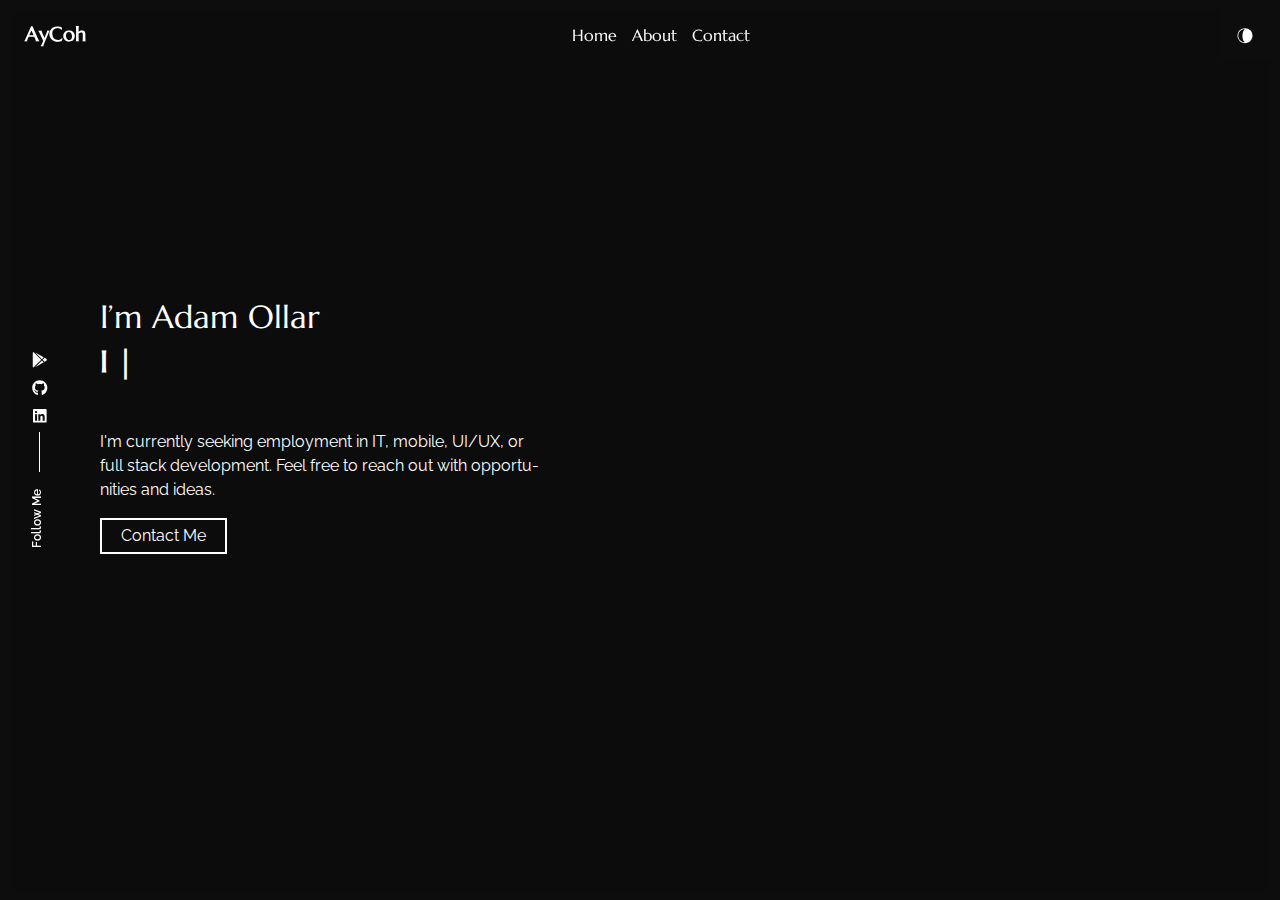
<file: index.html>
<!doctype html><html lang="en"><head><meta charset="utf-8"/><link rel="shortcut icon" type="image/x-icon" href="favicon.ico?"><meta name="viewport" content="width=device-width,initial-scale=1"/><meta name="theme-color" content="#000000"/><meta name="author" content="Adam Ollar"><link rel="preconnect" href="https://fonts.gstatic.com"><link rel="preconnect" href="https://fonts.gstatic.com"><link href="https://fonts.googleapis.com/css2?family=Marcellus&display=swap" rel="stylesheet"><link href="https://fonts.googleapis.com/css2?family=Raleway:ital,wght@0,400;0,500;1,400;1,500&display=swap" rel="stylesheet"><script defer="defer" src="/static/js/main.0aa7bcd5.js"></script><link href="/static/css/main.da6104e1.css" rel="stylesheet"></head><body><noscript>You need to enable JavaScript to run this app.</noscript><div id="root"></div></body></html>
</file>
<file: static/css/main.da6104e1.css>
@charset "UTF-8";/*!
 * Bootstrap  v5.2.3 (https://getbootstrap.com/)
 * Copyright 2011-2022 The Bootstrap Authors
 * Copyright 2011-2022 Twitter, Inc.
 * Licensed under MIT (https://github.com/twbs/bootstrap/blob/main/LICENSE)
 */:root{--bs-blue:#0d6efd;--bs-indigo:#6610f2;--bs-purple:#6f42c1;--bs-pink:#d63384;--bs-red:#dc3545;--bs-orange:#fd7e14;--bs-yellow:#ffc107;--bs-green:#198754;--bs-teal:#20c997;--bs-cyan:#0dcaf0;--bs-black:#000;--bs-white:#fff;--bs-gray:#6c757d;--bs-gray-dark:#343a40;--bs-gray-100:#f8f9fa;--bs-gray-200:#e9ecef;--bs-gray-300:#dee2e6;--bs-gray-400:#ced4da;--bs-gray-500:#adb5bd;--bs-gray-600:#6c757d;--bs-gray-700:#495057;--bs-gray-800:#343a40;--bs-gray-900:#212529;--bs-primary:#0d6efd;--bs-secondary:#6c757d;--bs-success:#198754;--bs-info:#0dcaf0;--bs-warning:#ffc107;--bs-danger:#dc3545;--bs-light:#f8f9fa;--bs-dark:#212529;--bs-primary-rgb:13,110,253;--bs-secondary-rgb:108,117,125;--bs-success-rgb:25,135,84;--bs-info-rgb:13,202,240;--bs-warning-rgb:255,193,7;--bs-danger-rgb:220,53,69;--bs-light-rgb:248,249,250;--bs-dark-rgb:33,37,41;--bs-white-rgb:255,255,255;--bs-black-rgb:0,0,0;--bs-body-color-rgb:33,37,41;--bs-body-bg-rgb:255,255,255;--bs-font-sans-serif:system-ui,-apple-system,"Segoe UI",Roboto,"Helvetica Neue","Noto Sans","Liberation Sans",Arial,sans-serif,"Apple Color Emoji","Segoe UI Emoji","Segoe UI Symbol","Noto Color Emoji";--bs-font-monospace:SFMono-Regular,Menlo,Monaco,Consolas,"Liberation Mono","Courier New",monospace;--bs-gradient:linear-gradient(180deg,#ffffff26,#fff0);--bs-body-font-family:var(--bs-font-sans-serif);--bs-body-font-size:1rem;--bs-body-font-weight:400;--bs-body-line-height:1.5;--bs-body-color:#212529;--bs-body-bg:#fff;--bs-border-width:1px;--bs-border-style:solid;--bs-border-color:#dee2e6;--bs-border-color-translucent:rgba(0,0,0,.175);--bs-border-radius:0.375rem;--bs-border-radius-sm:0.25rem;--bs-border-radius-lg:0.5rem;--bs-border-radius-xl:1rem;--bs-border-radius-2xl:2rem;--bs-border-radius-pill:50rem;--bs-link-color:#0d6efd;--bs-link-hover-color:#0a58ca;--bs-code-color:#d63384;--bs-highlight-bg:#fff3cd}*,:after,:before{box-sizing:border-box}@media (prefers-reduced-motion:no-preference){:root{scroll-behavior:smooth}}body{-webkit-text-size-adjust:100%;-webkit-tap-highlight-color:transparent;background-color:#fff;background-color:var(--bs-body-bg);color:#212529;color:var(--bs-body-color);font-family:system-ui,-apple-system,Segoe UI,Roboto,Helvetica Neue,Noto Sans,Liberation Sans,Arial,sans-serif,Apple Color Emoji,Segoe UI Emoji,Segoe UI Symbol,Noto Color Emoji;font-family:var(--bs-body-font-family);font-size:1rem;font-size:var(--bs-body-font-size);font-weight:400;font-weight:var(--bs-body-font-weight);line-height:1.5;line-height:var(--bs-body-line-height);text-align:var(--bs-body-text-align)}hr{border:0;border-top:1px solid;color:inherit;margin:1rem 0;opacity:.25}.h1,.h2,.h3,.h4,.h5,.h6,h1,h2,h3,h4,h5,h6{font-weight:500;line-height:1.2;margin-bottom:.5rem;margin-top:0}.h1,h1{font-size:calc(1.375rem + 1.5vw)}@media (min-width:1200px){.h1,h1{font-size:2.5rem}}.h2,h2{font-size:calc(1.325rem + .9vw)}@media (min-width:1200px){.h2,h2{font-size:2rem}}.h3,h3{font-size:calc(1.3rem + .6vw)}@media (min-width:1200px){.h3,h3{font-size:1.75rem}}.h4,h4{font-size:calc(1.275rem + .3vw)}@media (min-width:1200px){.h4,h4{font-size:1.5rem}}.h5,h5{font-size:1.25rem}.h6,h6{font-size:1rem}p{margin-bottom:1rem;margin-top:0}abbr[title]{cursor:help;-webkit-text-decoration:underline dotted;text-decoration:underline dotted;-webkit-text-decoration-skip-ink:none;text-decoration-skip-ink:none}address{font-style:normal;line-height:inherit;margin-bottom:1rem}ol,ul{padding-left:2rem}dl,ol,ul{margin-bottom:1rem;margin-top:0}ol ol,ol ul,ul ol,ul ul{margin-bottom:0}dt{font-weight:700}dd{margin-bottom:.5rem;margin-left:0}blockquote{margin:0 0 1rem}b,strong{font-weight:bolder}.small,small{font-size:.875em}.mark,mark{background-color:#fff3cd;background-color:var(--bs-highlight-bg);padding:.1875em}sub,sup{font-size:.75em;line-height:0;position:relative;vertical-align:initial}sub{bottom:-.25em}sup{top:-.5em}a{color:#0d6efd;color:var(--bs-link-color);text-decoration:underline}a:hover{color:#0a58ca;color:var(--bs-link-hover-color)}a:not([href]):not([class]),a:not([href]):not([class]):hover{color:inherit;text-decoration:none}code,kbd,pre,samp{font-family:SFMono-Regular,Menlo,Monaco,Consolas,Liberation Mono,Courier New,monospace;font-family:var(--bs-font-monospace);font-size:1em}pre{display:block;font-size:.875em;margin-bottom:1rem;margin-top:0;overflow:auto}pre code{color:inherit;font-size:inherit;word-break:normal}code{word-wrap:break-word;color:#d63384;color:var(--bs-code-color);font-size:.875em}a>code{color:inherit}kbd{background-color:#212529;background-color:var(--bs-body-color);border-radius:.25rem;color:#fff;color:var(--bs-body-bg);font-size:.875em;padding:.1875rem .375rem}kbd kbd{font-size:1em;padding:0}figure{margin:0 0 1rem}img,svg{vertical-align:middle}table{border-collapse:collapse;caption-side:bottom}caption{color:#6c757d;padding-bottom:.5rem;padding-top:.5rem;text-align:left}th{text-align:inherit;text-align:-webkit-match-parent}tbody,td,tfoot,th,thead,tr{border:0 solid;border-color:inherit}label{display:inline-block}button{border-radius:0}button:focus:not(:focus-visible){outline:0}button,input,optgroup,select,textarea{font-family:inherit;font-size:inherit;line-height:inherit;margin:0}button,select{text-transform:none}[role=button]{cursor:pointer}select{word-wrap:normal}select:disabled{opacity:1}[list]:not([type=date]):not([type=datetime-local]):not([type=month]):not([type=week]):not([type=time])::-webkit-calendar-picker-indicator{display:none!important}[type=button],[type=reset],[type=submit],button{-webkit-appearance:button}[type=button]:not(:disabled),[type=reset]:not(:disabled),[type=submit]:not(:disabled),button:not(:disabled){cursor:pointer}::-moz-focus-inner{border-style:none;padding:0}textarea{resize:vertical}fieldset{border:0;margin:0;min-width:0;padding:0}legend{float:left;font-size:calc(1.275rem + .3vw);line-height:inherit;margin-bottom:.5rem;padding:0;width:100%}@media (min-width:1200px){legend{font-size:1.5rem}}legend+*{clear:left}::-webkit-datetime-edit-day-field,::-webkit-datetime-edit-fields-wrapper,::-webkit-datetime-edit-hour-field,::-webkit-datetime-edit-minute,::-webkit-datetime-edit-month-field,::-webkit-datetime-edit-text,::-webkit-datetime-edit-year-field{padding:0}::-webkit-inner-spin-button{height:auto}[type=search]{-webkit-appearance:textfield;outline-offset:-2px}::-webkit-search-decoration{-webkit-appearance:none}::-webkit-color-swatch-wrapper{padding:0}::-webkit-file-upload-button{-webkit-appearance:button;font:inherit}::file-selector-button{-webkit-appearance:button;font:inherit}output{display:inline-block}iframe{border:0}summary{cursor:pointer;display:list-item}progress{vertical-align:initial}[hidden]{display:none!important}.lead{font-size:1.25rem;font-weight:300}.display-1{font-size:calc(1.625rem + 4.5vw);font-weight:300;line-height:1.2}@media (min-width:1200px){.display-1{font-size:5rem}}.display-2{font-size:calc(1.575rem + 3.9vw);font-weight:300;line-height:1.2}@media (min-width:1200px){.display-2{font-size:4.5rem}}.display-3{font-size:calc(1.525rem + 3.3vw);font-weight:300;line-height:1.2}@media (min-width:1200px){.display-3{font-size:4rem}}.display-4{font-size:calc(1.475rem + 2.7vw);font-weight:300;line-height:1.2}@media (min-width:1200px){.display-4{font-size:3.5rem}}.display-5{font-size:calc(1.425rem + 2.1vw);font-weight:300;line-height:1.2}@media (min-width:1200px){.display-5{font-size:3rem}}.display-6{font-size:calc(1.375rem + 1.5vw);font-weight:300;line-height:1.2}@media (min-width:1200px){.display-6{font-size:2.5rem}}.list-inline,.list-unstyled{list-style:none;padding-left:0}.list-inline-item{display:inline-block}.list-inline-item:not(:last-child){margin-right:.5rem}.initialism{font-size:.875em;text-transform:uppercase}.blockquote{font-size:1.25rem;margin-bottom:1rem}.blockquote>:last-child{margin-bottom:0}.blockquote-footer{color:#6c757d;font-size:.875em;margin-bottom:1rem;margin-top:-1rem}.blockquote-footer:before{content:"— "}.img-fluid,.img-thumbnail{height:auto;max-width:100%}.img-thumbnail{background-color:#fff;border:1px solid #dee2e6;border:1px solid var(--bs-border-color);border-radius:.375rem;padding:.25rem}.figure{display:inline-block}.figure-img{line-height:1;margin-bottom:.5rem}.figure-caption{color:#6c757d;font-size:.875em}.container,.container-fluid,.container-lg,.container-md,.container-sm,.container-xl,.container-xxl{--bs-gutter-x:1.5rem;--bs-gutter-y:0;margin-left:auto;margin-right:auto;padding-left:calc(var(--bs-gutter-x)*.5);padding-right:calc(var(--bs-gutter-x)*.5);width:100%}@media (min-width:576px){.container,.container-sm{max-width:540px}}@media (min-width:768px){.container,.container-md,.container-sm{max-width:720px}}@media (min-width:992px){.container,.container-lg,.container-md,.container-sm{max-width:960px}}@media (min-width:1200px){.container,.container-lg,.container-md,.container-sm,.container-xl{max-width:1140px}}@media (min-width:1400px){.container,.container-lg,.container-md,.container-sm,.container-xl,.container-xxl{max-width:1320px}}.row{--bs-gutter-x:1.5rem;--bs-gutter-y:0;display:flex;flex-wrap:wrap;margin-left:calc(var(--bs-gutter-x)*-.5);margin-right:calc(var(--bs-gutter-x)*-.5);margin-top:calc(var(--bs-gutter-y)*-1)}.row>*{flex-shrink:0;margin-top:var(--bs-gutter-y);max-width:100%;padding-left:calc(var(--bs-gutter-x)*.5);padding-right:calc(var(--bs-gutter-x)*.5);width:100%}.col{flex:1 0}.row-cols-auto>*{flex:0 0 auto;width:auto}.row-cols-1>*{flex:0 0 auto;width:100%}.row-cols-2>*{flex:0 0 auto;width:50%}.row-cols-3>*{flex:0 0 auto;width:33.3333333333%}.row-cols-4>*{flex:0 0 auto;width:25%}.row-cols-5>*{flex:0 0 auto;width:20%}.row-cols-6>*{flex:0 0 auto;width:16.6666666667%}.col-auto{flex:0 0 auto;width:auto}.col-1{flex:0 0 auto;width:8.33333333%}.col-2{flex:0 0 auto;width:16.66666667%}.col-3{flex:0 0 auto;width:25%}.col-4{flex:0 0 auto;width:33.33333333%}.col-5{flex:0 0 auto;width:41.66666667%}.col-6{flex:0 0 auto;width:50%}.col-7{flex:0 0 auto;width:58.33333333%}.col-8{flex:0 0 auto;width:66.66666667%}.col-9{flex:0 0 auto;width:75%}.col-10{flex:0 0 auto;width:83.33333333%}.col-11{flex:0 0 auto;width:91.66666667%}.col-12{flex:0 0 auto;width:100%}.offset-1{margin-left:8.33333333%}.offset-2{margin-left:16.66666667%}.offset-3{margin-left:25%}.offset-4{margin-left:33.33333333%}.offset-5{margin-left:41.66666667%}.offset-6{margin-left:50%}.offset-7{margin-left:58.33333333%}.offset-8{margin-left:66.66666667%}.offset-9{margin-left:75%}.offset-10{margin-left:83.33333333%}.offset-11{margin-left:91.66666667%}.g-0,.gx-0{--bs-gutter-x:0}.g-0,.gy-0{--bs-gutter-y:0}.g-1,.gx-1{--bs-gutter-x:0.25rem}.g-1,.gy-1{--bs-gutter-y:0.25rem}.g-2,.gx-2{--bs-gutter-x:0.5rem}.g-2,.gy-2{--bs-gutter-y:0.5rem}.g-3,.gx-3{--bs-gutter-x:1rem}.g-3,.gy-3{--bs-gutter-y:1rem}.g-4,.gx-4{--bs-gutter-x:1.5rem}.g-4,.gy-4{--bs-gutter-y:1.5rem}.g-5,.gx-5{--bs-gutter-x:3rem}.g-5,.gy-5{--bs-gutter-y:3rem}@media (min-width:576px){.col-sm{flex:1 0}.row-cols-sm-auto>*{flex:0 0 auto;width:auto}.row-cols-sm-1>*{flex:0 0 auto;width:100%}.row-cols-sm-2>*{flex:0 0 auto;width:50%}.row-cols-sm-3>*{flex:0 0 auto;width:33.3333333333%}.row-cols-sm-4>*{flex:0 0 auto;width:25%}.row-cols-sm-5>*{flex:0 0 auto;width:20%}.row-cols-sm-6>*{flex:0 0 auto;width:16.6666666667%}.col-sm-auto{flex:0 0 auto;width:auto}.col-sm-1{flex:0 0 auto;width:8.33333333%}.col-sm-2{flex:0 0 auto;width:16.66666667%}.col-sm-3{flex:0 0 auto;width:25%}.col-sm-4{flex:0 0 auto;width:33.33333333%}.col-sm-5{flex:0 0 auto;width:41.66666667%}.col-sm-6{flex:0 0 auto;width:50%}.col-sm-7{flex:0 0 auto;width:58.33333333%}.col-sm-8{flex:0 0 auto;width:66.66666667%}.col-sm-9{flex:0 0 auto;width:75%}.col-sm-10{flex:0 0 auto;width:83.33333333%}.col-sm-11{flex:0 0 auto;width:91.66666667%}.col-sm-12{flex:0 0 auto;width:100%}.offset-sm-0{margin-left:0}.offset-sm-1{margin-left:8.33333333%}.offset-sm-2{margin-left:16.66666667%}.offset-sm-3{margin-left:25%}.offset-sm-4{margin-left:33.33333333%}.offset-sm-5{margin-left:41.66666667%}.offset-sm-6{margin-left:50%}.offset-sm-7{margin-left:58.33333333%}.offset-sm-8{margin-left:66.66666667%}.offset-sm-9{margin-left:75%}.offset-sm-10{margin-left:83.33333333%}.offset-sm-11{margin-left:91.66666667%}.g-sm-0,.gx-sm-0{--bs-gutter-x:0}.g-sm-0,.gy-sm-0{--bs-gutter-y:0}.g-sm-1,.gx-sm-1{--bs-gutter-x:0.25rem}.g-sm-1,.gy-sm-1{--bs-gutter-y:0.25rem}.g-sm-2,.gx-sm-2{--bs-gutter-x:0.5rem}.g-sm-2,.gy-sm-2{--bs-gutter-y:0.5rem}.g-sm-3,.gx-sm-3{--bs-gutter-x:1rem}.g-sm-3,.gy-sm-3{--bs-gutter-y:1rem}.g-sm-4,.gx-sm-4{--bs-gutter-x:1.5rem}.g-sm-4,.gy-sm-4{--bs-gutter-y:1.5rem}.g-sm-5,.gx-sm-5{--bs-gutter-x:3rem}.g-sm-5,.gy-sm-5{--bs-gutter-y:3rem}}@media (min-width:768px){.col-md{flex:1 0}.row-cols-md-auto>*{flex:0 0 auto;width:auto}.row-cols-md-1>*{flex:0 0 auto;width:100%}.row-cols-md-2>*{flex:0 0 auto;width:50%}.row-cols-md-3>*{flex:0 0 auto;width:33.3333333333%}.row-cols-md-4>*{flex:0 0 auto;width:25%}.row-cols-md-5>*{flex:0 0 auto;width:20%}.row-cols-md-6>*{flex:0 0 auto;width:16.6666666667%}.col-md-auto{flex:0 0 auto;width:auto}.col-md-1{flex:0 0 auto;width:8.33333333%}.col-md-2{flex:0 0 auto;width:16.66666667%}.col-md-3{flex:0 0 auto;width:25%}.col-md-4{flex:0 0 auto;width:33.33333333%}.col-md-5{flex:0 0 auto;width:41.66666667%}.col-md-6{flex:0 0 auto;width:50%}.col-md-7{flex:0 0 auto;width:58.33333333%}.col-md-8{flex:0 0 auto;width:66.66666667%}.col-md-9{flex:0 0 auto;width:75%}.col-md-10{flex:0 0 auto;width:83.33333333%}.col-md-11{flex:0 0 auto;width:91.66666667%}.col-md-12{flex:0 0 auto;width:100%}.offset-md-0{margin-left:0}.offset-md-1{margin-left:8.33333333%}.offset-md-2{margin-left:16.66666667%}.offset-md-3{margin-left:25%}.offset-md-4{margin-left:33.33333333%}.offset-md-5{margin-left:41.66666667%}.offset-md-6{margin-left:50%}.offset-md-7{margin-left:58.33333333%}.offset-md-8{margin-left:66.66666667%}.offset-md-9{margin-left:75%}.offset-md-10{margin-left:83.33333333%}.offset-md-11{margin-left:91.66666667%}.g-md-0,.gx-md-0{--bs-gutter-x:0}.g-md-0,.gy-md-0{--bs-gutter-y:0}.g-md-1,.gx-md-1{--bs-gutter-x:0.25rem}.g-md-1,.gy-md-1{--bs-gutter-y:0.25rem}.g-md-2,.gx-md-2{--bs-gutter-x:0.5rem}.g-md-2,.gy-md-2{--bs-gutter-y:0.5rem}.g-md-3,.gx-md-3{--bs-gutter-x:1rem}.g-md-3,.gy-md-3{--bs-gutter-y:1rem}.g-md-4,.gx-md-4{--bs-gutter-x:1.5rem}.g-md-4,.gy-md-4{--bs-gutter-y:1.5rem}.g-md-5,.gx-md-5{--bs-gutter-x:3rem}.g-md-5,.gy-md-5{--bs-gutter-y:3rem}}@media (min-width:992px){.col-lg{flex:1 0}.row-cols-lg-auto>*{flex:0 0 auto;width:auto}.row-cols-lg-1>*{flex:0 0 auto;width:100%}.row-cols-lg-2>*{flex:0 0 auto;width:50%}.row-cols-lg-3>*{flex:0 0 auto;width:33.3333333333%}.row-cols-lg-4>*{flex:0 0 auto;width:25%}.row-cols-lg-5>*{flex:0 0 auto;width:20%}.row-cols-lg-6>*{flex:0 0 auto;width:16.6666666667%}.col-lg-auto{flex:0 0 auto;width:auto}.col-lg-1{flex:0 0 auto;width:8.33333333%}.col-lg-2{flex:0 0 auto;width:16.66666667%}.col-lg-3{flex:0 0 auto;width:25%}.col-lg-4{flex:0 0 auto;width:33.33333333%}.col-lg-5{flex:0 0 auto;width:41.66666667%}.col-lg-6{flex:0 0 auto;width:50%}.col-lg-7{flex:0 0 auto;width:58.33333333%}.col-lg-8{flex:0 0 auto;width:66.66666667%}.col-lg-9{flex:0 0 auto;width:75%}.col-lg-10{flex:0 0 auto;width:83.33333333%}.col-lg-11{flex:0 0 auto;width:91.66666667%}.col-lg-12{flex:0 0 auto;width:100%}.offset-lg-0{margin-left:0}.offset-lg-1{margin-left:8.33333333%}.offset-lg-2{margin-left:16.66666667%}.offset-lg-3{margin-left:25%}.offset-lg-4{margin-left:33.33333333%}.offset-lg-5{margin-left:41.66666667%}.offset-lg-6{margin-left:50%}.offset-lg-7{margin-left:58.33333333%}.offset-lg-8{margin-left:66.66666667%}.offset-lg-9{margin-left:75%}.offset-lg-10{margin-left:83.33333333%}.offset-lg-11{margin-left:91.66666667%}.g-lg-0,.gx-lg-0{--bs-gutter-x:0}.g-lg-0,.gy-lg-0{--bs-gutter-y:0}.g-lg-1,.gx-lg-1{--bs-gutter-x:0.25rem}.g-lg-1,.gy-lg-1{--bs-gutter-y:0.25rem}.g-lg-2,.gx-lg-2{--bs-gutter-x:0.5rem}.g-lg-2,.gy-lg-2{--bs-gutter-y:0.5rem}.g-lg-3,.gx-lg-3{--bs-gutter-x:1rem}.g-lg-3,.gy-lg-3{--bs-gutter-y:1rem}.g-lg-4,.gx-lg-4{--bs-gutter-x:1.5rem}.g-lg-4,.gy-lg-4{--bs-gutter-y:1.5rem}.g-lg-5,.gx-lg-5{--bs-gutter-x:3rem}.g-lg-5,.gy-lg-5{--bs-gutter-y:3rem}}@media (min-width:1200px){.col-xl{flex:1 0}.row-cols-xl-auto>*{flex:0 0 auto;width:auto}.row-cols-xl-1>*{flex:0 0 auto;width:100%}.row-cols-xl-2>*{flex:0 0 auto;width:50%}.row-cols-xl-3>*{flex:0 0 auto;width:33.3333333333%}.row-cols-xl-4>*{flex:0 0 auto;width:25%}.row-cols-xl-5>*{flex:0 0 auto;width:20%}.row-cols-xl-6>*{flex:0 0 auto;width:16.6666666667%}.col-xl-auto{flex:0 0 auto;width:auto}.col-xl-1{flex:0 0 auto;width:8.33333333%}.col-xl-2{flex:0 0 auto;width:16.66666667%}.col-xl-3{flex:0 0 auto;width:25%}.col-xl-4{flex:0 0 auto;width:33.33333333%}.col-xl-5{flex:0 0 auto;width:41.66666667%}.col-xl-6{flex:0 0 auto;width:50%}.col-xl-7{flex:0 0 auto;width:58.33333333%}.col-xl-8{flex:0 0 auto;width:66.66666667%}.col-xl-9{flex:0 0 auto;width:75%}.col-xl-10{flex:0 0 auto;width:83.33333333%}.col-xl-11{flex:0 0 auto;width:91.66666667%}.col-xl-12{flex:0 0 auto;width:100%}.offset-xl-0{margin-left:0}.offset-xl-1{margin-left:8.33333333%}.offset-xl-2{margin-left:16.66666667%}.offset-xl-3{margin-left:25%}.offset-xl-4{margin-left:33.33333333%}.offset-xl-5{margin-left:41.66666667%}.offset-xl-6{margin-left:50%}.offset-xl-7{margin-left:58.33333333%}.offset-xl-8{margin-left:66.66666667%}.offset-xl-9{margin-left:75%}.offset-xl-10{margin-left:83.33333333%}.offset-xl-11{margin-left:91.66666667%}.g-xl-0,.gx-xl-0{--bs-gutter-x:0}.g-xl-0,.gy-xl-0{--bs-gutter-y:0}.g-xl-1,.gx-xl-1{--bs-gutter-x:0.25rem}.g-xl-1,.gy-xl-1{--bs-gutter-y:0.25rem}.g-xl-2,.gx-xl-2{--bs-gutter-x:0.5rem}.g-xl-2,.gy-xl-2{--bs-gutter-y:0.5rem}.g-xl-3,.gx-xl-3{--bs-gutter-x:1rem}.g-xl-3,.gy-xl-3{--bs-gutter-y:1rem}.g-xl-4,.gx-xl-4{--bs-gutter-x:1.5rem}.g-xl-4,.gy-xl-4{--bs-gutter-y:1.5rem}.g-xl-5,.gx-xl-5{--bs-gutter-x:3rem}.g-xl-5,.gy-xl-5{--bs-gutter-y:3rem}}@media (min-width:1400px){.col-xxl{flex:1 0}.row-cols-xxl-auto>*{flex:0 0 auto;width:auto}.row-cols-xxl-1>*{flex:0 0 auto;width:100%}.row-cols-xxl-2>*{flex:0 0 auto;width:50%}.row-cols-xxl-3>*{flex:0 0 auto;width:33.3333333333%}.row-cols-xxl-4>*{flex:0 0 auto;width:25%}.row-cols-xxl-5>*{flex:0 0 auto;width:20%}.row-cols-xxl-6>*{flex:0 0 auto;width:16.6666666667%}.col-xxl-auto{flex:0 0 auto;width:auto}.col-xxl-1{flex:0 0 auto;width:8.33333333%}.col-xxl-2{flex:0 0 auto;width:16.66666667%}.col-xxl-3{flex:0 0 auto;width:25%}.col-xxl-4{flex:0 0 auto;width:33.33333333%}.col-xxl-5{flex:0 0 auto;width:41.66666667%}.col-xxl-6{flex:0 0 auto;width:50%}.col-xxl-7{flex:0 0 auto;width:58.33333333%}.col-xxl-8{flex:0 0 auto;width:66.66666667%}.col-xxl-9{flex:0 0 auto;width:75%}.col-xxl-10{flex:0 0 auto;width:83.33333333%}.col-xxl-11{flex:0 0 auto;width:91.66666667%}.col-xxl-12{flex:0 0 auto;width:100%}.offset-xxl-0{margin-left:0}.offset-xxl-1{margin-left:8.33333333%}.offset-xxl-2{margin-left:16.66666667%}.offset-xxl-3{margin-left:25%}.offset-xxl-4{margin-left:33.33333333%}.offset-xxl-5{margin-left:41.66666667%}.offset-xxl-6{margin-left:50%}.offset-xxl-7{margin-left:58.33333333%}.offset-xxl-8{margin-left:66.66666667%}.offset-xxl-9{margin-left:75%}.offset-xxl-10{margin-left:83.33333333%}.offset-xxl-11{margin-left:91.66666667%}.g-xxl-0,.gx-xxl-0{--bs-gutter-x:0}.g-xxl-0,.gy-xxl-0{--bs-gutter-y:0}.g-xxl-1,.gx-xxl-1{--bs-gutter-x:0.25rem}.g-xxl-1,.gy-xxl-1{--bs-gutter-y:0.25rem}.g-xxl-2,.gx-xxl-2{--bs-gutter-x:0.5rem}.g-xxl-2,.gy-xxl-2{--bs-gutter-y:0.5rem}.g-xxl-3,.gx-xxl-3{--bs-gutter-x:1rem}.g-xxl-3,.gy-xxl-3{--bs-gutter-y:1rem}.g-xxl-4,.gx-xxl-4{--bs-gutter-x:1.5rem}.g-xxl-4,.gy-xxl-4{--bs-gutter-y:1.5rem}.g-xxl-5,.gx-xxl-5{--bs-gutter-x:3rem}.g-xxl-5,.gy-xxl-5{--bs-gutter-y:3rem}}.table{--bs-table-color:var(--bs-body-color);--bs-table-bg:#0000;--bs-table-border-color:var(--bs-border-color);--bs-table-accent-bg:#0000;--bs-table-striped-color:var(--bs-body-color);--bs-table-striped-bg:#0000000d;--bs-table-active-color:var(--bs-body-color);--bs-table-active-bg:#0000001a;--bs-table-hover-color:var(--bs-body-color);--bs-table-hover-bg:rgba(0,0,0,.075);border-color:var(--bs-table-border-color);color:var(--bs-table-color);margin-bottom:1rem;vertical-align:top;width:100%}.table>:not(caption)>*>*{background-color:var(--bs-table-bg);border-bottom-width:1px;box-shadow:inset 0 0 0 9999px var(--bs-table-accent-bg);padding:.5rem}.table>tbody{vertical-align:inherit}.table>thead{vertical-align:bottom}.table-group-divider{border-top:2px solid}.caption-top{caption-side:top}.table-sm>:not(caption)>*>*{padding:.25rem}.table-bordered>:not(caption)>*{border-width:1px 0}.table-bordered>:not(caption)>*>*{border-width:0 1px}.table-borderless>:not(caption)>*>*{border-bottom-width:0}.table-borderless>:not(:first-child){border-top-width:0}.table-striped-columns>:not(caption)>tr>:nth-child(2n),.table-striped>tbody>tr:nth-of-type(odd)>*{--bs-table-accent-bg:var(--bs-table-striped-bg);color:var(--bs-table-striped-color)}.table-active{--bs-table-accent-bg:var(--bs-table-active-bg);color:var(--bs-table-active-color)}.table-hover>tbody>tr:hover>*{--bs-table-accent-bg:var(--bs-table-hover-bg);color:var(--bs-table-hover-color)}.table-primary{--bs-table-color:#000;--bs-table-bg:#cfe2ff;--bs-table-border-color:#bacbe6;--bs-table-striped-bg:#c5d7f2;--bs-table-striped-color:#000;--bs-table-active-bg:#bacbe6;--bs-table-active-color:#000;--bs-table-hover-bg:#bfd1ec;--bs-table-hover-color:#000}.table-primary,.table-secondary{border-color:var(--bs-table-border-color);color:var(--bs-table-color)}.table-secondary{--bs-table-color:#000;--bs-table-bg:#e2e3e5;--bs-table-border-color:#cbccce;--bs-table-striped-bg:#d7d8da;--bs-table-striped-color:#000;--bs-table-active-bg:#cbccce;--bs-table-active-color:#000;--bs-table-hover-bg:#d1d2d4;--bs-table-hover-color:#000}.table-success{--bs-table-color:#000;--bs-table-bg:#d1e7dd;--bs-table-border-color:#bcd0c7;--bs-table-striped-bg:#c7dbd2;--bs-table-striped-color:#000;--bs-table-active-bg:#bcd0c7;--bs-table-active-color:#000;--bs-table-hover-bg:#c1d6cc;--bs-table-hover-color:#000}.table-info,.table-success{border-color:var(--bs-table-border-color);color:var(--bs-table-color)}.table-info{--bs-table-color:#000;--bs-table-bg:#cff4fc;--bs-table-border-color:#badce3;--bs-table-striped-bg:#c5e8ef;--bs-table-striped-color:#000;--bs-table-active-bg:#badce3;--bs-table-active-color:#000;--bs-table-hover-bg:#bfe2e9;--bs-table-hover-color:#000}.table-warning{--bs-table-color:#000;--bs-table-bg:#fff3cd;--bs-table-border-color:#e6dbb9;--bs-table-striped-bg:#f2e7c3;--bs-table-striped-color:#000;--bs-table-active-bg:#e6dbb9;--bs-table-active-color:#000;--bs-table-hover-bg:#ece1be;--bs-table-hover-color:#000}.table-danger,.table-warning{border-color:var(--bs-table-border-color);color:var(--bs-table-color)}.table-danger{--bs-table-color:#000;--bs-table-bg:#f8d7da;--bs-table-border-color:#dfc2c4;--bs-table-striped-bg:#eccccf;--bs-table-striped-color:#000;--bs-table-active-bg:#dfc2c4;--bs-table-active-color:#000;--bs-table-hover-bg:#e5c7ca;--bs-table-hover-color:#000}.table-light{--bs-table-color:#000;--bs-table-bg:#f8f9fa;--bs-table-border-color:#dfe0e1;--bs-table-striped-bg:#ecedee;--bs-table-striped-color:#000;--bs-table-active-bg:#dfe0e1;--bs-table-active-color:#000;--bs-table-hover-bg:#e5e6e7;--bs-table-hover-color:#000}.table-dark,.table-light{border-color:var(--bs-table-border-color);color:var(--bs-table-color)}.table-dark{--bs-table-color:#fff;--bs-table-bg:#212529;--bs-table-border-color:#373b3e;--bs-table-striped-bg:#2c3034;--bs-table-striped-color:#fff;--bs-table-active-bg:#373b3e;--bs-table-active-color:#fff;--bs-table-hover-bg:#323539;--bs-table-hover-color:#fff}.table-responsive{-webkit-overflow-scrolling:touch;overflow-x:auto}@media (max-width:575.98px){.table-responsive-sm{-webkit-overflow-scrolling:touch;overflow-x:auto}}@media (max-width:767.98px){.table-responsive-md{-webkit-overflow-scrolling:touch;overflow-x:auto}}@media (max-width:991.98px){.table-responsive-lg{-webkit-overflow-scrolling:touch;overflow-x:auto}}@media (max-width:1199.98px){.table-responsive-xl{-webkit-overflow-scrolling:touch;overflow-x:auto}}@media (max-width:1399.98px){.table-responsive-xxl{-webkit-overflow-scrolling:touch;overflow-x:auto}}.form-label{margin-bottom:.5rem}.col-form-label{font-size:inherit;line-height:1.5;margin-bottom:0;padding-bottom:calc(.375rem + 1px);padding-top:calc(.375rem + 1px)}.col-form-label-lg{font-size:1.25rem;padding-bottom:calc(.5rem + 1px);padding-top:calc(.5rem + 1px)}.col-form-label-sm{font-size:.875rem;padding-bottom:calc(.25rem + 1px);padding-top:calc(.25rem + 1px)}.form-text{color:#6c757d;font-size:.875em;margin-top:.25rem}.form-control{-webkit-appearance:none;appearance:none;background-clip:padding-box;background-color:#fff;border:1px solid #ced4da;border-radius:.375rem;color:#212529;display:block;font-size:1rem;font-weight:400;line-height:1.5;padding:.375rem .75rem;transition:border-color .15s ease-in-out,box-shadow .15s ease-in-out;width:100%}@media (prefers-reduced-motion:reduce){.form-control{transition:none}}.form-control[type=file]{overflow:hidden}.form-control[type=file]:not(:disabled):not([readonly]){cursor:pointer}.form-control:focus{background-color:#fff;border-color:#86b7fe;box-shadow:0 0 0 .25rem #0d6efd40;color:#212529;outline:0}.form-control::-webkit-date-and-time-value{height:1.5em}.form-control::placeholder{color:#6c757d;opacity:1}.form-control:disabled{background-color:#e9ecef;opacity:1}.form-control::-webkit-file-upload-button{-webkit-margin-end:.75rem;background-color:#e9ecef;border:0 solid;border-color:inherit;border-inline-end-width:1px;border-radius:0;color:#212529;margin:-.375rem -.75rem;margin-inline-end:.75rem;padding:.375rem .75rem;pointer-events:none;-webkit-transition:color .15s ease-in-out,background-color .15s ease-in-out,border-color .15s ease-in-out,box-shadow .15s ease-in-out;transition:color .15s ease-in-out,background-color .15s ease-in-out,border-color .15s ease-in-out,box-shadow .15s ease-in-out}.form-control::file-selector-button{-webkit-margin-end:.75rem;background-color:#e9ecef;border:0 solid;border-color:inherit;border-inline-end-width:1px;border-radius:0;color:#212529;margin:-.375rem -.75rem;margin-inline-end:.75rem;padding:.375rem .75rem;pointer-events:none;transition:color .15s ease-in-out,background-color .15s ease-in-out,border-color .15s ease-in-out,box-shadow .15s ease-in-out}@media (prefers-reduced-motion:reduce){.form-control::-webkit-file-upload-button{-webkit-transition:none;transition:none}.form-control::file-selector-button{transition:none}}.form-control:hover:not(:disabled):not([readonly])::-webkit-file-upload-button{background-color:#dde0e3}.form-control:hover:not(:disabled):not([readonly])::file-selector-button{background-color:#dde0e3}.form-control-plaintext{background-color:initial;border:solid #0000;border-width:1px 0;color:#212529;display:block;line-height:1.5;margin-bottom:0;padding:.375rem 0;width:100%}.form-control-plaintext:focus{outline:0}.form-control-plaintext.form-control-lg,.form-control-plaintext.form-control-sm{padding-left:0;padding-right:0}.form-control-sm{border-radius:.25rem;font-size:.875rem;min-height:calc(1.5em + .5rem + 2px);padding:.25rem .5rem}.form-control-sm::-webkit-file-upload-button{-webkit-margin-end:.5rem;margin:-.25rem -.5rem;margin-inline-end:.5rem;padding:.25rem .5rem}.form-control-sm::file-selector-button{-webkit-margin-end:.5rem;margin:-.25rem -.5rem;margin-inline-end:.5rem;padding:.25rem .5rem}.form-control-lg{border-radius:.5rem;font-size:1.25rem;min-height:calc(1.5em + 1rem + 2px);padding:.5rem 1rem}.form-control-lg::-webkit-file-upload-button{-webkit-margin-end:1rem;margin:-.5rem -1rem;margin-inline-end:1rem;padding:.5rem 1rem}.form-control-lg::file-selector-button{-webkit-margin-end:1rem;margin:-.5rem -1rem;margin-inline-end:1rem;padding:.5rem 1rem}textarea.form-control{min-height:calc(1.5em + .75rem + 2px)}textarea.form-control-sm{min-height:calc(1.5em + .5rem + 2px)}textarea.form-control-lg{min-height:calc(1.5em + 1rem + 2px)}.form-control-color{height:calc(1.5em + .75rem + 2px);padding:.375rem;width:3rem}.form-control-color:not(:disabled):not([readonly]){cursor:pointer}.form-control-color::-moz-color-swatch{border:0!important;border-radius:.375rem}.form-control-color::-webkit-color-swatch{border-radius:.375rem}.form-control-color.form-control-sm{height:calc(1.5em + .5rem + 2px)}.form-control-color.form-control-lg{height:calc(1.5em + 1rem + 2px)}.form-select{-moz-padding-start:calc(.75rem - 3px);-webkit-appearance:none;appearance:none;background-color:#fff;background-image:url("data:image/svg+xml;charset=utf-8,%3Csvg xmlns='http://www.w3.org/2000/svg' viewBox='0 0 16 16'%3E%3Cpath fill='none' stroke='%23343a40' stroke-linecap='round' stroke-linejoin='round' stroke-width='2' d='m2 5 6 6 6-6'/%3E%3C/svg%3E");background-position:right .75rem center;background-repeat:no-repeat;background-size:16px 12px;border:1px solid #ced4da;border-radius:.375rem;color:#212529;display:block;font-size:1rem;font-weight:400;line-height:1.5;padding:.375rem 2.25rem .375rem .75rem;transition:border-color .15s ease-in-out,box-shadow .15s ease-in-out;width:100%}@media (prefers-reduced-motion:reduce){.form-select{transition:none}}.form-select:focus{border-color:#86b7fe;box-shadow:0 0 0 .25rem #0d6efd40;outline:0}.form-select[multiple],.form-select[size]:not([size="1"]){background-image:none;padding-right:.75rem}.form-select:disabled{background-color:#e9ecef}.form-select:-moz-focusring{color:#0000;text-shadow:0 0 0 #212529}.form-select-sm{border-radius:.25rem;font-size:.875rem;padding-bottom:.25rem;padding-left:.5rem;padding-top:.25rem}.form-select-lg{border-radius:.5rem;font-size:1.25rem;padding-bottom:.5rem;padding-left:1rem;padding-top:.5rem}.form-check{display:block;margin-bottom:.125rem;min-height:1.5rem;padding-left:1.5em}.form-check .form-check-input{float:left;margin-left:-1.5em}.form-check-reverse{padding-left:0;padding-right:1.5em;text-align:right}.form-check-reverse .form-check-input{float:right;margin-left:0;margin-right:-1.5em}.form-check-input{-webkit-appearance:none;appearance:none;background-color:#fff;background-position:50%;background-repeat:no-repeat;background-size:contain;border:1px solid #00000040;height:1em;margin-top:.25em;-webkit-print-color-adjust:exact;print-color-adjust:exact;vertical-align:top;width:1em}.form-check-input[type=checkbox]{border-radius:.25em}.form-check-input[type=radio]{border-radius:50%}.form-check-input:active{filter:brightness(90%)}.form-check-input:focus{border-color:#86b7fe;box-shadow:0 0 0 .25rem #0d6efd40;outline:0}.form-check-input:checked{background-color:#0d6efd;border-color:#0d6efd}.form-check-input:checked[type=checkbox]{background-image:url("data:image/svg+xml;charset=utf-8,%3Csvg xmlns='http://www.w3.org/2000/svg' viewBox='0 0 20 20'%3E%3Cpath fill='none' stroke='%23fff' stroke-linecap='round' stroke-linejoin='round' stroke-width='3' d='m6 10 3 3 6-6'/%3E%3C/svg%3E")}.form-check-input:checked[type=radio]{background-image:url("data:image/svg+xml;charset=utf-8,%3Csvg xmlns='http://www.w3.org/2000/svg' viewBox='-4 -4 8 8'%3E%3Ccircle r='2' fill='%23fff'/%3E%3C/svg%3E")}.form-check-input[type=checkbox]:indeterminate{background-color:#0d6efd;background-image:url("data:image/svg+xml;charset=utf-8,%3Csvg xmlns='http://www.w3.org/2000/svg' viewBox='0 0 20 20'%3E%3Cpath fill='none' stroke='%23fff' stroke-linecap='round' stroke-linejoin='round' stroke-width='3' d='M6 10h8'/%3E%3C/svg%3E");border-color:#0d6efd}.form-check-input:disabled{filter:none;opacity:.5;pointer-events:none}.form-check-input:disabled~.form-check-label,.form-check-input[disabled]~.form-check-label{cursor:default;opacity:.5}.form-switch{padding-left:2.5em}.form-switch .form-check-input{background-image:url("data:image/svg+xml;charset=utf-8,%3Csvg xmlns='http://www.w3.org/2000/svg' viewBox='-4 -4 8 8'%3E%3Ccircle r='3' fill='rgba(0, 0, 0, 0.25)'/%3E%3C/svg%3E");background-position:0;border-radius:2em;margin-left:-2.5em;transition:background-position .15s ease-in-out;width:2em}@media (prefers-reduced-motion:reduce){.form-switch .form-check-input{transition:none}}.form-switch .form-check-input:focus{background-image:url("data:image/svg+xml;charset=utf-8,%3Csvg xmlns='http://www.w3.org/2000/svg' viewBox='-4 -4 8 8'%3E%3Ccircle r='3' fill='%2386b7fe'/%3E%3C/svg%3E")}.form-switch .form-check-input:checked{background-image:url("data:image/svg+xml;charset=utf-8,%3Csvg xmlns='http://www.w3.org/2000/svg' viewBox='-4 -4 8 8'%3E%3Ccircle r='3' fill='%23fff'/%3E%3C/svg%3E");background-position:100%}.form-switch.form-check-reverse{padding-left:0;padding-right:2.5em}.form-switch.form-check-reverse .form-check-input{margin-left:0;margin-right:-2.5em}.form-check-inline{display:inline-block;margin-right:1rem}.btn-check{clip:rect(0,0,0,0);pointer-events:none;position:absolute}.btn-check:disabled+.btn,.btn-check[disabled]+.btn{filter:none;opacity:.65;pointer-events:none}.form-range{-webkit-appearance:none;appearance:none;background-color:initial;height:1.5rem;padding:0;width:100%}.form-range:focus{outline:0}.form-range:focus::-webkit-slider-thumb{box-shadow:0 0 0 1px #fff,0 0 0 .25rem #0d6efd40}.form-range:focus::-moz-range-thumb{box-shadow:0 0 0 1px #fff,0 0 0 .25rem #0d6efd40}.form-range::-moz-focus-outer{border:0}.form-range::-webkit-slider-thumb{-webkit-appearance:none;appearance:none;background-color:#0d6efd;border:0;border-radius:1rem;height:1rem;margin-top:-.25rem;-webkit-transition:background-color .15s ease-in-out,border-color .15s ease-in-out,box-shadow .15s ease-in-out;transition:background-color .15s ease-in-out,border-color .15s ease-in-out,box-shadow .15s ease-in-out;width:1rem}@media (prefers-reduced-motion:reduce){.form-range::-webkit-slider-thumb{-webkit-transition:none;transition:none}}.form-range::-webkit-slider-thumb:active{background-color:#b6d4fe}.form-range::-webkit-slider-runnable-track{background-color:#dee2e6;border-color:#0000;border-radius:1rem;color:#0000;cursor:pointer;height:.5rem;width:100%}.form-range::-moz-range-thumb{appearance:none;background-color:#0d6efd;border:0;border-radius:1rem;height:1rem;-moz-transition:background-color .15s ease-in-out,border-color .15s ease-in-out,box-shadow .15s ease-in-out;transition:background-color .15s ease-in-out,border-color .15s ease-in-out,box-shadow .15s ease-in-out;width:1rem}@media (prefers-reduced-motion:reduce){.form-range::-moz-range-thumb{-moz-transition:none;transition:none}}.form-range::-moz-range-thumb:active{background-color:#b6d4fe}.form-range::-moz-range-track{background-color:#dee2e6;border-color:#0000;border-radius:1rem;color:#0000;cursor:pointer;height:.5rem;width:100%}.form-range:disabled{pointer-events:none}.form-range:disabled::-webkit-slider-thumb{background-color:#adb5bd}.form-range:disabled::-moz-range-thumb{background-color:#adb5bd}.form-floating{position:relative}.form-floating>.form-control,.form-floating>.form-control-plaintext,.form-floating>.form-select{height:calc(3.5rem + 2px);line-height:1.25}.form-floating>label{border:1px solid #0000;height:100%;left:0;overflow:hidden;padding:1rem .75rem;pointer-events:none;position:absolute;text-align:start;text-overflow:ellipsis;top:0;transform-origin:0 0;transition:opacity .1s ease-in-out,transform .1s ease-in-out;white-space:nowrap;width:100%}@media (prefers-reduced-motion:reduce){.form-floating>label{transition:none}}.form-floating>.form-control,.form-floating>.form-control-plaintext{padding:1rem .75rem}.form-floating>.form-control-plaintext::placeholder,.form-floating>.form-control::placeholder{color:#0000}.form-floating>.form-control-plaintext:focus,.form-floating>.form-control-plaintext:not(:placeholder-shown),.form-floating>.form-control:focus,.form-floating>.form-control:not(:placeholder-shown){padding-bottom:.625rem;padding-top:1.625rem}.form-floating>.form-control-plaintext:-webkit-autofill,.form-floating>.form-control:-webkit-autofill{padding-bottom:.625rem;padding-top:1.625rem}.form-floating>.form-select{padding-bottom:.625rem;padding-top:1.625rem}.form-floating>.form-control-plaintext~label,.form-floating>.form-control:focus~label,.form-floating>.form-control:not(:placeholder-shown)~label,.form-floating>.form-select~label{opacity:.65;transform:scale(.85) translateY(-.5rem) translateX(.15rem)}.form-floating>.form-control:-webkit-autofill~label{opacity:.65;transform:scale(.85) translateY(-.5rem) translateX(.15rem)}.form-floating>.form-control-plaintext~label{border-width:1px 0}.input-group{align-items:stretch;display:flex;flex-wrap:wrap;position:relative;width:100%}.input-group>.form-control,.input-group>.form-floating,.input-group>.form-select{flex:1 1 auto;min-width:0;position:relative;width:1%}.input-group>.form-control:focus,.input-group>.form-floating:focus-within,.input-group>.form-select:focus{z-index:5}.input-group .btn{position:relative;z-index:2}.input-group .btn:focus{z-index:5}.input-group-text{align-items:center;background-color:#e9ecef;border:1px solid #ced4da;border-radius:.375rem;color:#212529;display:flex;font-size:1rem;font-weight:400;line-height:1.5;padding:.375rem .75rem;text-align:center;white-space:nowrap}.input-group-lg>.btn,.input-group-lg>.form-control,.input-group-lg>.form-select,.input-group-lg>.input-group-text{border-radius:.5rem;font-size:1.25rem;padding:.5rem 1rem}.input-group-sm>.btn,.input-group-sm>.form-control,.input-group-sm>.form-select,.input-group-sm>.input-group-text{border-radius:.25rem;font-size:.875rem;padding:.25rem .5rem}.input-group-lg>.form-select,.input-group-sm>.form-select{padding-right:3rem}.input-group.has-validation>.dropdown-toggle:nth-last-child(n+4),.input-group.has-validation>.form-floating:nth-last-child(n+3)>.form-control,.input-group.has-validation>.form-floating:nth-last-child(n+3)>.form-select,.input-group.has-validation>:nth-last-child(n+3):not(.dropdown-toggle):not(.dropdown-menu):not(.form-floating),.input-group:not(.has-validation)>.dropdown-toggle:nth-last-child(n+3),.input-group:not(.has-validation)>.form-floating:not(:last-child)>.form-control,.input-group:not(.has-validation)>.form-floating:not(:last-child)>.form-select,.input-group:not(.has-validation)>:not(:last-child):not(.dropdown-toggle):not(.dropdown-menu):not(.form-floating){border-bottom-right-radius:0;border-top-right-radius:0}.input-group>:not(:first-child):not(.dropdown-menu):not(.valid-tooltip):not(.valid-feedback):not(.invalid-tooltip):not(.invalid-feedback){border-bottom-left-radius:0;border-top-left-radius:0;margin-left:-1px}.input-group>.form-floating:not(:first-child)>.form-control,.input-group>.form-floating:not(:first-child)>.form-select{border-bottom-left-radius:0;border-top-left-radius:0}.valid-feedback{color:#198754;display:none;font-size:.875em;margin-top:.25rem;width:100%}.valid-tooltip{background-color:#198754e6;border-radius:.375rem;color:#fff;display:none;font-size:.875rem;margin-top:.1rem;max-width:100%;padding:.25rem .5rem;position:absolute;top:100%;z-index:5}.is-valid~.valid-feedback,.is-valid~.valid-tooltip,.was-validated :valid~.valid-feedback,.was-validated :valid~.valid-tooltip{display:block}.form-control.is-valid,.was-validated .form-control:valid{background-image:url("data:image/svg+xml;charset=utf-8,%3Csvg xmlns='http://www.w3.org/2000/svg' viewBox='0 0 8 8'%3E%3Cpath fill='%23198754' d='M2.3 6.73.6 4.53c-.4-1.04.46-1.4 1.1-.8l1.1 1.4 3.4-3.8c.6-.63 1.6-.27 1.2.7l-4 4.6c-.43.5-.8.4-1.1.1z'/%3E%3C/svg%3E");background-position:right calc(.375em + .1875rem) center;background-repeat:no-repeat;background-size:calc(.75em + .375rem) calc(.75em + .375rem);border-color:#198754;padding-right:calc(1.5em + .75rem)}.form-control.is-valid:focus,.was-validated .form-control:valid:focus{border-color:#198754;box-shadow:0 0 0 .25rem #19875440}.was-validated textarea.form-control:valid,textarea.form-control.is-valid{background-position:top calc(.375em + .1875rem) right calc(.375em + .1875rem);padding-right:calc(1.5em + .75rem)}.form-select.is-valid,.was-validated .form-select:valid{border-color:#198754}.form-select.is-valid:not([multiple]):not([size]),.form-select.is-valid:not([multiple])[size="1"],.was-validated .form-select:valid:not([multiple]):not([size]),.was-validated .form-select:valid:not([multiple])[size="1"]{background-image:url("data:image/svg+xml;charset=utf-8,%3Csvg xmlns='http://www.w3.org/2000/svg' viewBox='0 0 16 16'%3E%3Cpath fill='none' stroke='%23343a40' stroke-linecap='round' stroke-linejoin='round' stroke-width='2' d='m2 5 6 6 6-6'/%3E%3C/svg%3E"),url("data:image/svg+xml;charset=utf-8,%3Csvg xmlns='http://www.w3.org/2000/svg' viewBox='0 0 8 8'%3E%3Cpath fill='%23198754' d='M2.3 6.73.6 4.53c-.4-1.04.46-1.4 1.1-.8l1.1 1.4 3.4-3.8c.6-.63 1.6-.27 1.2.7l-4 4.6c-.43.5-.8.4-1.1.1z'/%3E%3C/svg%3E");background-position:right .75rem center,center right 2.25rem;background-size:16px 12px,calc(.75em + .375rem) calc(.75em + .375rem);padding-right:4.125rem}.form-select.is-valid:focus,.was-validated .form-select:valid:focus{border-color:#198754;box-shadow:0 0 0 .25rem #19875440}.form-control-color.is-valid,.was-validated .form-control-color:valid{width:calc(3.75rem + 1.5em)}.form-check-input.is-valid,.was-validated .form-check-input:valid{border-color:#198754}.form-check-input.is-valid:checked,.was-validated .form-check-input:valid:checked{background-color:#198754}.form-check-input.is-valid:focus,.was-validated .form-check-input:valid:focus{box-shadow:0 0 0 .25rem #19875440}.form-check-input.is-valid~.form-check-label,.was-validated .form-check-input:valid~.form-check-label{color:#198754}.form-check-inline .form-check-input~.valid-feedback{margin-left:.5em}.input-group>.form-control:not(:focus).is-valid,.input-group>.form-floating:not(:focus-within).is-valid,.input-group>.form-select:not(:focus).is-valid,.was-validated .input-group>.form-control:not(:focus):valid,.was-validated .input-group>.form-floating:not(:focus-within):valid,.was-validated .input-group>.form-select:not(:focus):valid{z-index:3}.invalid-feedback{color:#dc3545;display:none;font-size:.875em;margin-top:.25rem;width:100%}.invalid-tooltip{background-color:#dc3545e6;border-radius:.375rem;color:#fff;display:none;font-size:.875rem;margin-top:.1rem;max-width:100%;padding:.25rem .5rem;position:absolute;top:100%;z-index:5}.is-invalid~.invalid-feedback,.is-invalid~.invalid-tooltip,.was-validated :invalid~.invalid-feedback,.was-validated :invalid~.invalid-tooltip{display:block}.form-control.is-invalid,.was-validated .form-control:invalid{background-image:url("data:image/svg+xml;charset=utf-8,%3Csvg xmlns='http://www.w3.org/2000/svg' width='12' height='12' fill='none' stroke='%23dc3545'%3E%3Ccircle cx='6' cy='6' r='4.5'/%3E%3Cpath stroke-linejoin='round' d='M5.8 3.6h.4L6 6.5z'/%3E%3Ccircle cx='6' cy='8.2' r='.6' fill='%23dc3545' stroke='none'/%3E%3C/svg%3E");background-position:right calc(.375em + .1875rem) center;background-repeat:no-repeat;background-size:calc(.75em + .375rem) calc(.75em + .375rem);border-color:#dc3545;padding-right:calc(1.5em + .75rem)}.form-control.is-invalid:focus,.was-validated .form-control:invalid:focus{border-color:#dc3545;box-shadow:0 0 0 .25rem #dc354540}.was-validated textarea.form-control:invalid,textarea.form-control.is-invalid{background-position:top calc(.375em + .1875rem) right calc(.375em + .1875rem);padding-right:calc(1.5em + .75rem)}.form-select.is-invalid,.was-validated .form-select:invalid{border-color:#dc3545}.form-select.is-invalid:not([multiple]):not([size]),.form-select.is-invalid:not([multiple])[size="1"],.was-validated .form-select:invalid:not([multiple]):not([size]),.was-validated .form-select:invalid:not([multiple])[size="1"]{background-image:url("data:image/svg+xml;charset=utf-8,%3Csvg xmlns='http://www.w3.org/2000/svg' viewBox='0 0 16 16'%3E%3Cpath fill='none' stroke='%23343a40' stroke-linecap='round' stroke-linejoin='round' stroke-width='2' d='m2 5 6 6 6-6'/%3E%3C/svg%3E"),url("data:image/svg+xml;charset=utf-8,%3Csvg xmlns='http://www.w3.org/2000/svg' width='12' height='12' fill='none' stroke='%23dc3545'%3E%3Ccircle cx='6' cy='6' r='4.5'/%3E%3Cpath stroke-linejoin='round' d='M5.8 3.6h.4L6 6.5z'/%3E%3Ccircle cx='6' cy='8.2' r='.6' fill='%23dc3545' stroke='none'/%3E%3C/svg%3E");background-position:right .75rem center,center right 2.25rem;background-size:16px 12px,calc(.75em + .375rem) calc(.75em + .375rem);padding-right:4.125rem}.form-select.is-invalid:focus,.was-validated .form-select:invalid:focus{border-color:#dc3545;box-shadow:0 0 0 .25rem #dc354540}.form-control-color.is-invalid,.was-validated .form-control-color:invalid{width:calc(3.75rem + 1.5em)}.form-check-input.is-invalid,.was-validated .form-check-input:invalid{border-color:#dc3545}.form-check-input.is-invalid:checked,.was-validated .form-check-input:invalid:checked{background-color:#dc3545}.form-check-input.is-invalid:focus,.was-validated .form-check-input:invalid:focus{box-shadow:0 0 0 .25rem #dc354540}.form-check-input.is-invalid~.form-check-label,.was-validated .form-check-input:invalid~.form-check-label{color:#dc3545}.form-check-inline .form-check-input~.invalid-feedback{margin-left:.5em}.input-group>.form-control:not(:focus).is-invalid,.input-group>.form-floating:not(:focus-within).is-invalid,.input-group>.form-select:not(:focus).is-invalid,.was-validated .input-group>.form-control:not(:focus):invalid,.was-validated .input-group>.form-floating:not(:focus-within):invalid,.was-validated .input-group>.form-select:not(:focus):invalid{z-index:4}.btn{--bs-btn-padding-x:0.75rem;--bs-btn-padding-y:0.375rem;--bs-btn-font-family: ;--bs-btn-font-size:1rem;--bs-btn-font-weight:400;--bs-btn-line-height:1.5;--bs-btn-color:#212529;--bs-btn-bg:#0000;--bs-btn-border-width:1px;--bs-btn-border-color:#0000;--bs-btn-border-radius:0.375rem;--bs-btn-hover-border-color:#0000;--bs-btn-box-shadow:inset 0 1px 0 #ffffff26,0 1px 1px rgba(0,0,0,.075);--bs-btn-disabled-opacity:0.65;--bs-btn-focus-box-shadow:0 0 0 0.25rem rgba(var(--bs-btn-focus-shadow-rgb),.5);background-color:var(--bs-btn-bg);border:var(--bs-btn-border-width) solid var(--bs-btn-border-color);border-radius:var(--bs-btn-border-radius);color:var(--bs-btn-color);cursor:pointer;display:inline-block;font-family:var(--bs-btn-font-family);font-size:var(--bs-btn-font-size);font-weight:var(--bs-btn-font-weight);line-height:var(--bs-btn-line-height);padding:var(--bs-btn-padding-y) var(--bs-btn-padding-x);text-align:center;text-decoration:none;transition:color .15s ease-in-out,background-color .15s ease-in-out,border-color .15s ease-in-out,box-shadow .15s ease-in-out;-webkit-user-select:none;user-select:none;vertical-align:middle}@media (prefers-reduced-motion:reduce){.btn{transition:none}}.btn:hover{background-color:var(--bs-btn-hover-bg);border-color:var(--bs-btn-hover-border-color);color:var(--bs-btn-hover-color)}.btn-check+.btn:hover{background-color:var(--bs-btn-bg);border-color:var(--bs-btn-border-color);color:var(--bs-btn-color)}.btn:focus-visible{background-color:var(--bs-btn-hover-bg);border-color:var(--bs-btn-hover-border-color);box-shadow:var(--bs-btn-focus-box-shadow);color:var(--bs-btn-hover-color);outline:0}.btn-check:focus-visible+.btn{border-color:var(--bs-btn-hover-border-color);box-shadow:var(--bs-btn-focus-box-shadow);outline:0}.btn-check:checked+.btn,.btn.active,.btn.show,.btn:first-child:active,:not(.btn-check)+.btn:active{background-color:var(--bs-btn-active-bg);border-color:var(--bs-btn-active-border-color);color:var(--bs-btn-active-color)}.btn-check:checked+.btn:focus-visible,.btn.active:focus-visible,.btn.show:focus-visible,.btn:first-child:active:focus-visible,:not(.btn-check)+.btn:active:focus-visible{box-shadow:var(--bs-btn-focus-box-shadow)}.btn.disabled,.btn:disabled,fieldset:disabled .btn{background-color:var(--bs-btn-disabled-bg);border-color:var(--bs-btn-disabled-border-color);color:var(--bs-btn-disabled-color);opacity:var(--bs-btn-disabled-opacity);pointer-events:none}.btn-primary{--bs-btn-color:#fff;--bs-btn-bg:#0d6efd;--bs-btn-border-color:#0d6efd;--bs-btn-hover-color:#fff;--bs-btn-hover-bg:#0b5ed7;--bs-btn-hover-border-color:#0a58ca;--bs-btn-focus-shadow-rgb:49,132,253;--bs-btn-active-color:#fff;--bs-btn-active-bg:#0a58ca;--bs-btn-active-border-color:#0a53be;--bs-btn-active-shadow:inset 0 3px 5px rgba(0,0,0,.125);--bs-btn-disabled-color:#fff;--bs-btn-disabled-bg:#0d6efd;--bs-btn-disabled-border-color:#0d6efd}.btn-secondary{--bs-btn-color:#fff;--bs-btn-bg:#6c757d;--bs-btn-border-color:#6c757d;--bs-btn-hover-color:#fff;--bs-btn-hover-bg:#5c636a;--bs-btn-hover-border-color:#565e64;--bs-btn-focus-shadow-rgb:130,138,145;--bs-btn-active-color:#fff;--bs-btn-active-bg:#565e64;--bs-btn-active-border-color:#51585e;--bs-btn-active-shadow:inset 0 3px 5px rgba(0,0,0,.125);--bs-btn-disabled-color:#fff;--bs-btn-disabled-bg:#6c757d;--bs-btn-disabled-border-color:#6c757d}.btn-success{--bs-btn-color:#fff;--bs-btn-bg:#198754;--bs-btn-border-color:#198754;--bs-btn-hover-color:#fff;--bs-btn-hover-bg:#157347;--bs-btn-hover-border-color:#146c43;--bs-btn-focus-shadow-rgb:60,153,110;--bs-btn-active-color:#fff;--bs-btn-active-bg:#146c43;--bs-btn-active-border-color:#13653f;--bs-btn-active-shadow:inset 0 3px 5px rgba(0,0,0,.125);--bs-btn-disabled-color:#fff;--bs-btn-disabled-bg:#198754;--bs-btn-disabled-border-color:#198754}.btn-info{--bs-btn-color:#000;--bs-btn-bg:#0dcaf0;--bs-btn-border-color:#0dcaf0;--bs-btn-hover-color:#000;--bs-btn-hover-bg:#31d2f2;--bs-btn-hover-border-color:#25cff2;--bs-btn-focus-shadow-rgb:11,172,204;--bs-btn-active-color:#000;--bs-btn-active-bg:#3dd5f3;--bs-btn-active-border-color:#25cff2;--bs-btn-active-shadow:inset 0 3px 5px rgba(0,0,0,.125);--bs-btn-disabled-color:#000;--bs-btn-disabled-bg:#0dcaf0;--bs-btn-disabled-border-color:#0dcaf0}.btn-warning{--bs-btn-color:#000;--bs-btn-bg:#ffc107;--bs-btn-border-color:#ffc107;--bs-btn-hover-color:#000;--bs-btn-hover-bg:#ffca2c;--bs-btn-hover-border-color:#ffc720;--bs-btn-focus-shadow-rgb:217,164,6;--bs-btn-active-color:#000;--bs-btn-active-bg:#ffcd39;--bs-btn-active-border-color:#ffc720;--bs-btn-active-shadow:inset 0 3px 5px rgba(0,0,0,.125);--bs-btn-disabled-color:#000;--bs-btn-disabled-bg:#ffc107;--bs-btn-disabled-border-color:#ffc107}.btn-danger{--bs-btn-color:#fff;--bs-btn-bg:#dc3545;--bs-btn-border-color:#dc3545;--bs-btn-hover-color:#fff;--bs-btn-hover-bg:#bb2d3b;--bs-btn-hover-border-color:#b02a37;--bs-btn-focus-shadow-rgb:225,83,97;--bs-btn-active-color:#fff;--bs-btn-active-bg:#b02a37;--bs-btn-active-border-color:#a52834;--bs-btn-active-shadow:inset 0 3px 5px rgba(0,0,0,.125);--bs-btn-disabled-color:#fff;--bs-btn-disabled-bg:#dc3545;--bs-btn-disabled-border-color:#dc3545}.btn-light{--bs-btn-color:#000;--bs-btn-bg:#f8f9fa;--bs-btn-border-color:#f8f9fa;--bs-btn-hover-color:#000;--bs-btn-hover-bg:#d3d4d5;--bs-btn-hover-border-color:#c6c7c8;--bs-btn-focus-shadow-rgb:211,212,213;--bs-btn-active-color:#000;--bs-btn-active-bg:#c6c7c8;--bs-btn-active-border-color:#babbbc;--bs-btn-active-shadow:inset 0 3px 5px rgba(0,0,0,.125);--bs-btn-disabled-color:#000;--bs-btn-disabled-bg:#f8f9fa;--bs-btn-disabled-border-color:#f8f9fa}.btn-dark{--bs-btn-color:#fff;--bs-btn-bg:#212529;--bs-btn-border-color:#212529;--bs-btn-hover-color:#fff;--bs-btn-hover-bg:#424649;--bs-btn-hover-border-color:#373b3e;--bs-btn-focus-shadow-rgb:66,70,73;--bs-btn-active-color:#fff;--bs-btn-active-bg:#4d5154;--bs-btn-active-border-color:#373b3e;--bs-btn-active-shadow:inset 0 3px 5px rgba(0,0,0,.125);--bs-btn-disabled-color:#fff;--bs-btn-disabled-bg:#212529;--bs-btn-disabled-border-color:#212529}.btn-outline-primary{--bs-btn-color:#0d6efd;--bs-btn-border-color:#0d6efd;--bs-btn-hover-color:#fff;--bs-btn-hover-bg:#0d6efd;--bs-btn-hover-border-color:#0d6efd;--bs-btn-focus-shadow-rgb:13,110,253;--bs-btn-active-color:#fff;--bs-btn-active-bg:#0d6efd;--bs-btn-active-border-color:#0d6efd;--bs-btn-active-shadow:inset 0 3px 5px rgba(0,0,0,.125);--bs-btn-disabled-color:#0d6efd;--bs-btn-disabled-bg:#0000;--bs-btn-disabled-border-color:#0d6efd;--bs-gradient:none}.btn-outline-secondary{--bs-btn-color:#6c757d;--bs-btn-border-color:#6c757d;--bs-btn-hover-color:#fff;--bs-btn-hover-bg:#6c757d;--bs-btn-hover-border-color:#6c757d;--bs-btn-focus-shadow-rgb:108,117,125;--bs-btn-active-color:#fff;--bs-btn-active-bg:#6c757d;--bs-btn-active-border-color:#6c757d;--bs-btn-active-shadow:inset 0 3px 5px rgba(0,0,0,.125);--bs-btn-disabled-color:#6c757d;--bs-btn-disabled-bg:#0000;--bs-btn-disabled-border-color:#6c757d;--bs-gradient:none}.btn-outline-success{--bs-btn-color:#198754;--bs-btn-border-color:#198754;--bs-btn-hover-color:#fff;--bs-btn-hover-bg:#198754;--bs-btn-hover-border-color:#198754;--bs-btn-focus-shadow-rgb:25,135,84;--bs-btn-active-color:#fff;--bs-btn-active-bg:#198754;--bs-btn-active-border-color:#198754;--bs-btn-active-shadow:inset 0 3px 5px rgba(0,0,0,.125);--bs-btn-disabled-color:#198754;--bs-btn-disabled-bg:#0000;--bs-btn-disabled-border-color:#198754;--bs-gradient:none}.btn-outline-info{--bs-btn-color:#0dcaf0;--bs-btn-border-color:#0dcaf0;--bs-btn-hover-color:#000;--bs-btn-hover-bg:#0dcaf0;--bs-btn-hover-border-color:#0dcaf0;--bs-btn-focus-shadow-rgb:13,202,240;--bs-btn-active-color:#000;--bs-btn-active-bg:#0dcaf0;--bs-btn-active-border-color:#0dcaf0;--bs-btn-active-shadow:inset 0 3px 5px rgba(0,0,0,.125);--bs-btn-disabled-color:#0dcaf0;--bs-btn-disabled-bg:#0000;--bs-btn-disabled-border-color:#0dcaf0;--bs-gradient:none}.btn-outline-warning{--bs-btn-color:#ffc107;--bs-btn-border-color:#ffc107;--bs-btn-hover-color:#000;--bs-btn-hover-bg:#ffc107;--bs-btn-hover-border-color:#ffc107;--bs-btn-focus-shadow-rgb:255,193,7;--bs-btn-active-color:#000;--bs-btn-active-bg:#ffc107;--bs-btn-active-border-color:#ffc107;--bs-btn-active-shadow:inset 0 3px 5px rgba(0,0,0,.125);--bs-btn-disabled-color:#ffc107;--bs-btn-disabled-bg:#0000;--bs-btn-disabled-border-color:#ffc107;--bs-gradient:none}.btn-outline-danger{--bs-btn-color:#dc3545;--bs-btn-border-color:#dc3545;--bs-btn-hover-color:#fff;--bs-btn-hover-bg:#dc3545;--bs-btn-hover-border-color:#dc3545;--bs-btn-focus-shadow-rgb:220,53,69;--bs-btn-active-color:#fff;--bs-btn-active-bg:#dc3545;--bs-btn-active-border-color:#dc3545;--bs-btn-active-shadow:inset 0 3px 5px rgba(0,0,0,.125);--bs-btn-disabled-color:#dc3545;--bs-btn-disabled-bg:#0000;--bs-btn-disabled-border-color:#dc3545;--bs-gradient:none}.btn-outline-light{--bs-btn-color:#f8f9fa;--bs-btn-border-color:#f8f9fa;--bs-btn-hover-color:#000;--bs-btn-hover-bg:#f8f9fa;--bs-btn-hover-border-color:#f8f9fa;--bs-btn-focus-shadow-rgb:248,249,250;--bs-btn-active-color:#000;--bs-btn-active-bg:#f8f9fa;--bs-btn-active-border-color:#f8f9fa;--bs-btn-active-shadow:inset 0 3px 5px rgba(0,0,0,.125);--bs-btn-disabled-color:#f8f9fa;--bs-btn-disabled-bg:#0000;--bs-btn-disabled-border-color:#f8f9fa;--bs-gradient:none}.btn-outline-dark{--bs-btn-color:#212529;--bs-btn-border-color:#212529;--bs-btn-hover-color:#fff;--bs-btn-hover-bg:#212529;--bs-btn-hover-border-color:#212529;--bs-btn-focus-shadow-rgb:33,37,41;--bs-btn-active-color:#fff;--bs-btn-active-bg:#212529;--bs-btn-active-border-color:#212529;--bs-btn-active-shadow:inset 0 3px 5px rgba(0,0,0,.125);--bs-btn-disabled-color:#212529;--bs-btn-disabled-bg:#0000;--bs-btn-disabled-border-color:#212529;--bs-gradient:none}.btn-link{--bs-btn-font-weight:400;--bs-btn-color:var(--bs-link-color);--bs-btn-bg:#0000;--bs-btn-border-color:#0000;--bs-btn-hover-color:var(--bs-link-hover-color);--bs-btn-hover-border-color:#0000;--bs-btn-active-color:var(--bs-link-hover-color);--bs-btn-active-border-color:#0000;--bs-btn-disabled-color:#6c757d;--bs-btn-disabled-border-color:#0000;--bs-btn-box-shadow:none;--bs-btn-focus-shadow-rgb:49,132,253;text-decoration:underline}.btn-link:focus-visible{color:var(--bs-btn-color)}.btn-link:hover{color:var(--bs-btn-hover-color)}.btn-group-lg>.btn,.btn-lg{--bs-btn-padding-y:0.5rem;--bs-btn-padding-x:1rem;--bs-btn-font-size:1.25rem;--bs-btn-border-radius:0.5rem}.btn-group-sm>.btn,.btn-sm{--bs-btn-padding-y:0.25rem;--bs-btn-padding-x:0.5rem;--bs-btn-font-size:0.875rem;--bs-btn-border-radius:0.25rem}.fade{transition:opacity .15s linear}@media (prefers-reduced-motion:reduce){.fade{transition:none}}.fade:not(.show){opacity:0}.collapse:not(.show){display:none}.collapsing{height:0;overflow:hidden;transition:height .35s ease}@media (prefers-reduced-motion:reduce){.collapsing{transition:none}}.collapsing.collapse-horizontal{height:auto;transition:width .35s ease;width:0}@media (prefers-reduced-motion:reduce){.collapsing.collapse-horizontal{transition:none}}.dropdown,.dropdown-center,.dropend,.dropstart,.dropup,.dropup-center{position:relative}.dropdown-toggle{white-space:nowrap}.dropdown-toggle:after{border-bottom:0;border-left:.3em solid #0000;border-right:.3em solid #0000;border-top:.3em solid;content:"";display:inline-block;margin-left:.255em;vertical-align:.255em}.dropdown-toggle:empty:after{margin-left:0}.dropdown-menu{--bs-dropdown-zindex:1000;--bs-dropdown-min-width:10rem;--bs-dropdown-padding-x:0;--bs-dropdown-padding-y:0.5rem;--bs-dropdown-spacer:0.125rem;--bs-dropdown-font-size:1rem;--bs-dropdown-color:#212529;--bs-dropdown-bg:#fff;--bs-dropdown-border-color:var(--bs-border-color-translucent);--bs-dropdown-border-radius:0.375rem;--bs-dropdown-border-width:1px;--bs-dropdown-inner-border-radius:calc(0.375rem - 1px);--bs-dropdown-divider-bg:var(--bs-border-color-translucent);--bs-dropdown-divider-margin-y:0.5rem;--bs-dropdown-box-shadow:0 0.5rem 1rem #00000026;--bs-dropdown-link-color:#212529;--bs-dropdown-link-hover-color:#1e2125;--bs-dropdown-link-hover-bg:#e9ecef;--bs-dropdown-link-active-color:#fff;--bs-dropdown-link-active-bg:#0d6efd;--bs-dropdown-link-disabled-color:#adb5bd;--bs-dropdown-item-padding-x:1rem;--bs-dropdown-item-padding-y:0.25rem;--bs-dropdown-header-color:#6c757d;--bs-dropdown-header-padding-x:1rem;--bs-dropdown-header-padding-y:0.5rem;background-clip:padding-box;background-color:var(--bs-dropdown-bg);border:var(--bs-dropdown-border-width) solid var(--bs-dropdown-border-color);border-radius:var(--bs-dropdown-border-radius);color:var(--bs-dropdown-color);display:none;font-size:var(--bs-dropdown-font-size);list-style:none;margin:0;min-width:var(--bs-dropdown-min-width);padding:var(--bs-dropdown-padding-y) var(--bs-dropdown-padding-x);position:absolute;text-align:left;z-index:var(--bs-dropdown-zindex)}.dropdown-menu[data-bs-popper]{left:0;margin-top:var(--bs-dropdown-spacer);top:100%}.dropdown-menu-start{--bs-position:start}.dropdown-menu-start[data-bs-popper]{left:0;right:auto}.dropdown-menu-end{--bs-position:end}.dropdown-menu-end[data-bs-popper]{left:auto;right:0}@media (min-width:576px){.dropdown-menu-sm-start{--bs-position:start}.dropdown-menu-sm-start[data-bs-popper]{left:0;right:auto}.dropdown-menu-sm-end{--bs-position:end}.dropdown-menu-sm-end[data-bs-popper]{left:auto;right:0}}@media (min-width:768px){.dropdown-menu-md-start{--bs-position:start}.dropdown-menu-md-start[data-bs-popper]{left:0;right:auto}.dropdown-menu-md-end{--bs-position:end}.dropdown-menu-md-end[data-bs-popper]{left:auto;right:0}}@media (min-width:992px){.dropdown-menu-lg-start{--bs-position:start}.dropdown-menu-lg-start[data-bs-popper]{left:0;right:auto}.dropdown-menu-lg-end{--bs-position:end}.dropdown-menu-lg-end[data-bs-popper]{left:auto;right:0}}@media (min-width:1200px){.dropdown-menu-xl-start{--bs-position:start}.dropdown-menu-xl-start[data-bs-popper]{left:0;right:auto}.dropdown-menu-xl-end{--bs-position:end}.dropdown-menu-xl-end[data-bs-popper]{left:auto;right:0}}@media (min-width:1400px){.dropdown-menu-xxl-start{--bs-position:start}.dropdown-menu-xxl-start[data-bs-popper]{left:0;right:auto}.dropdown-menu-xxl-end{--bs-position:end}.dropdown-menu-xxl-end[data-bs-popper]{left:auto;right:0}}.dropup .dropdown-menu[data-bs-popper]{bottom:100%;margin-bottom:var(--bs-dropdown-spacer);margin-top:0;top:auto}.dropup .dropdown-toggle:after{border-bottom:.3em solid;border-left:.3em solid #0000;border-right:.3em solid #0000;border-top:0;content:"";display:inline-block;margin-left:.255em;vertical-align:.255em}.dropup .dropdown-toggle:empty:after{margin-left:0}.dropend .dropdown-menu[data-bs-popper]{left:100%;margin-left:var(--bs-dropdown-spacer);margin-top:0;right:auto;top:0}.dropend .dropdown-toggle:after{border-bottom:.3em solid #0000;border-left:.3em solid;border-right:0;border-top:.3em solid #0000;content:"";display:inline-block;margin-left:.255em;vertical-align:.255em}.dropend .dropdown-toggle:empty:after{margin-left:0}.dropend .dropdown-toggle:after{vertical-align:0}.dropstart .dropdown-menu[data-bs-popper]{left:auto;margin-right:var(--bs-dropdown-spacer);margin-top:0;right:100%;top:0}.dropstart .dropdown-toggle:after{content:"";display:inline-block;display:none;margin-left:.255em;vertical-align:.255em}.dropstart .dropdown-toggle:before{border-bottom:.3em solid #0000;border-right:.3em solid;border-top:.3em solid #0000;content:"";display:inline-block;margin-right:.255em;vertical-align:.255em}.dropstart .dropdown-toggle:empty:after{margin-left:0}.dropstart .dropdown-toggle:before{vertical-align:0}.dropdown-divider{border-top:1px solid var(--bs-dropdown-divider-bg);height:0;margin:var(--bs-dropdown-divider-margin-y) 0;opacity:1;overflow:hidden}.dropdown-item{background-color:initial;border:0;clear:both;color:var(--bs-dropdown-link-color);display:block;font-weight:400;padding:var(--bs-dropdown-item-padding-y) var(--bs-dropdown-item-padding-x);text-align:inherit;text-decoration:none;white-space:nowrap;width:100%}.dropdown-item:focus,.dropdown-item:hover{background-color:var(--bs-dropdown-link-hover-bg);color:var(--bs-dropdown-link-hover-color)}.dropdown-item.active,.dropdown-item:active{background-color:var(--bs-dropdown-link-active-bg);color:var(--bs-dropdown-link-active-color);text-decoration:none}.dropdown-item.disabled,.dropdown-item:disabled{background-color:initial;color:var(--bs-dropdown-link-disabled-color);pointer-events:none}.dropdown-menu.show{display:block}.dropdown-header{color:var(--bs-dropdown-header-color);display:block;font-size:.875rem;margin-bottom:0;padding:var(--bs-dropdown-header-padding-y) var(--bs-dropdown-header-padding-x);white-space:nowrap}.dropdown-item-text{color:var(--bs-dropdown-link-color);display:block;padding:var(--bs-dropdown-item-padding-y) var(--bs-dropdown-item-padding-x)}.dropdown-menu-dark{--bs-dropdown-color:#dee2e6;--bs-dropdown-bg:#343a40;--bs-dropdown-border-color:var(--bs-border-color-translucent);--bs-dropdown-box-shadow: ;--bs-dropdown-link-color:#dee2e6;--bs-dropdown-link-hover-color:#fff;--bs-dropdown-divider-bg:var(--bs-border-color-translucent);--bs-dropdown-link-hover-bg:#ffffff26;--bs-dropdown-link-active-color:#fff;--bs-dropdown-link-active-bg:#0d6efd;--bs-dropdown-link-disabled-color:#adb5bd;--bs-dropdown-header-color:#adb5bd}.btn-group,.btn-group-vertical{display:inline-flex;position:relative;vertical-align:middle}.btn-group-vertical>.btn,.btn-group>.btn{flex:1 1 auto;position:relative}.btn-group-vertical>.btn-check:checked+.btn,.btn-group-vertical>.btn-check:focus+.btn,.btn-group-vertical>.btn.active,.btn-group-vertical>.btn:active,.btn-group-vertical>.btn:focus,.btn-group-vertical>.btn:hover,.btn-group>.btn-check:checked+.btn,.btn-group>.btn-check:focus+.btn,.btn-group>.btn.active,.btn-group>.btn:active,.btn-group>.btn:focus,.btn-group>.btn:hover{z-index:1}.btn-toolbar{display:flex;flex-wrap:wrap;justify-content:flex-start}.btn-toolbar .input-group{width:auto}.btn-group{border-radius:.375rem}.btn-group>.btn-group:not(:first-child),.btn-group>:not(.btn-check:first-child)+.btn{margin-left:-1px}.btn-group>.btn-group:not(:last-child)>.btn,.btn-group>.btn.dropdown-toggle-split:first-child,.btn-group>.btn:not(:last-child):not(.dropdown-toggle){border-bottom-right-radius:0;border-top-right-radius:0}.btn-group>.btn-group:not(:first-child)>.btn,.btn-group>.btn:nth-child(n+3),.btn-group>:not(.btn-check)+.btn{border-bottom-left-radius:0;border-top-left-radius:0}.dropdown-toggle-split{padding-left:.5625rem;padding-right:.5625rem}.dropdown-toggle-split:after,.dropend .dropdown-toggle-split:after,.dropup .dropdown-toggle-split:after{margin-left:0}.dropstart .dropdown-toggle-split:before{margin-right:0}.btn-group-sm>.btn+.dropdown-toggle-split,.btn-sm+.dropdown-toggle-split{padding-left:.375rem;padding-right:.375rem}.btn-group-lg>.btn+.dropdown-toggle-split,.btn-lg+.dropdown-toggle-split{padding-left:.75rem;padding-right:.75rem}.btn-group-vertical{align-items:flex-start;flex-direction:column;justify-content:center}.btn-group-vertical>.btn,.btn-group-vertical>.btn-group{width:100%}.btn-group-vertical>.btn-group:not(:first-child),.btn-group-vertical>.btn:not(:first-child){margin-top:-1px}.btn-group-vertical>.btn-group:not(:last-child)>.btn,.btn-group-vertical>.btn:not(:last-child):not(.dropdown-toggle){border-bottom-left-radius:0;border-bottom-right-radius:0}.btn-group-vertical>.btn-group:not(:first-child)>.btn,.btn-group-vertical>.btn~.btn{border-top-left-radius:0;border-top-right-radius:0}.nav{--bs-nav-link-padding-x:1rem;--bs-nav-link-padding-y:0.5rem;--bs-nav-link-font-weight: ;--bs-nav-link-color:var(--bs-link-color);--bs-nav-link-hover-color:var(--bs-link-hover-color);--bs-nav-link-disabled-color:#6c757d;display:flex;flex-wrap:wrap;list-style:none;margin-bottom:0;padding-left:0}.nav-link{color:var(--bs-nav-link-color);display:block;font-size:var(--bs-nav-link-font-size);font-weight:var(--bs-nav-link-font-weight);padding:var(--bs-nav-link-padding-y) var(--bs-nav-link-padding-x);text-decoration:none;transition:color .15s ease-in-out,background-color .15s ease-in-out,border-color .15s ease-in-out}@media (prefers-reduced-motion:reduce){.nav-link{transition:none}}.nav-link:focus,.nav-link:hover{color:var(--bs-nav-link-hover-color)}.nav-link.disabled{color:var(--bs-nav-link-disabled-color);cursor:default;pointer-events:none}.nav-tabs{--bs-nav-tabs-border-width:1px;--bs-nav-tabs-border-color:#dee2e6;--bs-nav-tabs-border-radius:0.375rem;--bs-nav-tabs-link-hover-border-color:#e9ecef #e9ecef #dee2e6;--bs-nav-tabs-link-active-color:#495057;--bs-nav-tabs-link-active-bg:#fff;--bs-nav-tabs-link-active-border-color:#dee2e6 #dee2e6 #fff;border-bottom:var(--bs-nav-tabs-border-width) solid var(--bs-nav-tabs-border-color)}.nav-tabs .nav-link{background:0 0;border:var(--bs-nav-tabs-border-width) solid #0000;border-top-left-radius:var(--bs-nav-tabs-border-radius);border-top-right-radius:var(--bs-nav-tabs-border-radius);margin-bottom:calc(var(--bs-nav-tabs-border-width)*-1)}.nav-tabs .nav-link:focus,.nav-tabs .nav-link:hover{border-color:var(--bs-nav-tabs-link-hover-border-color);isolation:isolate}.nav-tabs .nav-link.disabled,.nav-tabs .nav-link:disabled{background-color:initial;border-color:#0000;color:var(--bs-nav-link-disabled-color)}.nav-tabs .nav-item.show .nav-link,.nav-tabs .nav-link.active{background-color:var(--bs-nav-tabs-link-active-bg);border-color:var(--bs-nav-tabs-link-active-border-color);color:var(--bs-nav-tabs-link-active-color)}.nav-tabs .dropdown-menu{border-top-left-radius:0;border-top-right-radius:0;margin-top:calc(var(--bs-nav-tabs-border-width)*-1)}.nav-pills{--bs-nav-pills-border-radius:0.375rem;--bs-nav-pills-link-active-color:#fff;--bs-nav-pills-link-active-bg:#0d6efd}.nav-pills .nav-link{background:0 0;border:0;border-radius:var(--bs-nav-pills-border-radius)}.nav-pills .nav-link:disabled{background-color:initial;border-color:#0000;color:var(--bs-nav-link-disabled-color)}.nav-pills .nav-link.active,.nav-pills .show>.nav-link{background-color:var(--bs-nav-pills-link-active-bg);color:var(--bs-nav-pills-link-active-color)}.nav-fill .nav-item,.nav-fill>.nav-link{flex:1 1 auto;text-align:center}.nav-justified .nav-item,.nav-justified>.nav-link{flex-basis:0;flex-grow:1;text-align:center}.nav-fill .nav-item .nav-link,.nav-justified .nav-item .nav-link{width:100%}.tab-content>.tab-pane{display:none}.tab-content>.active{display:block}.navbar{--bs-navbar-padding-x:0;--bs-navbar-padding-y:0.5rem;--bs-navbar-color:#0000008c;--bs-navbar-hover-color:#000000b3;--bs-navbar-disabled-color:#0000004d;--bs-navbar-active-color:#000000e6;--bs-navbar-brand-padding-y:0.3125rem;--bs-navbar-brand-margin-end:1rem;--bs-navbar-brand-font-size:1.25rem;--bs-navbar-brand-color:#000000e6;--bs-navbar-brand-hover-color:#000000e6;--bs-navbar-nav-link-padding-x:0.5rem;--bs-navbar-toggler-padding-y:0.25rem;--bs-navbar-toggler-padding-x:0.75rem;--bs-navbar-toggler-font-size:1.25rem;--bs-navbar-toggler-icon-bg:url("data:image/svg+xml;charset=utf-8,%3Csvg xmlns='http://www.w3.org/2000/svg' viewBox='0 0 30 30'%3E%3Cpath stroke='rgba(0, 0, 0, 0.55)' stroke-linecap='round' stroke-miterlimit='10' stroke-width='2' d='M4 7h22M4 15h22M4 23h22'/%3E%3C/svg%3E");--bs-navbar-toggler-border-color:#0000001a;--bs-navbar-toggler-border-radius:0.375rem;--bs-navbar-toggler-focus-width:0.25rem;--bs-navbar-toggler-transition:box-shadow 0.15s ease-in-out;align-items:center;display:flex;flex-wrap:wrap;justify-content:space-between;padding:var(--bs-navbar-padding-y) var(--bs-navbar-padding-x);position:relative}.navbar>.container,.navbar>.container-fluid,.navbar>.container-lg,.navbar>.container-md,.navbar>.container-sm,.navbar>.container-xl,.navbar>.container-xxl{align-items:center;display:flex;flex-wrap:inherit;justify-content:space-between}.navbar-brand{color:var(--bs-navbar-brand-color);font-size:var(--bs-navbar-brand-font-size);margin-right:var(--bs-navbar-brand-margin-end);padding-bottom:var(--bs-navbar-brand-padding-y);padding-top:var(--bs-navbar-brand-padding-y);text-decoration:none;white-space:nowrap}.navbar-brand:focus,.navbar-brand:hover{color:var(--bs-navbar-brand-hover-color)}.navbar-nav{--bs-nav-link-padding-x:0;--bs-nav-link-padding-y:0.5rem;--bs-nav-link-font-weight: ;--bs-nav-link-color:var(--bs-navbar-color);--bs-nav-link-hover-color:var(--bs-navbar-hover-color);--bs-nav-link-disabled-color:var(--bs-navbar-disabled-color);display:flex;flex-direction:column;list-style:none;margin-bottom:0;padding-left:0}.navbar-nav .nav-link.active,.navbar-nav .show>.nav-link{color:var(--bs-navbar-active-color)}.navbar-nav .dropdown-menu{position:static}.navbar-text{color:var(--bs-navbar-color);padding-bottom:.5rem;padding-top:.5rem}.navbar-text a,.navbar-text a:focus,.navbar-text a:hover{color:var(--bs-navbar-active-color)}.navbar-collapse{align-items:center;flex-basis:100%;flex-grow:1}.navbar-toggler{background-color:initial;border:var(--bs-border-width) solid var(--bs-navbar-toggler-border-color);border-radius:var(--bs-navbar-toggler-border-radius);color:var(--bs-navbar-color);font-size:var(--bs-navbar-toggler-font-size);line-height:1;padding:var(--bs-navbar-toggler-padding-y) var(--bs-navbar-toggler-padding-x);transition:var(--bs-navbar-toggler-transition)}@media (prefers-reduced-motion:reduce){.navbar-toggler{transition:none}}.navbar-toggler:hover{text-decoration:none}.navbar-toggler:focus{box-shadow:0 0 0 var(--bs-navbar-toggler-focus-width);outline:0;text-decoration:none}.navbar-toggler-icon{background-image:var(--bs-navbar-toggler-icon-bg);background-position:50%;background-repeat:no-repeat;background-size:100%;display:inline-block;height:1.5em;vertical-align:middle;width:1.5em}.navbar-nav-scroll{max-height:75vh;max-height:var(--bs-scroll-height,75vh);overflow-y:auto}@media (min-width:576px){.navbar-expand-sm{flex-wrap:nowrap;justify-content:flex-start}.navbar-expand-sm .navbar-nav{flex-direction:row}.navbar-expand-sm .navbar-nav .dropdown-menu{position:absolute}.navbar-expand-sm .navbar-nav .nav-link{padding-left:var(--bs-navbar-nav-link-padding-x);padding-right:var(--bs-navbar-nav-link-padding-x)}.navbar-expand-sm .navbar-nav-scroll{overflow:visible}.navbar-expand-sm .navbar-collapse{display:flex!important;flex-basis:auto}.navbar-expand-sm .navbar-toggler{display:none}.navbar-expand-sm .offcanvas{background-color:initial!important;border:0!important;flex-grow:1;height:auto!important;position:static;transform:none!important;transition:none;visibility:visible!important;width:auto!important;z-index:auto}.navbar-expand-sm .offcanvas .offcanvas-header{display:none}.navbar-expand-sm .offcanvas .offcanvas-body{display:flex;flex-grow:0;overflow-y:visible;padding:0}}@media (min-width:768px){.navbar-expand-md{flex-wrap:nowrap;justify-content:flex-start}.navbar-expand-md .navbar-nav{flex-direction:row}.navbar-expand-md .navbar-nav .dropdown-menu{position:absolute}.navbar-expand-md .navbar-nav .nav-link{padding-left:var(--bs-navbar-nav-link-padding-x);padding-right:var(--bs-navbar-nav-link-padding-x)}.navbar-expand-md .navbar-nav-scroll{overflow:visible}.navbar-expand-md .navbar-collapse{display:flex!important;flex-basis:auto}.navbar-expand-md .navbar-toggler{display:none}.navbar-expand-md .offcanvas{background-color:initial!important;border:0!important;flex-grow:1;height:auto!important;position:static;transform:none!important;transition:none;visibility:visible!important;width:auto!important;z-index:auto}.navbar-expand-md .offcanvas .offcanvas-header{display:none}.navbar-expand-md .offcanvas .offcanvas-body{display:flex;flex-grow:0;overflow-y:visible;padding:0}}@media (min-width:992px){.navbar-expand-lg{flex-wrap:nowrap;justify-content:flex-start}.navbar-expand-lg .navbar-nav{flex-direction:row}.navbar-expand-lg .navbar-nav .dropdown-menu{position:absolute}.navbar-expand-lg .navbar-nav .nav-link{padding-left:var(--bs-navbar-nav-link-padding-x);padding-right:var(--bs-navbar-nav-link-padding-x)}.navbar-expand-lg .navbar-nav-scroll{overflow:visible}.navbar-expand-lg .navbar-collapse{display:flex!important;flex-basis:auto}.navbar-expand-lg .navbar-toggler{display:none}.navbar-expand-lg .offcanvas{background-color:initial!important;border:0!important;flex-grow:1;height:auto!important;position:static;transform:none!important;transition:none;visibility:visible!important;width:auto!important;z-index:auto}.navbar-expand-lg .offcanvas .offcanvas-header{display:none}.navbar-expand-lg .offcanvas .offcanvas-body{display:flex;flex-grow:0;overflow-y:visible;padding:0}}@media (min-width:1200px){.navbar-expand-xl{flex-wrap:nowrap;justify-content:flex-start}.navbar-expand-xl .navbar-nav{flex-direction:row}.navbar-expand-xl .navbar-nav .dropdown-menu{position:absolute}.navbar-expand-xl .navbar-nav .nav-link{padding-left:var(--bs-navbar-nav-link-padding-x);padding-right:var(--bs-navbar-nav-link-padding-x)}.navbar-expand-xl .navbar-nav-scroll{overflow:visible}.navbar-expand-xl .navbar-collapse{display:flex!important;flex-basis:auto}.navbar-expand-xl .navbar-toggler{display:none}.navbar-expand-xl .offcanvas{background-color:initial!important;border:0!important;flex-grow:1;height:auto!important;position:static;transform:none!important;transition:none;visibility:visible!important;width:auto!important;z-index:auto}.navbar-expand-xl .offcanvas .offcanvas-header{display:none}.navbar-expand-xl .offcanvas .offcanvas-body{display:flex;flex-grow:0;overflow-y:visible;padding:0}}@media (min-width:1400px){.navbar-expand-xxl{flex-wrap:nowrap;justify-content:flex-start}.navbar-expand-xxl .navbar-nav{flex-direction:row}.navbar-expand-xxl .navbar-nav .dropdown-menu{position:absolute}.navbar-expand-xxl .navbar-nav .nav-link{padding-left:var(--bs-navbar-nav-link-padding-x);padding-right:var(--bs-navbar-nav-link-padding-x)}.navbar-expand-xxl .navbar-nav-scroll{overflow:visible}.navbar-expand-xxl .navbar-collapse{display:flex!important;flex-basis:auto}.navbar-expand-xxl .navbar-toggler{display:none}.navbar-expand-xxl .offcanvas{background-color:initial!important;border:0!important;flex-grow:1;height:auto!important;position:static;transform:none!important;transition:none;visibility:visible!important;width:auto!important;z-index:auto}.navbar-expand-xxl .offcanvas .offcanvas-header{display:none}.navbar-expand-xxl .offcanvas .offcanvas-body{display:flex;flex-grow:0;overflow-y:visible;padding:0}}.navbar-expand{flex-wrap:nowrap;justify-content:flex-start}.navbar-expand .navbar-nav{flex-direction:row}.navbar-expand .navbar-nav .dropdown-menu{position:absolute}.navbar-expand .navbar-nav .nav-link{padding-left:var(--bs-navbar-nav-link-padding-x);padding-right:var(--bs-navbar-nav-link-padding-x)}.navbar-expand .navbar-nav-scroll{overflow:visible}.navbar-expand .navbar-collapse{display:flex!important;flex-basis:auto}.navbar-expand .navbar-toggler{display:none}.navbar-expand .offcanvas{background-color:initial!important;border:0!important;flex-grow:1;height:auto!important;position:static;transform:none!important;transition:none;visibility:visible!important;width:auto!important;z-index:auto}.navbar-expand .offcanvas .offcanvas-header{display:none}.navbar-expand .offcanvas .offcanvas-body{display:flex;flex-grow:0;overflow-y:visible;padding:0}.navbar-dark{--bs-navbar-color:#ffffff8c;--bs-navbar-hover-color:#ffffffbf;--bs-navbar-disabled-color:#ffffff40;--bs-navbar-active-color:#fff;--bs-navbar-brand-color:#fff;--bs-navbar-brand-hover-color:#fff;--bs-navbar-toggler-border-color:#ffffff1a;--bs-navbar-toggler-icon-bg:url("data:image/svg+xml;charset=utf-8,%3Csvg xmlns='http://www.w3.org/2000/svg' viewBox='0 0 30 30'%3E%3Cpath stroke='rgba(255, 255, 255, 0.55)' stroke-linecap='round' stroke-miterlimit='10' stroke-width='2' d='M4 7h22M4 15h22M4 23h22'/%3E%3C/svg%3E")}.card{--bs-card-spacer-y:1rem;--bs-card-spacer-x:1rem;--bs-card-title-spacer-y:0.5rem;--bs-card-border-width:1px;--bs-card-border-color:var(--bs-border-color-translucent);--bs-card-border-radius:0.375rem;--bs-card-box-shadow: ;--bs-card-inner-border-radius:calc(0.375rem - 1px);--bs-card-cap-padding-y:0.5rem;--bs-card-cap-padding-x:1rem;--bs-card-cap-bg:#00000008;--bs-card-cap-color: ;--bs-card-height: ;--bs-card-color: ;--bs-card-bg:#fff;--bs-card-img-overlay-padding:1rem;--bs-card-group-margin:0.75rem;word-wrap:break-word;background-clip:initial;background-color:var(--bs-card-bg);border:var(--bs-card-border-width) solid var(--bs-card-border-color);border-radius:var(--bs-card-border-radius);display:flex;flex-direction:column;height:var(--bs-card-height);min-width:0;position:relative}.card>hr{margin-left:0;margin-right:0}.card>.list-group{border-bottom:inherit;border-top:inherit}.card>.list-group:first-child{border-top-left-radius:var(--bs-card-inner-border-radius);border-top-right-radius:var(--bs-card-inner-border-radius);border-top-width:0}.card>.list-group:last-child{border-bottom-left-radius:var(--bs-card-inner-border-radius);border-bottom-right-radius:var(--bs-card-inner-border-radius);border-bottom-width:0}.card>.card-header+.list-group,.card>.list-group+.card-footer{border-top:0}.card-body{color:var(--bs-card-color);flex:1 1 auto;padding:var(--bs-card-spacer-y) var(--bs-card-spacer-x)}.card-title{margin-bottom:var(--bs-card-title-spacer-y)}.card-subtitle{margin-top:calc(var(--bs-card-title-spacer-y)*-.5)}.card-subtitle,.card-text:last-child{margin-bottom:0}.card-link+.card-link{margin-left:var(--bs-card-spacer-x)}.card-header{background-color:var(--bs-card-cap-bg);border-bottom:var(--bs-card-border-width) solid var(--bs-card-border-color);color:var(--bs-card-cap-color);margin-bottom:0;padding:var(--bs-card-cap-padding-y) var(--bs-card-cap-padding-x)}.card-header:first-child{border-radius:var(--bs-card-inner-border-radius) var(--bs-card-inner-border-radius) 0 0}.card-footer{background-color:var(--bs-card-cap-bg);border-top:var(--bs-card-border-width) solid var(--bs-card-border-color);color:var(--bs-card-cap-color);padding:var(--bs-card-cap-padding-y) var(--bs-card-cap-padding-x)}.card-footer:last-child{border-radius:0 0 var(--bs-card-inner-border-radius) var(--bs-card-inner-border-radius)}.card-header-tabs{border-bottom:0;margin-bottom:calc(var(--bs-card-cap-padding-y)*-1);margin-left:calc(var(--bs-card-cap-padding-x)*-.5);margin-right:calc(var(--bs-card-cap-padding-x)*-.5)}.card-header-tabs .nav-link.active{background-color:var(--bs-card-bg);border-bottom-color:var(--bs-card-bg)}.card-header-pills{margin-left:calc(var(--bs-card-cap-padding-x)*-.5);margin-right:calc(var(--bs-card-cap-padding-x)*-.5)}.card-img-overlay{border-radius:var(--bs-card-inner-border-radius);bottom:0;left:0;padding:var(--bs-card-img-overlay-padding);position:absolute;right:0;top:0}.card-img,.card-img-bottom,.card-img-top{width:100%}.card-img,.card-img-top{border-top-left-radius:var(--bs-card-inner-border-radius);border-top-right-radius:var(--bs-card-inner-border-radius)}.card-img,.card-img-bottom{border-bottom-left-radius:var(--bs-card-inner-border-radius);border-bottom-right-radius:var(--bs-card-inner-border-radius)}.card-group>.card{margin-bottom:var(--bs-card-group-margin)}@media (min-width:576px){.card-group{display:flex;flex-flow:row wrap}.card-group>.card{flex:1 0;margin-bottom:0}.card-group>.card+.card{border-left:0;margin-left:0}.card-group>.card:not(:last-child){border-bottom-right-radius:0;border-top-right-radius:0}.card-group>.card:not(:last-child) .card-header,.card-group>.card:not(:last-child) .card-img-top{border-top-right-radius:0}.card-group>.card:not(:last-child) .card-footer,.card-group>.card:not(:last-child) .card-img-bottom{border-bottom-right-radius:0}.card-group>.card:not(:first-child){border-bottom-left-radius:0;border-top-left-radius:0}.card-group>.card:not(:first-child) .card-header,.card-group>.card:not(:first-child) .card-img-top{border-top-left-radius:0}.card-group>.card:not(:first-child) .card-footer,.card-group>.card:not(:first-child) .card-img-bottom{border-bottom-left-radius:0}}.accordion{--bs-accordion-color:#212529;--bs-accordion-bg:#fff;--bs-accordion-transition:color 0.15s ease-in-out,background-color 0.15s ease-in-out,border-color 0.15s ease-in-out,box-shadow 0.15s ease-in-out,border-radius 0.15s ease;--bs-accordion-border-color:var(--bs-border-color);--bs-accordion-border-width:1px;--bs-accordion-border-radius:0.375rem;--bs-accordion-inner-border-radius:calc(0.375rem - 1px);--bs-accordion-btn-padding-x:1.25rem;--bs-accordion-btn-padding-y:1rem;--bs-accordion-btn-color:#212529;--bs-accordion-btn-bg:var(--bs-accordion-bg);--bs-accordion-btn-icon:url("data:image/svg+xml;charset=utf-8,%3Csvg xmlns='http://www.w3.org/2000/svg' viewBox='0 0 16 16' fill='%23212529'%3E%3Cpath fill-rule='evenodd' d='M1.646 4.646a.5.5 0 0 1 .708 0L8 10.293l5.646-5.647a.5.5 0 0 1 .708.708l-6 6a.5.5 0 0 1-.708 0l-6-6a.5.5 0 0 1 0-.708z'/%3E%3C/svg%3E");--bs-accordion-btn-icon-width:1.25rem;--bs-accordion-btn-icon-transform:rotate(-180deg);--bs-accordion-btn-icon-transition:transform 0.2s ease-in-out;--bs-accordion-btn-active-icon:url("data:image/svg+xml;charset=utf-8,%3Csvg xmlns='http://www.w3.org/2000/svg' viewBox='0 0 16 16' fill='%230c63e4'%3E%3Cpath fill-rule='evenodd' d='M1.646 4.646a.5.5 0 0 1 .708 0L8 10.293l5.646-5.647a.5.5 0 0 1 .708.708l-6 6a.5.5 0 0 1-.708 0l-6-6a.5.5 0 0 1 0-.708z'/%3E%3C/svg%3E");--bs-accordion-btn-focus-border-color:#86b7fe;--bs-accordion-btn-focus-box-shadow:0 0 0 0.25rem #0d6efd40;--bs-accordion-body-padding-x:1.25rem;--bs-accordion-body-padding-y:1rem;--bs-accordion-active-color:#0c63e4;--bs-accordion-active-bg:#e7f1ff}.accordion-button{align-items:center;background-color:var(--bs-accordion-btn-bg);border:0;border-radius:0;color:var(--bs-accordion-btn-color);display:flex;font-size:1rem;overflow-anchor:none;padding:var(--bs-accordion-btn-padding-y) var(--bs-accordion-btn-padding-x);position:relative;text-align:left;transition:var(--bs-accordion-transition);width:100%}@media (prefers-reduced-motion:reduce){.accordion-button{transition:none}}.accordion-button:not(.collapsed){background-color:var(--bs-accordion-active-bg);box-shadow:inset 0 calc(var(--bs-accordion-border-width)*-1) 0 var(--bs-accordion-border-color);color:var(--bs-accordion-active-color)}.accordion-button:not(.collapsed):after{background-image:var(--bs-accordion-btn-active-icon);transform:var(--bs-accordion-btn-icon-transform)}.accordion-button:after{background-image:var(--bs-accordion-btn-icon);background-repeat:no-repeat;background-size:var(--bs-accordion-btn-icon-width);content:"";flex-shrink:0;height:var(--bs-accordion-btn-icon-width);margin-left:auto;transition:var(--bs-accordion-btn-icon-transition);width:var(--bs-accordion-btn-icon-width)}@media (prefers-reduced-motion:reduce){.accordion-button:after{transition:none}}.accordion-button:hover{z-index:2}.accordion-button:focus{border-color:var(--bs-accordion-btn-focus-border-color);box-shadow:var(--bs-accordion-btn-focus-box-shadow);outline:0;z-index:3}.accordion-header{margin-bottom:0}.accordion-item{background-color:var(--bs-accordion-bg);border:var(--bs-accordion-border-width) solid var(--bs-accordion-border-color);color:var(--bs-accordion-color)}.accordion-item:first-of-type{border-top-left-radius:var(--bs-accordion-border-radius);border-top-right-radius:var(--bs-accordion-border-radius)}.accordion-item:first-of-type .accordion-button{border-top-left-radius:var(--bs-accordion-inner-border-radius);border-top-right-radius:var(--bs-accordion-inner-border-radius)}.accordion-item:not(:first-of-type){border-top:0}.accordion-item:last-of-type{border-bottom-left-radius:var(--bs-accordion-border-radius);border-bottom-right-radius:var(--bs-accordion-border-radius)}.accordion-item:last-of-type .accordion-button.collapsed{border-bottom-left-radius:var(--bs-accordion-inner-border-radius);border-bottom-right-radius:var(--bs-accordion-inner-border-radius)}.accordion-item:last-of-type .accordion-collapse{border-bottom-left-radius:var(--bs-accordion-border-radius);border-bottom-right-radius:var(--bs-accordion-border-radius)}.accordion-body{padding:var(--bs-accordion-body-padding-y) var(--bs-accordion-body-padding-x)}.accordion-flush .accordion-collapse{border-width:0}.accordion-flush .accordion-item{border-left:0;border-radius:0;border-right:0}.accordion-flush .accordion-item:first-child{border-top:0}.accordion-flush .accordion-item:last-child{border-bottom:0}.accordion-flush .accordion-item .accordion-button,.accordion-flush .accordion-item .accordion-button.collapsed{border-radius:0}.breadcrumb{--bs-breadcrumb-padding-x:0;--bs-breadcrumb-padding-y:0;--bs-breadcrumb-margin-bottom:1rem;--bs-breadcrumb-bg: ;--bs-breadcrumb-border-radius: ;--bs-breadcrumb-divider-color:#6c757d;--bs-breadcrumb-item-padding-x:0.5rem;--bs-breadcrumb-item-active-color:#6c757d;background-color:var(--bs-breadcrumb-bg);border-radius:var(--bs-breadcrumb-border-radius);display:flex;flex-wrap:wrap;font-size:var(--bs-breadcrumb-font-size);list-style:none;margin-bottom:var(--bs-breadcrumb-margin-bottom);padding:var(--bs-breadcrumb-padding-y) var(--bs-breadcrumb-padding-x)}.breadcrumb-item+.breadcrumb-item{padding-left:var(--bs-breadcrumb-item-padding-x)}.breadcrumb-item+.breadcrumb-item:before{color:var(--bs-breadcrumb-divider-color);content:"/";content:var(--bs-breadcrumb-divider,"/");float:left;padding-right:var(--bs-breadcrumb-item-padding-x)}.breadcrumb-item.active{color:var(--bs-breadcrumb-item-active-color)}.pagination{--bs-pagination-padding-x:0.75rem;--bs-pagination-padding-y:0.375rem;--bs-pagination-font-size:1rem;--bs-pagination-color:var(--bs-link-color);--bs-pagination-bg:#fff;--bs-pagination-border-width:1px;--bs-pagination-border-color:#dee2e6;--bs-pagination-border-radius:0.375rem;--bs-pagination-hover-color:var(--bs-link-hover-color);--bs-pagination-hover-bg:#e9ecef;--bs-pagination-hover-border-color:#dee2e6;--bs-pagination-focus-color:var(--bs-link-hover-color);--bs-pagination-focus-bg:#e9ecef;--bs-pagination-focus-box-shadow:0 0 0 0.25rem #0d6efd40;--bs-pagination-active-color:#fff;--bs-pagination-active-bg:#0d6efd;--bs-pagination-active-border-color:#0d6efd;--bs-pagination-disabled-color:#6c757d;--bs-pagination-disabled-bg:#fff;--bs-pagination-disabled-border-color:#dee2e6;display:flex;list-style:none;padding-left:0}.page-link{background-color:var(--bs-pagination-bg);border:var(--bs-pagination-border-width) solid var(--bs-pagination-border-color);color:var(--bs-pagination-color);display:block;font-size:var(--bs-pagination-font-size);padding:var(--bs-pagination-padding-y) var(--bs-pagination-padding-x);position:relative;text-decoration:none;transition:color .15s ease-in-out,background-color .15s ease-in-out,border-color .15s ease-in-out,box-shadow .15s ease-in-out}@media (prefers-reduced-motion:reduce){.page-link{transition:none}}.page-link:hover{background-color:var(--bs-pagination-hover-bg);border-color:var(--bs-pagination-hover-border-color);color:var(--bs-pagination-hover-color);z-index:2}.page-link:focus{background-color:var(--bs-pagination-focus-bg);box-shadow:var(--bs-pagination-focus-box-shadow);color:var(--bs-pagination-focus-color);outline:0;z-index:3}.active>.page-link,.page-link.active{background-color:var(--bs-pagination-active-bg);border-color:var(--bs-pagination-active-border-color);color:var(--bs-pagination-active-color);z-index:3}.disabled>.page-link,.page-link.disabled{background-color:var(--bs-pagination-disabled-bg);border-color:var(--bs-pagination-disabled-border-color);color:var(--bs-pagination-disabled-color);pointer-events:none}.page-item:not(:first-child) .page-link{margin-left:-1px}.page-item:first-child .page-link{border-bottom-left-radius:var(--bs-pagination-border-radius);border-top-left-radius:var(--bs-pagination-border-radius)}.page-item:last-child .page-link{border-bottom-right-radius:var(--bs-pagination-border-radius);border-top-right-radius:var(--bs-pagination-border-radius)}.pagination-lg{--bs-pagination-padding-x:1.5rem;--bs-pagination-padding-y:0.75rem;--bs-pagination-font-size:1.25rem;--bs-pagination-border-radius:0.5rem}.pagination-sm{--bs-pagination-padding-x:0.5rem;--bs-pagination-padding-y:0.25rem;--bs-pagination-font-size:0.875rem;--bs-pagination-border-radius:0.25rem}.badge{--bs-badge-padding-x:0.65em;--bs-badge-padding-y:0.35em;--bs-badge-font-size:0.75em;--bs-badge-font-weight:700;--bs-badge-color:#fff;--bs-badge-border-radius:0.375rem;border-radius:var(--bs-badge-border-radius);color:var(--bs-badge-color);display:inline-block;font-size:var(--bs-badge-font-size);font-weight:var(--bs-badge-font-weight);line-height:1;padding:var(--bs-badge-padding-y) var(--bs-badge-padding-x);text-align:center;vertical-align:initial;white-space:nowrap}.badge:empty{display:none}.btn .badge{position:relative;top:-1px}.alert{--bs-alert-bg:#0000;--bs-alert-padding-x:1rem;--bs-alert-padding-y:1rem;--bs-alert-margin-bottom:1rem;--bs-alert-color:inherit;--bs-alert-border-color:#0000;--bs-alert-border:1px solid var(--bs-alert-border-color);--bs-alert-border-radius:0.375rem;background-color:var(--bs-alert-bg);border:var(--bs-alert-border);border-radius:var(--bs-alert-border-radius);color:var(--bs-alert-color);margin-bottom:var(--bs-alert-margin-bottom);padding:var(--bs-alert-padding-y) var(--bs-alert-padding-x);position:relative}.alert-heading{color:inherit}.alert-link{font-weight:700}.alert-dismissible{padding-right:3rem}.alert-dismissible .btn-close{padding:1.25rem 1rem;position:absolute;right:0;top:0;z-index:2}.alert-primary{--bs-alert-color:#084298;--bs-alert-bg:#cfe2ff;--bs-alert-border-color:#b6d4fe}.alert-primary .alert-link{color:#06357a}.alert-secondary{--bs-alert-color:#41464b;--bs-alert-bg:#e2e3e5;--bs-alert-border-color:#d3d6d8}.alert-secondary .alert-link{color:#34383c}.alert-success{--bs-alert-color:#0f5132;--bs-alert-bg:#d1e7dd;--bs-alert-border-color:#badbcc}.alert-success .alert-link{color:#0c4128}.alert-info{--bs-alert-color:#055160;--bs-alert-bg:#cff4fc;--bs-alert-border-color:#b6effb}.alert-info .alert-link{color:#04414d}.alert-warning{--bs-alert-color:#664d03;--bs-alert-bg:#fff3cd;--bs-alert-border-color:#ffecb5}.alert-warning .alert-link{color:#523e02}.alert-danger{--bs-alert-color:#842029;--bs-alert-bg:#f8d7da;--bs-alert-border-color:#f5c2c7}.alert-danger .alert-link{color:#6a1a21}.alert-light{--bs-alert-color:#636464;--bs-alert-bg:#fefefe;--bs-alert-border-color:#fdfdfe}.alert-light .alert-link{color:#4f5050}.alert-dark{--bs-alert-color:#141619;--bs-alert-bg:#d3d3d4;--bs-alert-border-color:#bcbebf}.alert-dark .alert-link{color:#101214}@keyframes progress-bar-stripes{0%{background-position-x:1rem}}.progress{--bs-progress-height:1rem;--bs-progress-font-size:0.75rem;--bs-progress-bg:#e9ecef;--bs-progress-border-radius:0.375rem;--bs-progress-box-shadow:inset 0 1px 2px rgba(0,0,0,.075);--bs-progress-bar-color:#fff;--bs-progress-bar-bg:#0d6efd;--bs-progress-bar-transition:width 0.6s ease;background-color:var(--bs-progress-bg);border-radius:var(--bs-progress-border-radius);font-size:var(--bs-progress-font-size);height:var(--bs-progress-height)}.progress,.progress-bar{display:flex;overflow:hidden}.progress-bar{background-color:var(--bs-progress-bar-bg);color:var(--bs-progress-bar-color);flex-direction:column;justify-content:center;text-align:center;transition:var(--bs-progress-bar-transition);white-space:nowrap}@media (prefers-reduced-motion:reduce){.progress-bar{transition:none}}.progress-bar-striped{background-image:linear-gradient(45deg,#ffffff26 25%,#0000 0,#0000 50%,#ffffff26 0,#ffffff26 75%,#0000 0,#0000);background-size:var(--bs-progress-height) var(--bs-progress-height)}.progress-bar-animated{animation:progress-bar-stripes 1s linear infinite}@media (prefers-reduced-motion:reduce){.progress-bar-animated{animation:none}}.list-group{--bs-list-group-color:#212529;--bs-list-group-bg:#fff;--bs-list-group-border-color:rgba(0,0,0,.125);--bs-list-group-border-width:1px;--bs-list-group-border-radius:0.375rem;--bs-list-group-item-padding-x:1rem;--bs-list-group-item-padding-y:0.5rem;--bs-list-group-action-color:#495057;--bs-list-group-action-hover-color:#495057;--bs-list-group-action-hover-bg:#f8f9fa;--bs-list-group-action-active-color:#212529;--bs-list-group-action-active-bg:#e9ecef;--bs-list-group-disabled-color:#6c757d;--bs-list-group-disabled-bg:#fff;--bs-list-group-active-color:#fff;--bs-list-group-active-bg:#0d6efd;--bs-list-group-active-border-color:#0d6efd;border-radius:var(--bs-list-group-border-radius);display:flex;flex-direction:column;margin-bottom:0;padding-left:0}.list-group-numbered{counter-reset:section;list-style-type:none}.list-group-numbered>.list-group-item:before{content:counters(section,".") ". ";counter-increment:section}.list-group-item-action{color:var(--bs-list-group-action-color);text-align:inherit;width:100%}.list-group-item-action:focus,.list-group-item-action:hover{background-color:var(--bs-list-group-action-hover-bg);color:var(--bs-list-group-action-hover-color);text-decoration:none;z-index:1}.list-group-item-action:active{background-color:var(--bs-list-group-action-active-bg);color:var(--bs-list-group-action-active-color)}.list-group-item{background-color:var(--bs-list-group-bg);border:var(--bs-list-group-border-width) solid var(--bs-list-group-border-color);color:var(--bs-list-group-color);display:block;padding:var(--bs-list-group-item-padding-y) var(--bs-list-group-item-padding-x);position:relative;text-decoration:none}.list-group-item:first-child{border-top-left-radius:inherit;border-top-right-radius:inherit}.list-group-item:last-child{border-bottom-left-radius:inherit;border-bottom-right-radius:inherit}.list-group-item.disabled,.list-group-item:disabled{background-color:var(--bs-list-group-disabled-bg);color:var(--bs-list-group-disabled-color);pointer-events:none}.list-group-item.active{background-color:var(--bs-list-group-active-bg);border-color:var(--bs-list-group-active-border-color);color:var(--bs-list-group-active-color);z-index:2}.list-group-item+.list-group-item{border-top-width:0}.list-group-item+.list-group-item.active{border-top-width:var(--bs-list-group-border-width);margin-top:calc(var(--bs-list-group-border-width)*-1)}.list-group-horizontal{flex-direction:row}.list-group-horizontal>.list-group-item:first-child:not(:last-child){border-bottom-left-radius:var(--bs-list-group-border-radius);border-top-right-radius:0}.list-group-horizontal>.list-group-item:last-child:not(:first-child){border-bottom-left-radius:0;border-top-right-radius:var(--bs-list-group-border-radius)}.list-group-horizontal>.list-group-item.active{margin-top:0}.list-group-horizontal>.list-group-item+.list-group-item{border-left-width:0;border-top-width:var(--bs-list-group-border-width)}.list-group-horizontal>.list-group-item+.list-group-item.active{border-left-width:var(--bs-list-group-border-width);margin-left:calc(var(--bs-list-group-border-width)*-1)}@media (min-width:576px){.list-group-horizontal-sm{flex-direction:row}.list-group-horizontal-sm>.list-group-item:first-child:not(:last-child){border-bottom-left-radius:var(--bs-list-group-border-radius);border-top-right-radius:0}.list-group-horizontal-sm>.list-group-item:last-child:not(:first-child){border-bottom-left-radius:0;border-top-right-radius:var(--bs-list-group-border-radius)}.list-group-horizontal-sm>.list-group-item.active{margin-top:0}.list-group-horizontal-sm>.list-group-item+.list-group-item{border-left-width:0;border-top-width:var(--bs-list-group-border-width)}.list-group-horizontal-sm>.list-group-item+.list-group-item.active{border-left-width:var(--bs-list-group-border-width);margin-left:calc(var(--bs-list-group-border-width)*-1)}}@media (min-width:768px){.list-group-horizontal-md{flex-direction:row}.list-group-horizontal-md>.list-group-item:first-child:not(:last-child){border-bottom-left-radius:var(--bs-list-group-border-radius);border-top-right-radius:0}.list-group-horizontal-md>.list-group-item:last-child:not(:first-child){border-bottom-left-radius:0;border-top-right-radius:var(--bs-list-group-border-radius)}.list-group-horizontal-md>.list-group-item.active{margin-top:0}.list-group-horizontal-md>.list-group-item+.list-group-item{border-left-width:0;border-top-width:var(--bs-list-group-border-width)}.list-group-horizontal-md>.list-group-item+.list-group-item.active{border-left-width:var(--bs-list-group-border-width);margin-left:calc(var(--bs-list-group-border-width)*-1)}}@media (min-width:992px){.list-group-horizontal-lg{flex-direction:row}.list-group-horizontal-lg>.list-group-item:first-child:not(:last-child){border-bottom-left-radius:var(--bs-list-group-border-radius);border-top-right-radius:0}.list-group-horizontal-lg>.list-group-item:last-child:not(:first-child){border-bottom-left-radius:0;border-top-right-radius:var(--bs-list-group-border-radius)}.list-group-horizontal-lg>.list-group-item.active{margin-top:0}.list-group-horizontal-lg>.list-group-item+.list-group-item{border-left-width:0;border-top-width:var(--bs-list-group-border-width)}.list-group-horizontal-lg>.list-group-item+.list-group-item.active{border-left-width:var(--bs-list-group-border-width);margin-left:calc(var(--bs-list-group-border-width)*-1)}}@media (min-width:1200px){.list-group-horizontal-xl{flex-direction:row}.list-group-horizontal-xl>.list-group-item:first-child:not(:last-child){border-bottom-left-radius:var(--bs-list-group-border-radius);border-top-right-radius:0}.list-group-horizontal-xl>.list-group-item:last-child:not(:first-child){border-bottom-left-radius:0;border-top-right-radius:var(--bs-list-group-border-radius)}.list-group-horizontal-xl>.list-group-item.active{margin-top:0}.list-group-horizontal-xl>.list-group-item+.list-group-item{border-left-width:0;border-top-width:var(--bs-list-group-border-width)}.list-group-horizontal-xl>.list-group-item+.list-group-item.active{border-left-width:var(--bs-list-group-border-width);margin-left:calc(var(--bs-list-group-border-width)*-1)}}@media (min-width:1400px){.list-group-horizontal-xxl{flex-direction:row}.list-group-horizontal-xxl>.list-group-item:first-child:not(:last-child){border-bottom-left-radius:var(--bs-list-group-border-radius);border-top-right-radius:0}.list-group-horizontal-xxl>.list-group-item:last-child:not(:first-child){border-bottom-left-radius:0;border-top-right-radius:var(--bs-list-group-border-radius)}.list-group-horizontal-xxl>.list-group-item.active{margin-top:0}.list-group-horizontal-xxl>.list-group-item+.list-group-item{border-left-width:0;border-top-width:var(--bs-list-group-border-width)}.list-group-horizontal-xxl>.list-group-item+.list-group-item.active{border-left-width:var(--bs-list-group-border-width);margin-left:calc(var(--bs-list-group-border-width)*-1)}}.list-group-flush{border-radius:0}.list-group-flush>.list-group-item{border-width:0 0 var(--bs-list-group-border-width)}.list-group-flush>.list-group-item:last-child{border-bottom-width:0}.list-group-item-primary{background-color:#cfe2ff;color:#084298}.list-group-item-primary.list-group-item-action:focus,.list-group-item-primary.list-group-item-action:hover{background-color:#bacbe6;color:#084298}.list-group-item-primary.list-group-item-action.active{background-color:#084298;border-color:#084298;color:#fff}.list-group-item-secondary{background-color:#e2e3e5;color:#41464b}.list-group-item-secondary.list-group-item-action:focus,.list-group-item-secondary.list-group-item-action:hover{background-color:#cbccce;color:#41464b}.list-group-item-secondary.list-group-item-action.active{background-color:#41464b;border-color:#41464b;color:#fff}.list-group-item-success{background-color:#d1e7dd;color:#0f5132}.list-group-item-success.list-group-item-action:focus,.list-group-item-success.list-group-item-action:hover{background-color:#bcd0c7;color:#0f5132}.list-group-item-success.list-group-item-action.active{background-color:#0f5132;border-color:#0f5132;color:#fff}.list-group-item-info{background-color:#cff4fc;color:#055160}.list-group-item-info.list-group-item-action:focus,.list-group-item-info.list-group-item-action:hover{background-color:#badce3;color:#055160}.list-group-item-info.list-group-item-action.active{background-color:#055160;border-color:#055160;color:#fff}.list-group-item-warning{background-color:#fff3cd;color:#664d03}.list-group-item-warning.list-group-item-action:focus,.list-group-item-warning.list-group-item-action:hover{background-color:#e6dbb9;color:#664d03}.list-group-item-warning.list-group-item-action.active{background-color:#664d03;border-color:#664d03;color:#fff}.list-group-item-danger{background-color:#f8d7da;color:#842029}.list-group-item-danger.list-group-item-action:focus,.list-group-item-danger.list-group-item-action:hover{background-color:#dfc2c4;color:#842029}.list-group-item-danger.list-group-item-action.active{background-color:#842029;border-color:#842029;color:#fff}.list-group-item-light{background-color:#fefefe;color:#636464}.list-group-item-light.list-group-item-action:focus,.list-group-item-light.list-group-item-action:hover{background-color:#e5e5e5;color:#636464}.list-group-item-light.list-group-item-action.active{background-color:#636464;border-color:#636464;color:#fff}.list-group-item-dark{background-color:#d3d3d4;color:#141619}.list-group-item-dark.list-group-item-action:focus,.list-group-item-dark.list-group-item-action:hover{background-color:#bebebf;color:#141619}.list-group-item-dark.list-group-item-action.active{background-color:#141619;border-color:#141619;color:#fff}.btn-close{background:#0000 url("data:image/svg+xml;charset=utf-8,%3Csvg xmlns='http://www.w3.org/2000/svg' viewBox='0 0 16 16'%3E%3Cpath d='M.293.293a1 1 0 0 1 1.414 0L8 6.586 14.293.293a1 1 0 1 1 1.414 1.414L9.414 8l6.293 6.293a1 1 0 0 1-1.414 1.414L8 9.414l-6.293 6.293a1 1 0 0 1-1.414-1.414L6.586 8 .293 1.707a1 1 0 0 1 0-1.414z'/%3E%3C/svg%3E") 50%/1em auto no-repeat;border:0;border-radius:.375rem;box-sizing:initial;color:#000;height:1em;opacity:.5;padding:.25em;width:1em}.btn-close:hover{color:#000;opacity:.75;text-decoration:none}.btn-close:focus{box-shadow:0 0 0 .25rem #0d6efd40;opacity:1;outline:0}.btn-close.disabled,.btn-close:disabled{opacity:.25;pointer-events:none;-webkit-user-select:none;user-select:none}.btn-close-white{filter:invert(1) grayscale(100%) brightness(200%)}.toast{--bs-toast-zindex:1090;--bs-toast-padding-x:0.75rem;--bs-toast-padding-y:0.5rem;--bs-toast-spacing:1.5rem;--bs-toast-max-width:350px;--bs-toast-font-size:0.875rem;--bs-toast-color: ;--bs-toast-bg:#ffffffd9;--bs-toast-border-width:1px;--bs-toast-border-color:var(--bs-border-color-translucent);--bs-toast-border-radius:0.375rem;--bs-toast-box-shadow:0 0.5rem 1rem #00000026;--bs-toast-header-color:#6c757d;--bs-toast-header-bg:#ffffffd9;--bs-toast-header-border-color:#0000000d;background-clip:padding-box;background-color:var(--bs-toast-bg);border:var(--bs-toast-border-width) solid var(--bs-toast-border-color);border-radius:var(--bs-toast-border-radius);box-shadow:var(--bs-toast-box-shadow);color:var(--bs-toast-color);font-size:var(--bs-toast-font-size);max-width:100%;pointer-events:auto;width:var(--bs-toast-max-width)}.toast.showing{opacity:0}.toast:not(.show){display:none}.toast-container{--bs-toast-zindex:1090;max-width:100%;pointer-events:none;position:absolute;width:-webkit-max-content;width:max-content;z-index:var(--bs-toast-zindex)}.toast-container>:not(:last-child){margin-bottom:var(--bs-toast-spacing)}.toast-header{align-items:center;background-clip:padding-box;background-color:var(--bs-toast-header-bg);border-bottom:var(--bs-toast-border-width) solid var(--bs-toast-header-border-color);border-top-left-radius:calc(var(--bs-toast-border-radius) - var(--bs-toast-border-width));border-top-right-radius:calc(var(--bs-toast-border-radius) - var(--bs-toast-border-width));color:var(--bs-toast-header-color);display:flex;padding:var(--bs-toast-padding-y) var(--bs-toast-padding-x)}.toast-header .btn-close{margin-left:var(--bs-toast-padding-x);margin-right:calc(var(--bs-toast-padding-x)*-.5)}.toast-body{word-wrap:break-word;padding:var(--bs-toast-padding-x)}.modal{--bs-modal-zindex:1055;--bs-modal-width:500px;--bs-modal-padding:1rem;--bs-modal-margin:0.5rem;--bs-modal-color: ;--bs-modal-bg:#fff;--bs-modal-border-color:var(--bs-border-color-translucent);--bs-modal-border-width:1px;--bs-modal-border-radius:0.5rem;--bs-modal-box-shadow:0 0.125rem 0.25rem rgba(0,0,0,.075);--bs-modal-inner-border-radius:calc(0.5rem - 1px);--bs-modal-header-padding-x:1rem;--bs-modal-header-padding-y:1rem;--bs-modal-header-padding:1rem 1rem;--bs-modal-header-border-color:var(--bs-border-color);--bs-modal-header-border-width:1px;--bs-modal-title-line-height:1.5;--bs-modal-footer-gap:0.5rem;--bs-modal-footer-bg: ;--bs-modal-footer-border-color:var(--bs-border-color);--bs-modal-footer-border-width:1px;display:none;height:100%;left:0;outline:0;overflow-x:hidden;overflow-y:auto;position:fixed;top:0;width:100%;z-index:var(--bs-modal-zindex)}.modal-dialog{margin:var(--bs-modal-margin);pointer-events:none;position:relative;width:auto}.modal.fade .modal-dialog{transform:translateY(-50px);transition:transform .3s ease-out}@media (prefers-reduced-motion:reduce){.modal.fade .modal-dialog{transition:none}}.modal.show .modal-dialog{transform:none}.modal.modal-static .modal-dialog{transform:scale(1.02)}.modal-dialog-scrollable{height:calc(100% - var(--bs-modal-margin)*2)}.modal-dialog-scrollable .modal-content{max-height:100%;overflow:hidden}.modal-dialog-scrollable .modal-body{overflow-y:auto}.modal-dialog-centered{align-items:center;display:flex;min-height:calc(100% - var(--bs-modal-margin)*2)}.modal-content{background-clip:padding-box;background-color:var(--bs-modal-bg);border:var(--bs-modal-border-width) solid var(--bs-modal-border-color);border-radius:var(--bs-modal-border-radius);color:var(--bs-modal-color);display:flex;flex-direction:column;outline:0;pointer-events:auto;position:relative;width:100%}.modal-backdrop{--bs-backdrop-zindex:1050;--bs-backdrop-bg:#000;--bs-backdrop-opacity:0.5;background-color:var(--bs-backdrop-bg);height:100vh;left:0;position:fixed;top:0;width:100vw;z-index:var(--bs-backdrop-zindex)}.modal-backdrop.fade{opacity:0}.modal-backdrop.show{opacity:var(--bs-backdrop-opacity)}.modal-header{align-items:center;border-bottom:var(--bs-modal-header-border-width) solid var(--bs-modal-header-border-color);border-top-left-radius:var(--bs-modal-inner-border-radius);border-top-right-radius:var(--bs-modal-inner-border-radius);display:flex;flex-shrink:0;justify-content:space-between;padding:var(--bs-modal-header-padding)}.modal-header .btn-close{margin:calc(var(--bs-modal-header-padding-y)*-.5) calc(var(--bs-modal-header-padding-x)*-.5) calc(var(--bs-modal-header-padding-y)*-.5) auto;padding:calc(var(--bs-modal-header-padding-y)*.5) calc(var(--bs-modal-header-padding-x)*.5)}.modal-title{line-height:var(--bs-modal-title-line-height);margin-bottom:0}.modal-body{flex:1 1 auto;padding:var(--bs-modal-padding);position:relative}.modal-footer{align-items:center;background-color:var(--bs-modal-footer-bg);border-bottom-left-radius:var(--bs-modal-inner-border-radius);border-bottom-right-radius:var(--bs-modal-inner-border-radius);border-top:var(--bs-modal-footer-border-width) solid var(--bs-modal-footer-border-color);display:flex;flex-shrink:0;flex-wrap:wrap;justify-content:flex-end;padding:calc(var(--bs-modal-padding) - var(--bs-modal-footer-gap)*.5)}.modal-footer>*{margin:calc(var(--bs-modal-footer-gap)*.5)}@media (min-width:576px){.modal{--bs-modal-margin:1.75rem;--bs-modal-box-shadow:0 0.5rem 1rem #00000026}.modal-dialog{margin-left:auto;margin-right:auto;max-width:var(--bs-modal-width)}.modal-sm{--bs-modal-width:300px}}@media (min-width:992px){.modal-lg,.modal-xl{--bs-modal-width:800px}}@media (min-width:1200px){.modal-xl{--bs-modal-width:1140px}}.modal-fullscreen{height:100%;margin:0;max-width:none;width:100vw}.modal-fullscreen .modal-content{border:0;border-radius:0;height:100%}.modal-fullscreen .modal-footer,.modal-fullscreen .modal-header{border-radius:0}.modal-fullscreen .modal-body{overflow-y:auto}@media (max-width:575.98px){.modal-fullscreen-sm-down{height:100%;margin:0;max-width:none;width:100vw}.modal-fullscreen-sm-down .modal-content{border:0;border-radius:0;height:100%}.modal-fullscreen-sm-down .modal-footer,.modal-fullscreen-sm-down .modal-header{border-radius:0}.modal-fullscreen-sm-down .modal-body{overflow-y:auto}}@media (max-width:767.98px){.modal-fullscreen-md-down{height:100%;margin:0;max-width:none;width:100vw}.modal-fullscreen-md-down .modal-content{border:0;border-radius:0;height:100%}.modal-fullscreen-md-down .modal-footer,.modal-fullscreen-md-down .modal-header{border-radius:0}.modal-fullscreen-md-down .modal-body{overflow-y:auto}}@media (max-width:991.98px){.modal-fullscreen-lg-down{height:100%;margin:0;max-width:none;width:100vw}.modal-fullscreen-lg-down .modal-content{border:0;border-radius:0;height:100%}.modal-fullscreen-lg-down .modal-footer,.modal-fullscreen-lg-down .modal-header{border-radius:0}.modal-fullscreen-lg-down .modal-body{overflow-y:auto}}@media (max-width:1199.98px){.modal-fullscreen-xl-down{height:100%;margin:0;max-width:none;width:100vw}.modal-fullscreen-xl-down .modal-content{border:0;border-radius:0;height:100%}.modal-fullscreen-xl-down .modal-footer,.modal-fullscreen-xl-down .modal-header{border-radius:0}.modal-fullscreen-xl-down .modal-body{overflow-y:auto}}@media (max-width:1399.98px){.modal-fullscreen-xxl-down{height:100%;margin:0;max-width:none;width:100vw}.modal-fullscreen-xxl-down .modal-content{border:0;border-radius:0;height:100%}.modal-fullscreen-xxl-down .modal-footer,.modal-fullscreen-xxl-down .modal-header{border-radius:0}.modal-fullscreen-xxl-down .modal-body{overflow-y:auto}}.tooltip{--bs-tooltip-zindex:1080;--bs-tooltip-max-width:200px;--bs-tooltip-padding-x:0.5rem;--bs-tooltip-padding-y:0.25rem;--bs-tooltip-margin: ;--bs-tooltip-font-size:0.875rem;--bs-tooltip-color:#fff;--bs-tooltip-bg:#000;--bs-tooltip-border-radius:0.375rem;--bs-tooltip-opacity:0.9;--bs-tooltip-arrow-width:0.8rem;--bs-tooltip-arrow-height:0.4rem;word-wrap:break-word;display:block;font-family:system-ui,-apple-system,Segoe UI,Roboto,Helvetica Neue,Noto Sans,Liberation Sans,Arial,sans-serif,Apple Color Emoji,Segoe UI Emoji,Segoe UI Symbol,Noto Color Emoji;font-family:var(--bs-font-sans-serif);font-size:var(--bs-tooltip-font-size);font-style:normal;font-weight:400;letter-spacing:normal;line-break:auto;line-height:1.5;margin:var(--bs-tooltip-margin);opacity:0;padding:var(--bs-tooltip-arrow-height);text-align:left;text-align:start;text-decoration:none;text-shadow:none;text-transform:none;white-space:normal;word-break:normal;word-spacing:normal;z-index:var(--bs-tooltip-zindex)}.tooltip.show{opacity:var(--bs-tooltip-opacity)}.tooltip .tooltip-arrow{display:block;height:var(--bs-tooltip-arrow-height);width:var(--bs-tooltip-arrow-width)}.tooltip .tooltip-arrow:before{border-color:#0000;border-style:solid;content:"";position:absolute}.bs-tooltip-auto[data-popper-placement^=top] .tooltip-arrow,.bs-tooltip-top .tooltip-arrow{bottom:0}.bs-tooltip-auto[data-popper-placement^=top] .tooltip-arrow:before,.bs-tooltip-top .tooltip-arrow:before{border-top-color:var(--bs-tooltip-bg);border-width:var(--bs-tooltip-arrow-height) calc(var(--bs-tooltip-arrow-width)*.5) 0;top:-1px}.bs-tooltip-auto[data-popper-placement^=right] .tooltip-arrow,.bs-tooltip-end .tooltip-arrow{height:var(--bs-tooltip-arrow-width);left:0;width:var(--bs-tooltip-arrow-height)}.bs-tooltip-auto[data-popper-placement^=right] .tooltip-arrow:before,.bs-tooltip-end .tooltip-arrow:before{border-right-color:var(--bs-tooltip-bg);border-width:calc(var(--bs-tooltip-arrow-width)*.5) var(--bs-tooltip-arrow-height) calc(var(--bs-tooltip-arrow-width)*.5) 0;right:-1px}.bs-tooltip-auto[data-popper-placement^=bottom] .tooltip-arrow,.bs-tooltip-bottom .tooltip-arrow{top:0}.bs-tooltip-auto[data-popper-placement^=bottom] .tooltip-arrow:before,.bs-tooltip-bottom .tooltip-arrow:before{border-bottom-color:var(--bs-tooltip-bg);border-width:0 calc(var(--bs-tooltip-arrow-width)*.5) var(--bs-tooltip-arrow-height);bottom:-1px}.bs-tooltip-auto[data-popper-placement^=left] .tooltip-arrow,.bs-tooltip-start .tooltip-arrow{height:var(--bs-tooltip-arrow-width);right:0;width:var(--bs-tooltip-arrow-height)}.bs-tooltip-auto[data-popper-placement^=left] .tooltip-arrow:before,.bs-tooltip-start .tooltip-arrow:before{border-left-color:var(--bs-tooltip-bg);border-width:calc(var(--bs-tooltip-arrow-width)*.5) 0 calc(var(--bs-tooltip-arrow-width)*.5) var(--bs-tooltip-arrow-height);left:-1px}.tooltip-inner{background-color:var(--bs-tooltip-bg);border-radius:var(--bs-tooltip-border-radius);color:var(--bs-tooltip-color);max-width:var(--bs-tooltip-max-width);padding:var(--bs-tooltip-padding-y) var(--bs-tooltip-padding-x);text-align:center}.popover{--bs-popover-zindex:1070;--bs-popover-max-width:276px;--bs-popover-font-size:0.875rem;--bs-popover-bg:#fff;--bs-popover-border-width:1px;--bs-popover-border-color:var(--bs-border-color-translucent);--bs-popover-border-radius:0.5rem;--bs-popover-inner-border-radius:calc(0.5rem - 1px);--bs-popover-box-shadow:0 0.5rem 1rem #00000026;--bs-popover-header-padding-x:1rem;--bs-popover-header-padding-y:0.5rem;--bs-popover-header-font-size:1rem;--bs-popover-header-color: ;--bs-popover-header-bg:#f0f0f0;--bs-popover-body-padding-x:1rem;--bs-popover-body-padding-y:1rem;--bs-popover-body-color:#212529;--bs-popover-arrow-width:1rem;--bs-popover-arrow-height:0.5rem;--bs-popover-arrow-border:var(--bs-popover-border-color);word-wrap:break-word;background-clip:padding-box;background-color:var(--bs-popover-bg);border:var(--bs-popover-border-width) solid var(--bs-popover-border-color);border-radius:var(--bs-popover-border-radius);display:block;font-family:system-ui,-apple-system,Segoe UI,Roboto,Helvetica Neue,Noto Sans,Liberation Sans,Arial,sans-serif,Apple Color Emoji,Segoe UI Emoji,Segoe UI Symbol,Noto Color Emoji;font-family:var(--bs-font-sans-serif);font-size:var(--bs-popover-font-size);font-style:normal;font-weight:400;letter-spacing:normal;line-break:auto;line-height:1.5;max-width:var(--bs-popover-max-width);text-align:left;text-align:start;text-decoration:none;text-shadow:none;text-transform:none;white-space:normal;word-break:normal;word-spacing:normal;z-index:var(--bs-popover-zindex)}.popover .popover-arrow{display:block;height:var(--bs-popover-arrow-height);width:var(--bs-popover-arrow-width)}.popover .popover-arrow:after,.popover .popover-arrow:before{border:0 solid #0000;content:"";display:block;position:absolute}.bs-popover-auto[data-popper-placement^=top]>.popover-arrow,.bs-popover-top>.popover-arrow{bottom:calc((var(--bs-popover-arrow-height))*-1 - var(--bs-popover-border-width))}.bs-popover-auto[data-popper-placement^=top]>.popover-arrow:after,.bs-popover-auto[data-popper-placement^=top]>.popover-arrow:before,.bs-popover-top>.popover-arrow:after,.bs-popover-top>.popover-arrow:before{border-width:var(--bs-popover-arrow-height) calc(var(--bs-popover-arrow-width)*.5) 0}.bs-popover-auto[data-popper-placement^=top]>.popover-arrow:before,.bs-popover-top>.popover-arrow:before{border-top-color:var(--bs-popover-arrow-border);bottom:0}.bs-popover-auto[data-popper-placement^=top]>.popover-arrow:after,.bs-popover-top>.popover-arrow:after{border-top-color:var(--bs-popover-bg);bottom:var(--bs-popover-border-width)}.bs-popover-auto[data-popper-placement^=right]>.popover-arrow,.bs-popover-end>.popover-arrow{height:var(--bs-popover-arrow-width);left:calc((var(--bs-popover-arrow-height))*-1 - var(--bs-popover-border-width));width:var(--bs-popover-arrow-height)}.bs-popover-auto[data-popper-placement^=right]>.popover-arrow:after,.bs-popover-auto[data-popper-placement^=right]>.popover-arrow:before,.bs-popover-end>.popover-arrow:after,.bs-popover-end>.popover-arrow:before{border-width:calc(var(--bs-popover-arrow-width)*.5) var(--bs-popover-arrow-height) calc(var(--bs-popover-arrow-width)*.5) 0}.bs-popover-auto[data-popper-placement^=right]>.popover-arrow:before,.bs-popover-end>.popover-arrow:before{border-right-color:var(--bs-popover-arrow-border);left:0}.bs-popover-auto[data-popper-placement^=right]>.popover-arrow:after,.bs-popover-end>.popover-arrow:after{border-right-color:var(--bs-popover-bg);left:var(--bs-popover-border-width)}.bs-popover-auto[data-popper-placement^=bottom]>.popover-arrow,.bs-popover-bottom>.popover-arrow{top:calc((var(--bs-popover-arrow-height))*-1 - var(--bs-popover-border-width))}.bs-popover-auto[data-popper-placement^=bottom]>.popover-arrow:after,.bs-popover-auto[data-popper-placement^=bottom]>.popover-arrow:before,.bs-popover-bottom>.popover-arrow:after,.bs-popover-bottom>.popover-arrow:before{border-width:0 calc(var(--bs-popover-arrow-width)*.5) var(--bs-popover-arrow-height)}.bs-popover-auto[data-popper-placement^=bottom]>.popover-arrow:before,.bs-popover-bottom>.popover-arrow:before{border-bottom-color:var(--bs-popover-arrow-border);top:0}.bs-popover-auto[data-popper-placement^=bottom]>.popover-arrow:after,.bs-popover-bottom>.popover-arrow:after{border-bottom-color:var(--bs-popover-bg);top:var(--bs-popover-border-width)}.bs-popover-auto[data-popper-placement^=bottom] .popover-header:before,.bs-popover-bottom .popover-header:before{border-bottom:var(--bs-popover-border-width) solid var(--bs-popover-header-bg);content:"";display:block;left:50%;margin-left:calc(var(--bs-popover-arrow-width)*-.5);position:absolute;top:0;width:var(--bs-popover-arrow-width)}.bs-popover-auto[data-popper-placement^=left]>.popover-arrow,.bs-popover-start>.popover-arrow{height:var(--bs-popover-arrow-width);right:calc((var(--bs-popover-arrow-height))*-1 - var(--bs-popover-border-width));width:var(--bs-popover-arrow-height)}.bs-popover-auto[data-popper-placement^=left]>.popover-arrow:after,.bs-popover-auto[data-popper-placement^=left]>.popover-arrow:before,.bs-popover-start>.popover-arrow:after,.bs-popover-start>.popover-arrow:before{border-width:calc(var(--bs-popover-arrow-width)*.5) 0 calc(var(--bs-popover-arrow-width)*.5) var(--bs-popover-arrow-height)}.bs-popover-auto[data-popper-placement^=left]>.popover-arrow:before,.bs-popover-start>.popover-arrow:before{border-left-color:var(--bs-popover-arrow-border);right:0}.bs-popover-auto[data-popper-placement^=left]>.popover-arrow:after,.bs-popover-start>.popover-arrow:after{border-left-color:var(--bs-popover-bg);right:var(--bs-popover-border-width)}.popover-header{background-color:var(--bs-popover-header-bg);border-bottom:var(--bs-popover-border-width) solid var(--bs-popover-border-color);border-top-left-radius:var(--bs-popover-inner-border-radius);border-top-right-radius:var(--bs-popover-inner-border-radius);color:var(--bs-popover-header-color);font-size:var(--bs-popover-header-font-size);margin-bottom:0;padding:var(--bs-popover-header-padding-y) var(--bs-popover-header-padding-x)}.popover-header:empty{display:none}.popover-body{color:var(--bs-popover-body-color);padding:var(--bs-popover-body-padding-y) var(--bs-popover-body-padding-x)}.carousel{position:relative}.carousel.pointer-event{touch-action:pan-y}.carousel-inner{overflow:hidden;position:relative;width:100%}.carousel-inner:after{clear:both;content:"";display:block}.carousel-item{-webkit-backface-visibility:hidden;backface-visibility:hidden;display:none;float:left;margin-right:-100%;position:relative;transition:transform .6s ease-in-out;width:100%}@media (prefers-reduced-motion:reduce){.carousel-item{transition:none}}.carousel-item-next,.carousel-item-prev,.carousel-item.active{display:block}.active.carousel-item-end,.carousel-item-next:not(.carousel-item-start){transform:translateX(100%)}.active.carousel-item-start,.carousel-item-prev:not(.carousel-item-end){transform:translateX(-100%)}.carousel-fade .carousel-item{opacity:0;transform:none;transition-property:opacity}.carousel-fade .carousel-item-next.carousel-item-start,.carousel-fade .carousel-item-prev.carousel-item-end,.carousel-fade .carousel-item.active{opacity:1;z-index:1}.carousel-fade .active.carousel-item-end,.carousel-fade .active.carousel-item-start{opacity:0;transition:opacity 0s .6s;z-index:0}@media (prefers-reduced-motion:reduce){.carousel-fade .active.carousel-item-end,.carousel-fade .active.carousel-item-start{transition:none}}.carousel-control-next,.carousel-control-prev{align-items:center;background:0 0;border:0;bottom:0;color:#fff;display:flex;justify-content:center;opacity:.5;padding:0;position:absolute;text-align:center;top:0;transition:opacity .15s ease;width:15%;z-index:1}@media (prefers-reduced-motion:reduce){.carousel-control-next,.carousel-control-prev{transition:none}}.carousel-control-next:focus,.carousel-control-next:hover,.carousel-control-prev:focus,.carousel-control-prev:hover{color:#fff;opacity:.9;outline:0;text-decoration:none}.carousel-control-prev{left:0}.carousel-control-next{right:0}.carousel-control-next-icon,.carousel-control-prev-icon{background-position:50%;background-repeat:no-repeat;background-size:100% 100%;display:inline-block;height:2rem;width:2rem}.carousel-control-prev-icon{background-image:url("data:image/svg+xml;charset=utf-8,%3Csvg xmlns='http://www.w3.org/2000/svg' viewBox='0 0 16 16' fill='%23fff'%3E%3Cpath d='M11.354 1.646a.5.5 0 0 1 0 .708L5.707 8l5.647 5.646a.5.5 0 0 1-.708.708l-6-6a.5.5 0 0 1 0-.708l6-6a.5.5 0 0 1 .708 0z'/%3E%3C/svg%3E")}.carousel-control-next-icon{background-image:url("data:image/svg+xml;charset=utf-8,%3Csvg xmlns='http://www.w3.org/2000/svg' viewBox='0 0 16 16' fill='%23fff'%3E%3Cpath d='M4.646 1.646a.5.5 0 0 1 .708 0l6 6a.5.5 0 0 1 0 .708l-6 6a.5.5 0 0 1-.708-.708L10.293 8 4.646 2.354a.5.5 0 0 1 0-.708z'/%3E%3C/svg%3E")}.carousel-indicators{bottom:0;display:flex;justify-content:center;left:0;list-style:none;margin-bottom:1rem;margin-left:15%;margin-right:15%;padding:0;position:absolute;right:0;z-index:2}.carousel-indicators [data-bs-target]{background-clip:padding-box;background-color:#fff;border:0;border-bottom:10px solid #0000;border-top:10px solid #0000;box-sizing:initial;cursor:pointer;flex:0 1 auto;height:3px;margin-left:3px;margin-right:3px;opacity:.5;padding:0;text-indent:-999px;transition:opacity .6s ease;width:30px}@media (prefers-reduced-motion:reduce){.carousel-indicators [data-bs-target]{transition:none}}.carousel-indicators .active{opacity:1}.carousel-caption{bottom:1.25rem;color:#fff;left:15%;padding-bottom:1.25rem;padding-top:1.25rem;position:absolute;right:15%;text-align:center}.carousel-dark .carousel-control-next-icon,.carousel-dark .carousel-control-prev-icon{filter:invert(1) grayscale(100)}.carousel-dark .carousel-indicators [data-bs-target]{background-color:#000}.carousel-dark .carousel-caption{color:#000}.spinner-border,.spinner-grow{animation:var(--bs-spinner-animation-speed) linear infinite var(--bs-spinner-animation-name);border-radius:50%;display:inline-block;height:var(--bs-spinner-height);vertical-align:var(--bs-spinner-vertical-align);width:var(--bs-spinner-width)}@keyframes spinner-border{to{transform:rotate(1turn)}}.spinner-border{--bs-spinner-width:2rem;--bs-spinner-height:2rem;--bs-spinner-vertical-align:-0.125em;--bs-spinner-border-width:0.25em;--bs-spinner-animation-speed:0.75s;--bs-spinner-animation-name:spinner-border;border-right-color:currentcolor;border:var(--bs-spinner-border-width) solid;border-right:var(--bs-spinner-border-width) solid #0000}.spinner-border-sm{--bs-spinner-width:1rem;--bs-spinner-height:1rem;--bs-spinner-border-width:0.2em}@keyframes spinner-grow{0%{transform:scale(0)}50%{opacity:1;transform:none}}.spinner-grow{--bs-spinner-width:2rem;--bs-spinner-height:2rem;--bs-spinner-vertical-align:-0.125em;--bs-spinner-animation-speed:0.75s;--bs-spinner-animation-name:spinner-grow;background-color:currentcolor;opacity:0}.spinner-grow-sm{--bs-spinner-width:1rem;--bs-spinner-height:1rem}@media (prefers-reduced-motion:reduce){.spinner-border,.spinner-grow{--bs-spinner-animation-speed:1.5s}}.offcanvas,.offcanvas-lg,.offcanvas-md,.offcanvas-sm,.offcanvas-xl,.offcanvas-xxl{--bs-offcanvas-zindex:1045;--bs-offcanvas-width:400px;--bs-offcanvas-height:30vh;--bs-offcanvas-padding-x:1rem;--bs-offcanvas-padding-y:1rem;--bs-offcanvas-color: ;--bs-offcanvas-bg:#fff;--bs-offcanvas-border-width:1px;--bs-offcanvas-border-color:var(--bs-border-color-translucent);--bs-offcanvas-box-shadow:0 0.125rem 0.25rem rgba(0,0,0,.075)}@media (max-width:575.98px){.offcanvas-sm{background-clip:padding-box;background-color:var(--bs-offcanvas-bg);bottom:0;color:var(--bs-offcanvas-color);display:flex;flex-direction:column;max-width:100%;outline:0;position:fixed;transition:transform .3s ease-in-out;visibility:hidden;z-index:var(--bs-offcanvas-zindex)}}@media (max-width:575.98px) and (prefers-reduced-motion:reduce){.offcanvas-sm{transition:none}}@media (max-width:575.98px){.offcanvas-sm.offcanvas-start{border-right:var(--bs-offcanvas-border-width) solid var(--bs-offcanvas-border-color);left:0;top:0;transform:translateX(-100%);width:var(--bs-offcanvas-width)}.offcanvas-sm.offcanvas-end{border-left:var(--bs-offcanvas-border-width) solid var(--bs-offcanvas-border-color);right:0;top:0;transform:translateX(100%);width:var(--bs-offcanvas-width)}.offcanvas-sm.offcanvas-top{border-bottom:var(--bs-offcanvas-border-width) solid var(--bs-offcanvas-border-color);top:0;transform:translateY(-100%)}.offcanvas-sm.offcanvas-bottom,.offcanvas-sm.offcanvas-top{height:var(--bs-offcanvas-height);left:0;max-height:100%;right:0}.offcanvas-sm.offcanvas-bottom{border-top:var(--bs-offcanvas-border-width) solid var(--bs-offcanvas-border-color);transform:translateY(100%)}.offcanvas-sm.show:not(.hiding),.offcanvas-sm.showing{transform:none}.offcanvas-sm.hiding,.offcanvas-sm.show,.offcanvas-sm.showing{visibility:visible}}@media (min-width:576px){.offcanvas-sm{--bs-offcanvas-height:auto;--bs-offcanvas-border-width:0;background-color:initial!important}.offcanvas-sm .offcanvas-header{display:none}.offcanvas-sm .offcanvas-body{background-color:initial!important;display:flex;flex-grow:0;overflow-y:visible;padding:0}}@media (max-width:767.98px){.offcanvas-md{background-clip:padding-box;background-color:var(--bs-offcanvas-bg);bottom:0;color:var(--bs-offcanvas-color);display:flex;flex-direction:column;max-width:100%;outline:0;position:fixed;transition:transform .3s ease-in-out;visibility:hidden;z-index:var(--bs-offcanvas-zindex)}}@media (max-width:767.98px) and (prefers-reduced-motion:reduce){.offcanvas-md{transition:none}}@media (max-width:767.98px){.offcanvas-md.offcanvas-start{border-right:var(--bs-offcanvas-border-width) solid var(--bs-offcanvas-border-color);left:0;top:0;transform:translateX(-100%);width:var(--bs-offcanvas-width)}.offcanvas-md.offcanvas-end{border-left:var(--bs-offcanvas-border-width) solid var(--bs-offcanvas-border-color);right:0;top:0;transform:translateX(100%);width:var(--bs-offcanvas-width)}.offcanvas-md.offcanvas-top{border-bottom:var(--bs-offcanvas-border-width) solid var(--bs-offcanvas-border-color);top:0;transform:translateY(-100%)}.offcanvas-md.offcanvas-bottom,.offcanvas-md.offcanvas-top{height:var(--bs-offcanvas-height);left:0;max-height:100%;right:0}.offcanvas-md.offcanvas-bottom{border-top:var(--bs-offcanvas-border-width) solid var(--bs-offcanvas-border-color);transform:translateY(100%)}.offcanvas-md.show:not(.hiding),.offcanvas-md.showing{transform:none}.offcanvas-md.hiding,.offcanvas-md.show,.offcanvas-md.showing{visibility:visible}}@media (min-width:768px){.offcanvas-md{--bs-offcanvas-height:auto;--bs-offcanvas-border-width:0;background-color:initial!important}.offcanvas-md .offcanvas-header{display:none}.offcanvas-md .offcanvas-body{background-color:initial!important;display:flex;flex-grow:0;overflow-y:visible;padding:0}}@media (max-width:991.98px){.offcanvas-lg{background-clip:padding-box;background-color:var(--bs-offcanvas-bg);bottom:0;color:var(--bs-offcanvas-color);display:flex;flex-direction:column;max-width:100%;outline:0;position:fixed;transition:transform .3s ease-in-out;visibility:hidden;z-index:var(--bs-offcanvas-zindex)}}@media (max-width:991.98px) and (prefers-reduced-motion:reduce){.offcanvas-lg{transition:none}}@media (max-width:991.98px){.offcanvas-lg.offcanvas-start{border-right:var(--bs-offcanvas-border-width) solid var(--bs-offcanvas-border-color);left:0;top:0;transform:translateX(-100%);width:var(--bs-offcanvas-width)}.offcanvas-lg.offcanvas-end{border-left:var(--bs-offcanvas-border-width) solid var(--bs-offcanvas-border-color);right:0;top:0;transform:translateX(100%);width:var(--bs-offcanvas-width)}.offcanvas-lg.offcanvas-top{border-bottom:var(--bs-offcanvas-border-width) solid var(--bs-offcanvas-border-color);top:0;transform:translateY(-100%)}.offcanvas-lg.offcanvas-bottom,.offcanvas-lg.offcanvas-top{height:var(--bs-offcanvas-height);left:0;max-height:100%;right:0}.offcanvas-lg.offcanvas-bottom{border-top:var(--bs-offcanvas-border-width) solid var(--bs-offcanvas-border-color);transform:translateY(100%)}.offcanvas-lg.show:not(.hiding),.offcanvas-lg.showing{transform:none}.offcanvas-lg.hiding,.offcanvas-lg.show,.offcanvas-lg.showing{visibility:visible}}@media (min-width:992px){.offcanvas-lg{--bs-offcanvas-height:auto;--bs-offcanvas-border-width:0;background-color:initial!important}.offcanvas-lg .offcanvas-header{display:none}.offcanvas-lg .offcanvas-body{background-color:initial!important;display:flex;flex-grow:0;overflow-y:visible;padding:0}}@media (max-width:1199.98px){.offcanvas-xl{background-clip:padding-box;background-color:var(--bs-offcanvas-bg);bottom:0;color:var(--bs-offcanvas-color);display:flex;flex-direction:column;max-width:100%;outline:0;position:fixed;transition:transform .3s ease-in-out;visibility:hidden;z-index:var(--bs-offcanvas-zindex)}}@media (max-width:1199.98px) and (prefers-reduced-motion:reduce){.offcanvas-xl{transition:none}}@media (max-width:1199.98px){.offcanvas-xl.offcanvas-start{border-right:var(--bs-offcanvas-border-width) solid var(--bs-offcanvas-border-color);left:0;top:0;transform:translateX(-100%);width:var(--bs-offcanvas-width)}.offcanvas-xl.offcanvas-end{border-left:var(--bs-offcanvas-border-width) solid var(--bs-offcanvas-border-color);right:0;top:0;transform:translateX(100%);width:var(--bs-offcanvas-width)}.offcanvas-xl.offcanvas-top{border-bottom:var(--bs-offcanvas-border-width) solid var(--bs-offcanvas-border-color);top:0;transform:translateY(-100%)}.offcanvas-xl.offcanvas-bottom,.offcanvas-xl.offcanvas-top{height:var(--bs-offcanvas-height);left:0;max-height:100%;right:0}.offcanvas-xl.offcanvas-bottom{border-top:var(--bs-offcanvas-border-width) solid var(--bs-offcanvas-border-color);transform:translateY(100%)}.offcanvas-xl.show:not(.hiding),.offcanvas-xl.showing{transform:none}.offcanvas-xl.hiding,.offcanvas-xl.show,.offcanvas-xl.showing{visibility:visible}}@media (min-width:1200px){.offcanvas-xl{--bs-offcanvas-height:auto;--bs-offcanvas-border-width:0;background-color:initial!important}.offcanvas-xl .offcanvas-header{display:none}.offcanvas-xl .offcanvas-body{background-color:initial!important;display:flex;flex-grow:0;overflow-y:visible;padding:0}}@media (max-width:1399.98px){.offcanvas-xxl{background-clip:padding-box;background-color:var(--bs-offcanvas-bg);bottom:0;color:var(--bs-offcanvas-color);display:flex;flex-direction:column;max-width:100%;outline:0;position:fixed;transition:transform .3s ease-in-out;visibility:hidden;z-index:var(--bs-offcanvas-zindex)}}@media (max-width:1399.98px) and (prefers-reduced-motion:reduce){.offcanvas-xxl{transition:none}}@media (max-width:1399.98px){.offcanvas-xxl.offcanvas-start{border-right:var(--bs-offcanvas-border-width) solid var(--bs-offcanvas-border-color);left:0;top:0;transform:translateX(-100%);width:var(--bs-offcanvas-width)}.offcanvas-xxl.offcanvas-end{border-left:var(--bs-offcanvas-border-width) solid var(--bs-offcanvas-border-color);right:0;top:0;transform:translateX(100%);width:var(--bs-offcanvas-width)}.offcanvas-xxl.offcanvas-top{border-bottom:var(--bs-offcanvas-border-width) solid var(--bs-offcanvas-border-color);top:0;transform:translateY(-100%)}.offcanvas-xxl.offcanvas-bottom,.offcanvas-xxl.offcanvas-top{height:var(--bs-offcanvas-height);left:0;max-height:100%;right:0}.offcanvas-xxl.offcanvas-bottom{border-top:var(--bs-offcanvas-border-width) solid var(--bs-offcanvas-border-color);transform:translateY(100%)}.offcanvas-xxl.show:not(.hiding),.offcanvas-xxl.showing{transform:none}.offcanvas-xxl.hiding,.offcanvas-xxl.show,.offcanvas-xxl.showing{visibility:visible}}@media (min-width:1400px){.offcanvas-xxl{--bs-offcanvas-height:auto;--bs-offcanvas-border-width:0;background-color:initial!important}.offcanvas-xxl .offcanvas-header{display:none}.offcanvas-xxl .offcanvas-body{background-color:initial!important;display:flex;flex-grow:0;overflow-y:visible;padding:0}}.offcanvas{background-clip:padding-box;background-color:var(--bs-offcanvas-bg);bottom:0;color:var(--bs-offcanvas-color);display:flex;flex-direction:column;max-width:100%;outline:0;position:fixed;transition:transform .3s ease-in-out;visibility:hidden;z-index:var(--bs-offcanvas-zindex)}@media (prefers-reduced-motion:reduce){.offcanvas{transition:none}}.offcanvas.offcanvas-start{border-right:var(--bs-offcanvas-border-width) solid var(--bs-offcanvas-border-color);left:0;top:0;transform:translateX(-100%);width:var(--bs-offcanvas-width)}.offcanvas.offcanvas-end{border-left:var(--bs-offcanvas-border-width) solid var(--bs-offcanvas-border-color);right:0;top:0;transform:translateX(100%);width:var(--bs-offcanvas-width)}.offcanvas.offcanvas-top{border-bottom:var(--bs-offcanvas-border-width) solid var(--bs-offcanvas-border-color);top:0;transform:translateY(-100%)}.offcanvas.offcanvas-bottom,.offcanvas.offcanvas-top{height:var(--bs-offcanvas-height);left:0;max-height:100%;right:0}.offcanvas.offcanvas-bottom{border-top:var(--bs-offcanvas-border-width) solid var(--bs-offcanvas-border-color);transform:translateY(100%)}.offcanvas.show:not(.hiding),.offcanvas.showing{transform:none}.offcanvas.hiding,.offcanvas.show,.offcanvas.showing{visibility:visible}.offcanvas-backdrop{background-color:#000;height:100vh;left:0;position:fixed;top:0;width:100vw;z-index:1040}.offcanvas-backdrop.fade{opacity:0}.offcanvas-backdrop.show{opacity:.5}.offcanvas-header{align-items:center;display:flex;justify-content:space-between;padding:var(--bs-offcanvas-padding-y) var(--bs-offcanvas-padding-x)}.offcanvas-header .btn-close{margin-bottom:calc(var(--bs-offcanvas-padding-y)*-.5);margin-right:calc(var(--bs-offcanvas-padding-x)*-.5);margin-top:calc(var(--bs-offcanvas-padding-y)*-.5);padding:calc(var(--bs-offcanvas-padding-y)*.5) calc(var(--bs-offcanvas-padding-x)*.5)}.offcanvas-title{line-height:1.5;margin-bottom:0}.offcanvas-body{flex-grow:1;overflow-y:auto;padding:var(--bs-offcanvas-padding-y) var(--bs-offcanvas-padding-x)}.placeholder{background-color:currentcolor;cursor:wait;display:inline-block;min-height:1em;opacity:.5;vertical-align:middle}.placeholder.btn:before{content:"";display:inline-block}.placeholder-xs{min-height:.6em}.placeholder-sm{min-height:.8em}.placeholder-lg{min-height:1.2em}.placeholder-glow .placeholder{animation:placeholder-glow 2s ease-in-out infinite}@keyframes placeholder-glow{50%{opacity:.2}}.placeholder-wave{animation:placeholder-wave 2s linear infinite;-webkit-mask-image:linear-gradient(130deg,#000 55%,#000c 75%,#000 95%);mask-image:linear-gradient(130deg,#000 55%,#000c 75%,#000 95%);-webkit-mask-size:200% 100%;mask-size:200% 100%}@keyframes placeholder-wave{to{-webkit-mask-position:-200% 0;mask-position:-200% 0}}.clearfix:after{clear:both;content:"";display:block}.text-bg-primary{background-color:#0d6efd!important;background-color:RGBA(13,110,253,var(--bs-bg-opacity,1))!important;color:#fff!important}.text-bg-secondary{background-color:#6c757d!important;background-color:RGBA(108,117,125,var(--bs-bg-opacity,1))!important;color:#fff!important}.text-bg-success{background-color:#198754!important;background-color:RGBA(25,135,84,var(--bs-bg-opacity,1))!important;color:#fff!important}.text-bg-info{background-color:#0dcaf0!important;background-color:RGBA(13,202,240,var(--bs-bg-opacity,1))!important;color:#000!important}.text-bg-warning{background-color:#ffc107!important;background-color:RGBA(255,193,7,var(--bs-bg-opacity,1))!important;color:#000!important}.text-bg-danger{background-color:#dc3545!important;background-color:RGBA(220,53,69,var(--bs-bg-opacity,1))!important;color:#fff!important}.text-bg-light{background-color:#f8f9fa!important;background-color:RGBA(248,249,250,var(--bs-bg-opacity,1))!important;color:#000!important}.text-bg-dark{background-color:#212529!important;background-color:RGBA(33,37,41,var(--bs-bg-opacity,1))!important;color:#fff!important}.link-primary{color:#0d6efd!important}.link-primary:focus,.link-primary:hover{color:#0a58ca!important}.link-secondary{color:#6c757d!important}.link-secondary:focus,.link-secondary:hover{color:#565e64!important}.link-success{color:#198754!important}.link-success:focus,.link-success:hover{color:#146c43!important}.link-info{color:#0dcaf0!important}.link-info:focus,.link-info:hover{color:#3dd5f3!important}.link-warning{color:#ffc107!important}.link-warning:focus,.link-warning:hover{color:#ffcd39!important}.link-danger{color:#dc3545!important}.link-danger:focus,.link-danger:hover{color:#b02a37!important}.link-light{color:#f8f9fa!important}.link-light:focus,.link-light:hover{color:#f9fafb!important}.link-dark{color:#212529!important}.link-dark:focus,.link-dark:hover{color:#1a1e21!important}.ratio{position:relative;width:100%}.ratio:before{content:"";display:block;padding-top:var(--bs-aspect-ratio)}.ratio>*{height:100%;left:0;position:absolute;top:0;width:100%}.ratio-1x1{--bs-aspect-ratio:100%}.ratio-4x3{--bs-aspect-ratio:75%}.ratio-16x9{--bs-aspect-ratio:56.25%}.ratio-21x9{--bs-aspect-ratio:42.8571428571%}.fixed-top{top:0}.fixed-bottom,.fixed-top{left:0;position:fixed;right:0;z-index:1030}.fixed-bottom{bottom:0}.sticky-top{top:0}.sticky-bottom,.sticky-top{position:-webkit-sticky;position:sticky;z-index:1020}.sticky-bottom{bottom:0}@media (min-width:576px){.sticky-sm-top{top:0}.sticky-sm-bottom,.sticky-sm-top{position:-webkit-sticky;position:sticky;z-index:1020}.sticky-sm-bottom{bottom:0}}@media (min-width:768px){.sticky-md-top{top:0}.sticky-md-bottom,.sticky-md-top{position:-webkit-sticky;position:sticky;z-index:1020}.sticky-md-bottom{bottom:0}}@media (min-width:992px){.sticky-lg-top{top:0}.sticky-lg-bottom,.sticky-lg-top{position:-webkit-sticky;position:sticky;z-index:1020}.sticky-lg-bottom{bottom:0}}@media (min-width:1200px){.sticky-xl-top{top:0}.sticky-xl-bottom,.sticky-xl-top{position:-webkit-sticky;position:sticky;z-index:1020}.sticky-xl-bottom{bottom:0}}@media (min-width:1400px){.sticky-xxl-top{top:0}.sticky-xxl-bottom,.sticky-xxl-top{position:-webkit-sticky;position:sticky;z-index:1020}.sticky-xxl-bottom{bottom:0}}.hstack{align-items:center;flex-direction:row}.hstack,.vstack{align-self:stretch;display:flex}.vstack{flex:1 1 auto;flex-direction:column}.visually-hidden,.visually-hidden-focusable:not(:focus):not(:focus-within){clip:rect(0,0,0,0)!important;border:0!important;height:1px!important;margin:-1px!important;overflow:hidden!important;padding:0!important;position:absolute!important;white-space:nowrap!important;width:1px!important}.stretched-link:after{bottom:0;content:"";left:0;position:absolute;right:0;top:0;z-index:1}.text-truncate{overflow:hidden;text-overflow:ellipsis;white-space:nowrap}.vr{align-self:stretch;background-color:currentcolor;display:inline-block;min-height:1em;opacity:.25;width:1px}.align-baseline{vertical-align:initial!important}.align-top{vertical-align:top!important}.align-middle{vertical-align:middle!important}.align-bottom{vertical-align:bottom!important}.align-text-bottom{vertical-align:text-bottom!important}.align-text-top{vertical-align:text-top!important}.float-start{float:left!important}.float-end{float:right!important}.float-none{float:none!important}.opacity-0{opacity:0!important}.opacity-25{opacity:.25!important}.opacity-50{opacity:.5!important}.opacity-75{opacity:.75!important}.opacity-100{opacity:1!important}.overflow-auto{overflow:auto!important}.overflow-hidden{overflow:hidden!important}.overflow-visible{overflow:visible!important}.overflow-scroll{overflow:scroll!important}.d-inline{display:inline!important}.d-inline-block{display:inline-block!important}.d-block{display:block!important}.d-grid{display:grid!important}.d-table{display:table!important}.d-table-row{display:table-row!important}.d-table-cell{display:table-cell!important}.d-flex{display:flex!important}.d-inline-flex{display:inline-flex!important}.d-none{display:none!important}.shadow{box-shadow:0 .5rem 1rem #00000026!important}.shadow-sm{box-shadow:0 .125rem .25rem rgba(0,0,0,.075)!important}.shadow-lg{box-shadow:0 1rem 3rem rgba(0,0,0,.175)!important}.shadow-none{box-shadow:none!important}.position-static{position:static!important}.position-relative{position:relative!important}.position-absolute{position:absolute!important}.position-fixed{position:fixed!important}.position-sticky{position:-webkit-sticky!important;position:sticky!important}.top-0{top:0!important}.top-50{top:50%!important}.top-100{top:100%!important}.bottom-0{bottom:0!important}.bottom-50{bottom:50%!important}.bottom-100{bottom:100%!important}.start-0{left:0!important}.start-50{left:50%!important}.start-100{left:100%!important}.end-0{right:0!important}.end-50{right:50%!important}.end-100{right:100%!important}.translate-middle{transform:translate(-50%,-50%)!important}.translate-middle-x{transform:translateX(-50%)!important}.translate-middle-y{transform:translateY(-50%)!important}.border{border:1px solid #dee2e6!important;border:var(--bs-border-width) var(--bs-border-style) var(--bs-border-color)!important}.border-0{border:0!important}.border-top{border-top:1px solid #dee2e6!important;border-top:var(--bs-border-width) var(--bs-border-style) var(--bs-border-color)!important}.border-top-0{border-top:0!important}.border-end{border-right:1px solid #dee2e6!important;border-right:var(--bs-border-width) var(--bs-border-style) var(--bs-border-color)!important}.border-end-0{border-right:0!important}.border-bottom{border-bottom:1px solid #dee2e6!important;border-bottom:var(--bs-border-width) var(--bs-border-style) var(--bs-border-color)!important}.border-bottom-0{border-bottom:0!important}.border-start{border-left:1px solid #dee2e6!important;border-left:var(--bs-border-width) var(--bs-border-style) var(--bs-border-color)!important}.border-start-0{border-left:0!important}.border-primary{--bs-border-opacity:1;border-color:rgba(var(--bs-primary-rgb),var(--bs-border-opacity))!important}.border-secondary{--bs-border-opacity:1;border-color:rgba(var(--bs-secondary-rgb),var(--bs-border-opacity))!important}.border-success{--bs-border-opacity:1;border-color:rgba(var(--bs-success-rgb),var(--bs-border-opacity))!important}.border-info{--bs-border-opacity:1;border-color:rgba(var(--bs-info-rgb),var(--bs-border-opacity))!important}.border-warning{--bs-border-opacity:1;border-color:rgba(var(--bs-warning-rgb),var(--bs-border-opacity))!important}.border-danger{--bs-border-opacity:1;border-color:rgba(var(--bs-danger-rgb),var(--bs-border-opacity))!important}.border-light{--bs-border-opacity:1;border-color:rgba(var(--bs-light-rgb),var(--bs-border-opacity))!important}.border-dark{--bs-border-opacity:1;border-color:rgba(var(--bs-dark-rgb),var(--bs-border-opacity))!important}.border-white{--bs-border-opacity:1;border-color:rgba(var(--bs-white-rgb),var(--bs-border-opacity))!important}.border-1{--bs-border-width:1px}.border-2{--bs-border-width:2px}.border-3{--bs-border-width:3px}.border-4{--bs-border-width:4px}.border-5{--bs-border-width:5px}.border-opacity-10{--bs-border-opacity:0.1}.border-opacity-25{--bs-border-opacity:0.25}.border-opacity-50{--bs-border-opacity:0.5}.border-opacity-75{--bs-border-opacity:0.75}.border-opacity-100{--bs-border-opacity:1}.w-25{width:25%!important}.w-50{width:50%!important}.w-75{width:75%!important}.w-100{width:100%!important}.w-auto{width:auto!important}.mw-100{max-width:100%!important}.vw-100{width:100vw!important}.min-vw-100{min-width:100vw!important}.h-25{height:25%!important}.h-50{height:50%!important}.h-75{height:75%!important}.h-100{height:100%!important}.h-auto{height:auto!important}.mh-100{max-height:100%!important}.vh-100{height:100vh!important}.min-vh-100{min-height:100vh!important}.flex-fill{flex:1 1 auto!important}.flex-row{flex-direction:row!important}.flex-column{flex-direction:column!important}.flex-row-reverse{flex-direction:row-reverse!important}.flex-column-reverse{flex-direction:column-reverse!important}.flex-grow-0{flex-grow:0!important}.flex-grow-1{flex-grow:1!important}.flex-shrink-0{flex-shrink:0!important}.flex-shrink-1{flex-shrink:1!important}.flex-wrap{flex-wrap:wrap!important}.flex-nowrap{flex-wrap:nowrap!important}.flex-wrap-reverse{flex-wrap:wrap-reverse!important}.justify-content-start{justify-content:flex-start!important}.justify-content-end{justify-content:flex-end!important}.justify-content-center{justify-content:center!important}.justify-content-between{justify-content:space-between!important}.justify-content-around{justify-content:space-around!important}.justify-content-evenly{justify-content:space-evenly!important}.align-items-start{align-items:flex-start!important}.align-items-end{align-items:flex-end!important}.align-items-center{align-items:center!important}.align-items-baseline{align-items:baseline!important}.align-items-stretch{align-items:stretch!important}.align-content-start{align-content:flex-start!important}.align-content-end{align-content:flex-end!important}.align-content-center{align-content:center!important}.align-content-between{align-content:space-between!important}.align-content-around{align-content:space-around!important}.align-content-stretch{align-content:stretch!important}.align-self-auto{align-self:auto!important}.align-self-start{align-self:flex-start!important}.align-self-end{align-self:flex-end!important}.align-self-center{align-self:center!important}.align-self-baseline{align-self:baseline!important}.align-self-stretch{align-self:stretch!important}.order-first{order:-1!important}.order-0{order:0!important}.order-1{order:1!important}.order-2{order:2!important}.order-3{order:3!important}.order-4{order:4!important}.order-5{order:5!important}.order-last{order:6!important}.m-0{margin:0!important}.m-1{margin:.25rem!important}.m-2{margin:.5rem!important}.m-3{margin:1rem!important}.m-4{margin:1.5rem!important}.m-5{margin:3rem!important}.m-auto{margin:auto!important}.mx-0{margin-left:0!important;margin-right:0!important}.mx-1{margin-left:.25rem!important;margin-right:.25rem!important}.mx-2{margin-left:.5rem!important;margin-right:.5rem!important}.mx-3{margin-left:1rem!important;margin-right:1rem!important}.mx-4{margin-left:1.5rem!important;margin-right:1.5rem!important}.mx-5{margin-left:3rem!important;margin-right:3rem!important}.mx-auto{margin-left:auto!important;margin-right:auto!important}.my-0{margin-bottom:0!important;margin-top:0!important}.my-1{margin-bottom:.25rem!important;margin-top:.25rem!important}.my-2{margin-bottom:.5rem!important;margin-top:.5rem!important}.my-3{margin-bottom:1rem!important;margin-top:1rem!important}.my-4{margin-bottom:1.5rem!important;margin-top:1.5rem!important}.my-5{margin-bottom:3rem!important;margin-top:3rem!important}.my-auto{margin-bottom:auto!important;margin-top:auto!important}.mt-0{margin-top:0!important}.mt-1{margin-top:.25rem!important}.mt-2{margin-top:.5rem!important}.mt-3{margin-top:1rem!important}.mt-4{margin-top:1.5rem!important}.mt-5{margin-top:3rem!important}.mt-auto{margin-top:auto!important}.me-0{margin-right:0!important}.me-1{margin-right:.25rem!important}.me-2{margin-right:.5rem!important}.me-3{margin-right:1rem!important}.me-4{margin-right:1.5rem!important}.me-5{margin-right:3rem!important}.me-auto{margin-right:auto!important}.mb-0{margin-bottom:0!important}.mb-1{margin-bottom:.25rem!important}.mb-2{margin-bottom:.5rem!important}.mb-3{margin-bottom:1rem!important}.mb-4{margin-bottom:1.5rem!important}.mb-5{margin-bottom:3rem!important}.mb-auto{margin-bottom:auto!important}.ms-0{margin-left:0!important}.ms-1{margin-left:.25rem!important}.ms-2{margin-left:.5rem!important}.ms-3{margin-left:1rem!important}.ms-4{margin-left:1.5rem!important}.ms-5{margin-left:3rem!important}.ms-auto{margin-left:auto!important}.p-0{padding:0!important}.p-1{padding:.25rem!important}.p-2{padding:.5rem!important}.p-3{padding:1rem!important}.p-4{padding:1.5rem!important}.p-5{padding:3rem!important}.px-0{padding-left:0!important;padding-right:0!important}.px-1{padding-left:.25rem!important;padding-right:.25rem!important}.px-2{padding-left:.5rem!important;padding-right:.5rem!important}.px-3{padding-left:1rem!important;padding-right:1rem!important}.px-4{padding-left:1.5rem!important;padding-right:1.5rem!important}.px-5{padding-left:3rem!important;padding-right:3rem!important}.py-0{padding-bottom:0!important;padding-top:0!important}.py-1{padding-bottom:.25rem!important;padding-top:.25rem!important}.py-2{padding-bottom:.5rem!important;padding-top:.5rem!important}.py-3{padding-bottom:1rem!important;padding-top:1rem!important}.py-4{padding-bottom:1.5rem!important;padding-top:1.5rem!important}.py-5{padding-bottom:3rem!important;padding-top:3rem!important}.pt-0{padding-top:0!important}.pt-1{padding-top:.25rem!important}.pt-2{padding-top:.5rem!important}.pt-3{padding-top:1rem!important}.pt-4{padding-top:1.5rem!important}.pt-5{padding-top:3rem!important}.pe-0{padding-right:0!important}.pe-1{padding-right:.25rem!important}.pe-2{padding-right:.5rem!important}.pe-3{padding-right:1rem!important}.pe-4{padding-right:1.5rem!important}.pe-5{padding-right:3rem!important}.pb-0{padding-bottom:0!important}.pb-1{padding-bottom:.25rem!important}.pb-2{padding-bottom:.5rem!important}.pb-3{padding-bottom:1rem!important}.pb-4{padding-bottom:1.5rem!important}.pb-5{padding-bottom:3rem!important}.ps-0{padding-left:0!important}.ps-1{padding-left:.25rem!important}.ps-2{padding-left:.5rem!important}.ps-3{padding-left:1rem!important}.ps-4{padding-left:1.5rem!important}.ps-5{padding-left:3rem!important}.gap-0{gap:0!important}.gap-1{gap:.25rem!important}.gap-2{gap:.5rem!important}.gap-3{gap:1rem!important}.gap-4{gap:1.5rem!important}.gap-5{gap:3rem!important}.font-monospace{font-family:SFMono-Regular,Menlo,Monaco,Consolas,Liberation Mono,Courier New,monospace!important;font-family:var(--bs-font-monospace)!important}.fs-1{font-size:calc(1.375rem + 1.5vw)!important}.fs-2{font-size:calc(1.325rem + .9vw)!important}.fs-3{font-size:calc(1.3rem + .6vw)!important}.fs-4{font-size:calc(1.275rem + .3vw)!important}.fs-5{font-size:1.25rem!important}.fs-6{font-size:1rem!important}.fst-italic{font-style:italic!important}.fst-normal{font-style:normal!important}.fw-light{font-weight:300!important}.fw-lighter{font-weight:lighter!important}.fw-normal{font-weight:400!important}.fw-bold{font-weight:700!important}.fw-semibold{font-weight:600!important}.fw-bolder{font-weight:bolder!important}.lh-1{line-height:1!important}.lh-sm{line-height:1.25!important}.lh-base{line-height:1.5!important}.lh-lg{line-height:2!important}.text-start{text-align:left!important}.text-end{text-align:right!important}.text-center{text-align:center!important}.text-decoration-none{text-decoration:none!important}.text-decoration-underline{text-decoration:underline!important}.text-decoration-line-through{text-decoration:line-through!important}.text-lowercase{text-transform:lowercase!important}.text-uppercase{text-transform:uppercase!important}.text-capitalize{text-transform:capitalize!important}.text-wrap{white-space:normal!important}.text-nowrap{white-space:nowrap!important}.text-break{word-wrap:break-word!important;word-break:break-word!important}.text-primary{--bs-text-opacity:1;color:rgba(13,110,253,var(--bs-text-opacity))!important;color:rgba(var(--bs-primary-rgb),var(--bs-text-opacity))!important}.text-secondary{--bs-text-opacity:1;color:rgba(108,117,125,var(--bs-text-opacity))!important;color:rgba(var(--bs-secondary-rgb),var(--bs-text-opacity))!important}.text-success{--bs-text-opacity:1;color:rgba(25,135,84,var(--bs-text-opacity))!important;color:rgba(var(--bs-success-rgb),var(--bs-text-opacity))!important}.text-info{--bs-text-opacity:1;color:rgba(13,202,240,var(--bs-text-opacity))!important;color:rgba(var(--bs-info-rgb),var(--bs-text-opacity))!important}.text-warning{--bs-text-opacity:1;color:rgba(255,193,7,var(--bs-text-opacity))!important;color:rgba(var(--bs-warning-rgb),var(--bs-text-opacity))!important}.text-danger{--bs-text-opacity:1;color:rgba(220,53,69,var(--bs-text-opacity))!important;color:rgba(var(--bs-danger-rgb),var(--bs-text-opacity))!important}.text-light{--bs-text-opacity:1;color:rgba(248,249,250,var(--bs-text-opacity))!important;color:rgba(var(--bs-light-rgb),var(--bs-text-opacity))!important}.text-dark{--bs-text-opacity:1;color:rgba(33,37,41,var(--bs-text-opacity))!important;color:rgba(var(--bs-dark-rgb),var(--bs-text-opacity))!important}.text-black{--bs-text-opacity:1;color:rgba(0,0,0,var(--bs-text-opacity))!important;color:rgba(var(--bs-black-rgb),var(--bs-text-opacity))!important}.text-white{--bs-text-opacity:1;color:rgba(255,255,255,var(--bs-text-opacity))!important;color:rgba(var(--bs-white-rgb),var(--bs-text-opacity))!important}.text-body{--bs-text-opacity:1;color:rgba(33,37,41,var(--bs-text-opacity))!important;color:rgba(var(--bs-body-color-rgb),var(--bs-text-opacity))!important}.text-muted{--bs-text-opacity:1;color:#6c757d!important}.text-black-50{--bs-text-opacity:1;color:#00000080!important}.text-white-50{--bs-text-opacity:1;color:#ffffff80!important}.text-reset{--bs-text-opacity:1;color:inherit!important}.text-opacity-25{--bs-text-opacity:0.25}.text-opacity-50{--bs-text-opacity:0.5}.text-opacity-75{--bs-text-opacity:0.75}.text-opacity-100{--bs-text-opacity:1}.bg-primary{--bs-bg-opacity:1;background-color:rgba(13,110,253,var(--bs-bg-opacity))!important;background-color:rgba(var(--bs-primary-rgb),var(--bs-bg-opacity))!important}.bg-secondary{--bs-bg-opacity:1;background-color:rgba(108,117,125,var(--bs-bg-opacity))!important;background-color:rgba(var(--bs-secondary-rgb),var(--bs-bg-opacity))!important}.bg-success{--bs-bg-opacity:1;background-color:rgba(25,135,84,var(--bs-bg-opacity))!important;background-color:rgba(var(--bs-success-rgb),var(--bs-bg-opacity))!important}.bg-info{--bs-bg-opacity:1;background-color:rgba(13,202,240,var(--bs-bg-opacity))!important;background-color:rgba(var(--bs-info-rgb),var(--bs-bg-opacity))!important}.bg-warning{--bs-bg-opacity:1;background-color:rgba(255,193,7,var(--bs-bg-opacity))!important;background-color:rgba(var(--bs-warning-rgb),var(--bs-bg-opacity))!important}.bg-danger{--bs-bg-opacity:1;background-color:rgba(220,53,69,var(--bs-bg-opacity))!important;background-color:rgba(var(--bs-danger-rgb),var(--bs-bg-opacity))!important}.bg-light{--bs-bg-opacity:1;background-color:rgba(248,249,250,var(--bs-bg-opacity))!important;background-color:rgba(var(--bs-light-rgb),var(--bs-bg-opacity))!important}.bg-dark{--bs-bg-opacity:1;background-color:rgba(33,37,41,var(--bs-bg-opacity))!important;background-color:rgba(var(--bs-dark-rgb),var(--bs-bg-opacity))!important}.bg-black{--bs-bg-opacity:1;background-color:rgba(0,0,0,var(--bs-bg-opacity))!important;background-color:rgba(var(--bs-black-rgb),var(--bs-bg-opacity))!important}.bg-white{--bs-bg-opacity:1;background-color:rgba(255,255,255,var(--bs-bg-opacity))!important;background-color:rgba(var(--bs-white-rgb),var(--bs-bg-opacity))!important}.bg-body{--bs-bg-opacity:1;background-color:rgba(255,255,255,var(--bs-bg-opacity))!important;background-color:rgba(var(--bs-body-bg-rgb),var(--bs-bg-opacity))!important}.bg-transparent{--bs-bg-opacity:1;background-color:initial!important}.bg-opacity-10{--bs-bg-opacity:0.1}.bg-opacity-25{--bs-bg-opacity:0.25}.bg-opacity-50{--bs-bg-opacity:0.5}.bg-opacity-75{--bs-bg-opacity:0.75}.bg-opacity-100{--bs-bg-opacity:1}.bg-gradient{background-image:linear-gradient(180deg,#ffffff26,#fff0)!important;background-image:var(--bs-gradient)!important}.user-select-all{-webkit-user-select:all!important;user-select:all!important}.user-select-auto{-webkit-user-select:auto!important;user-select:auto!important}.user-select-none{-webkit-user-select:none!important;user-select:none!important}.pe-none{pointer-events:none!important}.pe-auto{pointer-events:auto!important}.rounded{border-radius:.375rem!important;border-radius:var(--bs-border-radius)!important}.rounded-0{border-radius:0!important}.rounded-1{border-radius:.25rem!important;border-radius:var(--bs-border-radius-sm)!important}.rounded-2{border-radius:.375rem!important;border-radius:var(--bs-border-radius)!important}.rounded-3{border-radius:.5rem!important;border-radius:var(--bs-border-radius-lg)!important}.rounded-4{border-radius:1rem!important;border-radius:var(--bs-border-radius-xl)!important}.rounded-5{border-radius:2rem!important;border-radius:var(--bs-border-radius-2xl)!important}.rounded-circle{border-radius:50%!important}.rounded-pill{border-radius:50rem!important;border-radius:var(--bs-border-radius-pill)!important}.rounded-top{border-top-left-radius:.375rem!important;border-top-left-radius:var(--bs-border-radius)!important}.rounded-end,.rounded-top{border-top-right-radius:.375rem!important;border-top-right-radius:var(--bs-border-radius)!important}.rounded-bottom,.rounded-end{border-bottom-right-radius:.375rem!important;border-bottom-right-radius:var(--bs-border-radius)!important}.rounded-bottom,.rounded-start{border-bottom-left-radius:.375rem!important;border-bottom-left-radius:var(--bs-border-radius)!important}.rounded-start{border-top-left-radius:.375rem!important;border-top-left-radius:var(--bs-border-radius)!important}.visible{visibility:visible!important}.invisible{visibility:hidden!important}@media (min-width:576px){.float-sm-start{float:left!important}.float-sm-end{float:right!important}.float-sm-none{float:none!important}.d-sm-inline{display:inline!important}.d-sm-inline-block{display:inline-block!important}.d-sm-block{display:block!important}.d-sm-grid{display:grid!important}.d-sm-table{display:table!important}.d-sm-table-row{display:table-row!important}.d-sm-table-cell{display:table-cell!important}.d-sm-flex{display:flex!important}.d-sm-inline-flex{display:inline-flex!important}.d-sm-none{display:none!important}.flex-sm-fill{flex:1 1 auto!important}.flex-sm-row{flex-direction:row!important}.flex-sm-column{flex-direction:column!important}.flex-sm-row-reverse{flex-direction:row-reverse!important}.flex-sm-column-reverse{flex-direction:column-reverse!important}.flex-sm-grow-0{flex-grow:0!important}.flex-sm-grow-1{flex-grow:1!important}.flex-sm-shrink-0{flex-shrink:0!important}.flex-sm-shrink-1{flex-shrink:1!important}.flex-sm-wrap{flex-wrap:wrap!important}.flex-sm-nowrap{flex-wrap:nowrap!important}.flex-sm-wrap-reverse{flex-wrap:wrap-reverse!important}.justify-content-sm-start{justify-content:flex-start!important}.justify-content-sm-end{justify-content:flex-end!important}.justify-content-sm-center{justify-content:center!important}.justify-content-sm-between{justify-content:space-between!important}.justify-content-sm-around{justify-content:space-around!important}.justify-content-sm-evenly{justify-content:space-evenly!important}.align-items-sm-start{align-items:flex-start!important}.align-items-sm-end{align-items:flex-end!important}.align-items-sm-center{align-items:center!important}.align-items-sm-baseline{align-items:baseline!important}.align-items-sm-stretch{align-items:stretch!important}.align-content-sm-start{align-content:flex-start!important}.align-content-sm-end{align-content:flex-end!important}.align-content-sm-center{align-content:center!important}.align-content-sm-between{align-content:space-between!important}.align-content-sm-around{align-content:space-around!important}.align-content-sm-stretch{align-content:stretch!important}.align-self-sm-auto{align-self:auto!important}.align-self-sm-start{align-self:flex-start!important}.align-self-sm-end{align-self:flex-end!important}.align-self-sm-center{align-self:center!important}.align-self-sm-baseline{align-self:baseline!important}.align-self-sm-stretch{align-self:stretch!important}.order-sm-first{order:-1!important}.order-sm-0{order:0!important}.order-sm-1{order:1!important}.order-sm-2{order:2!important}.order-sm-3{order:3!important}.order-sm-4{order:4!important}.order-sm-5{order:5!important}.order-sm-last{order:6!important}.m-sm-0{margin:0!important}.m-sm-1{margin:.25rem!important}.m-sm-2{margin:.5rem!important}.m-sm-3{margin:1rem!important}.m-sm-4{margin:1.5rem!important}.m-sm-5{margin:3rem!important}.m-sm-auto{margin:auto!important}.mx-sm-0{margin-left:0!important;margin-right:0!important}.mx-sm-1{margin-left:.25rem!important;margin-right:.25rem!important}.mx-sm-2{margin-left:.5rem!important;margin-right:.5rem!important}.mx-sm-3{margin-left:1rem!important;margin-right:1rem!important}.mx-sm-4{margin-left:1.5rem!important;margin-right:1.5rem!important}.mx-sm-5{margin-left:3rem!important;margin-right:3rem!important}.mx-sm-auto{margin-left:auto!important;margin-right:auto!important}.my-sm-0{margin-bottom:0!important;margin-top:0!important}.my-sm-1{margin-bottom:.25rem!important;margin-top:.25rem!important}.my-sm-2{margin-bottom:.5rem!important;margin-top:.5rem!important}.my-sm-3{margin-bottom:1rem!important;margin-top:1rem!important}.my-sm-4{margin-bottom:1.5rem!important;margin-top:1.5rem!important}.my-sm-5{margin-bottom:3rem!important;margin-top:3rem!important}.my-sm-auto{margin-bottom:auto!important;margin-top:auto!important}.mt-sm-0{margin-top:0!important}.mt-sm-1{margin-top:.25rem!important}.mt-sm-2{margin-top:.5rem!important}.mt-sm-3{margin-top:1rem!important}.mt-sm-4{margin-top:1.5rem!important}.mt-sm-5{margin-top:3rem!important}.mt-sm-auto{margin-top:auto!important}.me-sm-0{margin-right:0!important}.me-sm-1{margin-right:.25rem!important}.me-sm-2{margin-right:.5rem!important}.me-sm-3{margin-right:1rem!important}.me-sm-4{margin-right:1.5rem!important}.me-sm-5{margin-right:3rem!important}.me-sm-auto{margin-right:auto!important}.mb-sm-0{margin-bottom:0!important}.mb-sm-1{margin-bottom:.25rem!important}.mb-sm-2{margin-bottom:.5rem!important}.mb-sm-3{margin-bottom:1rem!important}.mb-sm-4{margin-bottom:1.5rem!important}.mb-sm-5{margin-bottom:3rem!important}.mb-sm-auto{margin-bottom:auto!important}.ms-sm-0{margin-left:0!important}.ms-sm-1{margin-left:.25rem!important}.ms-sm-2{margin-left:.5rem!important}.ms-sm-3{margin-left:1rem!important}.ms-sm-4{margin-left:1.5rem!important}.ms-sm-5{margin-left:3rem!important}.ms-sm-auto{margin-left:auto!important}.p-sm-0{padding:0!important}.p-sm-1{padding:.25rem!important}.p-sm-2{padding:.5rem!important}.p-sm-3{padding:1rem!important}.p-sm-4{padding:1.5rem!important}.p-sm-5{padding:3rem!important}.px-sm-0{padding-left:0!important;padding-right:0!important}.px-sm-1{padding-left:.25rem!important;padding-right:.25rem!important}.px-sm-2{padding-left:.5rem!important;padding-right:.5rem!important}.px-sm-3{padding-left:1rem!important;padding-right:1rem!important}.px-sm-4{padding-left:1.5rem!important;padding-right:1.5rem!important}.px-sm-5{padding-left:3rem!important;padding-right:3rem!important}.py-sm-0{padding-bottom:0!important;padding-top:0!important}.py-sm-1{padding-bottom:.25rem!important;padding-top:.25rem!important}.py-sm-2{padding-bottom:.5rem!important;padding-top:.5rem!important}.py-sm-3{padding-bottom:1rem!important;padding-top:1rem!important}.py-sm-4{padding-bottom:1.5rem!important;padding-top:1.5rem!important}.py-sm-5{padding-bottom:3rem!important;padding-top:3rem!important}.pt-sm-0{padding-top:0!important}.pt-sm-1{padding-top:.25rem!important}.pt-sm-2{padding-top:.5rem!important}.pt-sm-3{padding-top:1rem!important}.pt-sm-4{padding-top:1.5rem!important}.pt-sm-5{padding-top:3rem!important}.pe-sm-0{padding-right:0!important}.pe-sm-1{padding-right:.25rem!important}.pe-sm-2{padding-right:.5rem!important}.pe-sm-3{padding-right:1rem!important}.pe-sm-4{padding-right:1.5rem!important}.pe-sm-5{padding-right:3rem!important}.pb-sm-0{padding-bottom:0!important}.pb-sm-1{padding-bottom:.25rem!important}.pb-sm-2{padding-bottom:.5rem!important}.pb-sm-3{padding-bottom:1rem!important}.pb-sm-4{padding-bottom:1.5rem!important}.pb-sm-5{padding-bottom:3rem!important}.ps-sm-0{padding-left:0!important}.ps-sm-1{padding-left:.25rem!important}.ps-sm-2{padding-left:.5rem!important}.ps-sm-3{padding-left:1rem!important}.ps-sm-4{padding-left:1.5rem!important}.ps-sm-5{padding-left:3rem!important}.gap-sm-0{gap:0!important}.gap-sm-1{gap:.25rem!important}.gap-sm-2{gap:.5rem!important}.gap-sm-3{gap:1rem!important}.gap-sm-4{gap:1.5rem!important}.gap-sm-5{gap:3rem!important}.text-sm-start{text-align:left!important}.text-sm-end{text-align:right!important}.text-sm-center{text-align:center!important}}@media (min-width:768px){.float-md-start{float:left!important}.float-md-end{float:right!important}.float-md-none{float:none!important}.d-md-inline{display:inline!important}.d-md-inline-block{display:inline-block!important}.d-md-block{display:block!important}.d-md-grid{display:grid!important}.d-md-table{display:table!important}.d-md-table-row{display:table-row!important}.d-md-table-cell{display:table-cell!important}.d-md-flex{display:flex!important}.d-md-inline-flex{display:inline-flex!important}.d-md-none{display:none!important}.flex-md-fill{flex:1 1 auto!important}.flex-md-row{flex-direction:row!important}.flex-md-column{flex-direction:column!important}.flex-md-row-reverse{flex-direction:row-reverse!important}.flex-md-column-reverse{flex-direction:column-reverse!important}.flex-md-grow-0{flex-grow:0!important}.flex-md-grow-1{flex-grow:1!important}.flex-md-shrink-0{flex-shrink:0!important}.flex-md-shrink-1{flex-shrink:1!important}.flex-md-wrap{flex-wrap:wrap!important}.flex-md-nowrap{flex-wrap:nowrap!important}.flex-md-wrap-reverse{flex-wrap:wrap-reverse!important}.justify-content-md-start{justify-content:flex-start!important}.justify-content-md-end{justify-content:flex-end!important}.justify-content-md-center{justify-content:center!important}.justify-content-md-between{justify-content:space-between!important}.justify-content-md-around{justify-content:space-around!important}.justify-content-md-evenly{justify-content:space-evenly!important}.align-items-md-start{align-items:flex-start!important}.align-items-md-end{align-items:flex-end!important}.align-items-md-center{align-items:center!important}.align-items-md-baseline{align-items:baseline!important}.align-items-md-stretch{align-items:stretch!important}.align-content-md-start{align-content:flex-start!important}.align-content-md-end{align-content:flex-end!important}.align-content-md-center{align-content:center!important}.align-content-md-between{align-content:space-between!important}.align-content-md-around{align-content:space-around!important}.align-content-md-stretch{align-content:stretch!important}.align-self-md-auto{align-self:auto!important}.align-self-md-start{align-self:flex-start!important}.align-self-md-end{align-self:flex-end!important}.align-self-md-center{align-self:center!important}.align-self-md-baseline{align-self:baseline!important}.align-self-md-stretch{align-self:stretch!important}.order-md-first{order:-1!important}.order-md-0{order:0!important}.order-md-1{order:1!important}.order-md-2{order:2!important}.order-md-3{order:3!important}.order-md-4{order:4!important}.order-md-5{order:5!important}.order-md-last{order:6!important}.m-md-0{margin:0!important}.m-md-1{margin:.25rem!important}.m-md-2{margin:.5rem!important}.m-md-3{margin:1rem!important}.m-md-4{margin:1.5rem!important}.m-md-5{margin:3rem!important}.m-md-auto{margin:auto!important}.mx-md-0{margin-left:0!important;margin-right:0!important}.mx-md-1{margin-left:.25rem!important;margin-right:.25rem!important}.mx-md-2{margin-left:.5rem!important;margin-right:.5rem!important}.mx-md-3{margin-left:1rem!important;margin-right:1rem!important}.mx-md-4{margin-left:1.5rem!important;margin-right:1.5rem!important}.mx-md-5{margin-left:3rem!important;margin-right:3rem!important}.mx-md-auto{margin-left:auto!important;margin-right:auto!important}.my-md-0{margin-bottom:0!important;margin-top:0!important}.my-md-1{margin-bottom:.25rem!important;margin-top:.25rem!important}.my-md-2{margin-bottom:.5rem!important;margin-top:.5rem!important}.my-md-3{margin-bottom:1rem!important;margin-top:1rem!important}.my-md-4{margin-bottom:1.5rem!important;margin-top:1.5rem!important}.my-md-5{margin-bottom:3rem!important;margin-top:3rem!important}.my-md-auto{margin-bottom:auto!important;margin-top:auto!important}.mt-md-0{margin-top:0!important}.mt-md-1{margin-top:.25rem!important}.mt-md-2{margin-top:.5rem!important}.mt-md-3{margin-top:1rem!important}.mt-md-4{margin-top:1.5rem!important}.mt-md-5{margin-top:3rem!important}.mt-md-auto{margin-top:auto!important}.me-md-0{margin-right:0!important}.me-md-1{margin-right:.25rem!important}.me-md-2{margin-right:.5rem!important}.me-md-3{margin-right:1rem!important}.me-md-4{margin-right:1.5rem!important}.me-md-5{margin-right:3rem!important}.me-md-auto{margin-right:auto!important}.mb-md-0{margin-bottom:0!important}.mb-md-1{margin-bottom:.25rem!important}.mb-md-2{margin-bottom:.5rem!important}.mb-md-3{margin-bottom:1rem!important}.mb-md-4{margin-bottom:1.5rem!important}.mb-md-5{margin-bottom:3rem!important}.mb-md-auto{margin-bottom:auto!important}.ms-md-0{margin-left:0!important}.ms-md-1{margin-left:.25rem!important}.ms-md-2{margin-left:.5rem!important}.ms-md-3{margin-left:1rem!important}.ms-md-4{margin-left:1.5rem!important}.ms-md-5{margin-left:3rem!important}.ms-md-auto{margin-left:auto!important}.p-md-0{padding:0!important}.p-md-1{padding:.25rem!important}.p-md-2{padding:.5rem!important}.p-md-3{padding:1rem!important}.p-md-4{padding:1.5rem!important}.p-md-5{padding:3rem!important}.px-md-0{padding-left:0!important;padding-right:0!important}.px-md-1{padding-left:.25rem!important;padding-right:.25rem!important}.px-md-2{padding-left:.5rem!important;padding-right:.5rem!important}.px-md-3{padding-left:1rem!important;padding-right:1rem!important}.px-md-4{padding-left:1.5rem!important;padding-right:1.5rem!important}.px-md-5{padding-left:3rem!important;padding-right:3rem!important}.py-md-0{padding-bottom:0!important;padding-top:0!important}.py-md-1{padding-bottom:.25rem!important;padding-top:.25rem!important}.py-md-2{padding-bottom:.5rem!important;padding-top:.5rem!important}.py-md-3{padding-bottom:1rem!important;padding-top:1rem!important}.py-md-4{padding-bottom:1.5rem!important;padding-top:1.5rem!important}.py-md-5{padding-bottom:3rem!important;padding-top:3rem!important}.pt-md-0{padding-top:0!important}.pt-md-1{padding-top:.25rem!important}.pt-md-2{padding-top:.5rem!important}.pt-md-3{padding-top:1rem!important}.pt-md-4{padding-top:1.5rem!important}.pt-md-5{padding-top:3rem!important}.pe-md-0{padding-right:0!important}.pe-md-1{padding-right:.25rem!important}.pe-md-2{padding-right:.5rem!important}.pe-md-3{padding-right:1rem!important}.pe-md-4{padding-right:1.5rem!important}.pe-md-5{padding-right:3rem!important}.pb-md-0{padding-bottom:0!important}.pb-md-1{padding-bottom:.25rem!important}.pb-md-2{padding-bottom:.5rem!important}.pb-md-3{padding-bottom:1rem!important}.pb-md-4{padding-bottom:1.5rem!important}.pb-md-5{padding-bottom:3rem!important}.ps-md-0{padding-left:0!important}.ps-md-1{padding-left:.25rem!important}.ps-md-2{padding-left:.5rem!important}.ps-md-3{padding-left:1rem!important}.ps-md-4{padding-left:1.5rem!important}.ps-md-5{padding-left:3rem!important}.gap-md-0{gap:0!important}.gap-md-1{gap:.25rem!important}.gap-md-2{gap:.5rem!important}.gap-md-3{gap:1rem!important}.gap-md-4{gap:1.5rem!important}.gap-md-5{gap:3rem!important}.text-md-start{text-align:left!important}.text-md-end{text-align:right!important}.text-md-center{text-align:center!important}}@media (min-width:992px){.float-lg-start{float:left!important}.float-lg-end{float:right!important}.float-lg-none{float:none!important}.d-lg-inline{display:inline!important}.d-lg-inline-block{display:inline-block!important}.d-lg-block{display:block!important}.d-lg-grid{display:grid!important}.d-lg-table{display:table!important}.d-lg-table-row{display:table-row!important}.d-lg-table-cell{display:table-cell!important}.d-lg-flex{display:flex!important}.d-lg-inline-flex{display:inline-flex!important}.d-lg-none{display:none!important}.flex-lg-fill{flex:1 1 auto!important}.flex-lg-row{flex-direction:row!important}.flex-lg-column{flex-direction:column!important}.flex-lg-row-reverse{flex-direction:row-reverse!important}.flex-lg-column-reverse{flex-direction:column-reverse!important}.flex-lg-grow-0{flex-grow:0!important}.flex-lg-grow-1{flex-grow:1!important}.flex-lg-shrink-0{flex-shrink:0!important}.flex-lg-shrink-1{flex-shrink:1!important}.flex-lg-wrap{flex-wrap:wrap!important}.flex-lg-nowrap{flex-wrap:nowrap!important}.flex-lg-wrap-reverse{flex-wrap:wrap-reverse!important}.justify-content-lg-start{justify-content:flex-start!important}.justify-content-lg-end{justify-content:flex-end!important}.justify-content-lg-center{justify-content:center!important}.justify-content-lg-between{justify-content:space-between!important}.justify-content-lg-around{justify-content:space-around!important}.justify-content-lg-evenly{justify-content:space-evenly!important}.align-items-lg-start{align-items:flex-start!important}.align-items-lg-end{align-items:flex-end!important}.align-items-lg-center{align-items:center!important}.align-items-lg-baseline{align-items:baseline!important}.align-items-lg-stretch{align-items:stretch!important}.align-content-lg-start{align-content:flex-start!important}.align-content-lg-end{align-content:flex-end!important}.align-content-lg-center{align-content:center!important}.align-content-lg-between{align-content:space-between!important}.align-content-lg-around{align-content:space-around!important}.align-content-lg-stretch{align-content:stretch!important}.align-self-lg-auto{align-self:auto!important}.align-self-lg-start{align-self:flex-start!important}.align-self-lg-end{align-self:flex-end!important}.align-self-lg-center{align-self:center!important}.align-self-lg-baseline{align-self:baseline!important}.align-self-lg-stretch{align-self:stretch!important}.order-lg-first{order:-1!important}.order-lg-0{order:0!important}.order-lg-1{order:1!important}.order-lg-2{order:2!important}.order-lg-3{order:3!important}.order-lg-4{order:4!important}.order-lg-5{order:5!important}.order-lg-last{order:6!important}.m-lg-0{margin:0!important}.m-lg-1{margin:.25rem!important}.m-lg-2{margin:.5rem!important}.m-lg-3{margin:1rem!important}.m-lg-4{margin:1.5rem!important}.m-lg-5{margin:3rem!important}.m-lg-auto{margin:auto!important}.mx-lg-0{margin-left:0!important;margin-right:0!important}.mx-lg-1{margin-left:.25rem!important;margin-right:.25rem!important}.mx-lg-2{margin-left:.5rem!important;margin-right:.5rem!important}.mx-lg-3{margin-left:1rem!important;margin-right:1rem!important}.mx-lg-4{margin-left:1.5rem!important;margin-right:1.5rem!important}.mx-lg-5{margin-left:3rem!important;margin-right:3rem!important}.mx-lg-auto{margin-left:auto!important;margin-right:auto!important}.my-lg-0{margin-bottom:0!important;margin-top:0!important}.my-lg-1{margin-bottom:.25rem!important;margin-top:.25rem!important}.my-lg-2{margin-bottom:.5rem!important;margin-top:.5rem!important}.my-lg-3{margin-bottom:1rem!important;margin-top:1rem!important}.my-lg-4{margin-bottom:1.5rem!important;margin-top:1.5rem!important}.my-lg-5{margin-bottom:3rem!important;margin-top:3rem!important}.my-lg-auto{margin-bottom:auto!important;margin-top:auto!important}.mt-lg-0{margin-top:0!important}.mt-lg-1{margin-top:.25rem!important}.mt-lg-2{margin-top:.5rem!important}.mt-lg-3{margin-top:1rem!important}.mt-lg-4{margin-top:1.5rem!important}.mt-lg-5{margin-top:3rem!important}.mt-lg-auto{margin-top:auto!important}.me-lg-0{margin-right:0!important}.me-lg-1{margin-right:.25rem!important}.me-lg-2{margin-right:.5rem!important}.me-lg-3{margin-right:1rem!important}.me-lg-4{margin-right:1.5rem!important}.me-lg-5{margin-right:3rem!important}.me-lg-auto{margin-right:auto!important}.mb-lg-0{margin-bottom:0!important}.mb-lg-1{margin-bottom:.25rem!important}.mb-lg-2{margin-bottom:.5rem!important}.mb-lg-3{margin-bottom:1rem!important}.mb-lg-4{margin-bottom:1.5rem!important}.mb-lg-5{margin-bottom:3rem!important}.mb-lg-auto{margin-bottom:auto!important}.ms-lg-0{margin-left:0!important}.ms-lg-1{margin-left:.25rem!important}.ms-lg-2{margin-left:.5rem!important}.ms-lg-3{margin-left:1rem!important}.ms-lg-4{margin-left:1.5rem!important}.ms-lg-5{margin-left:3rem!important}.ms-lg-auto{margin-left:auto!important}.p-lg-0{padding:0!important}.p-lg-1{padding:.25rem!important}.p-lg-2{padding:.5rem!important}.p-lg-3{padding:1rem!important}.p-lg-4{padding:1.5rem!important}.p-lg-5{padding:3rem!important}.px-lg-0{padding-left:0!important;padding-right:0!important}.px-lg-1{padding-left:.25rem!important;padding-right:.25rem!important}.px-lg-2{padding-left:.5rem!important;padding-right:.5rem!important}.px-lg-3{padding-left:1rem!important;padding-right:1rem!important}.px-lg-4{padding-left:1.5rem!important;padding-right:1.5rem!important}.px-lg-5{padding-left:3rem!important;padding-right:3rem!important}.py-lg-0{padding-bottom:0!important;padding-top:0!important}.py-lg-1{padding-bottom:.25rem!important;padding-top:.25rem!important}.py-lg-2{padding-bottom:.5rem!important;padding-top:.5rem!important}.py-lg-3{padding-bottom:1rem!important;padding-top:1rem!important}.py-lg-4{padding-bottom:1.5rem!important;padding-top:1.5rem!important}.py-lg-5{padding-bottom:3rem!important;padding-top:3rem!important}.pt-lg-0{padding-top:0!important}.pt-lg-1{padding-top:.25rem!important}.pt-lg-2{padding-top:.5rem!important}.pt-lg-3{padding-top:1rem!important}.pt-lg-4{padding-top:1.5rem!important}.pt-lg-5{padding-top:3rem!important}.pe-lg-0{padding-right:0!important}.pe-lg-1{padding-right:.25rem!important}.pe-lg-2{padding-right:.5rem!important}.pe-lg-3{padding-right:1rem!important}.pe-lg-4{padding-right:1.5rem!important}.pe-lg-5{padding-right:3rem!important}.pb-lg-0{padding-bottom:0!important}.pb-lg-1{padding-bottom:.25rem!important}.pb-lg-2{padding-bottom:.5rem!important}.pb-lg-3{padding-bottom:1rem!important}.pb-lg-4{padding-bottom:1.5rem!important}.pb-lg-5{padding-bottom:3rem!important}.ps-lg-0{padding-left:0!important}.ps-lg-1{padding-left:.25rem!important}.ps-lg-2{padding-left:.5rem!important}.ps-lg-3{padding-left:1rem!important}.ps-lg-4{padding-left:1.5rem!important}.ps-lg-5{padding-left:3rem!important}.gap-lg-0{gap:0!important}.gap-lg-1{gap:.25rem!important}.gap-lg-2{gap:.5rem!important}.gap-lg-3{gap:1rem!important}.gap-lg-4{gap:1.5rem!important}.gap-lg-5{gap:3rem!important}.text-lg-start{text-align:left!important}.text-lg-end{text-align:right!important}.text-lg-center{text-align:center!important}}@media (min-width:1200px){.float-xl-start{float:left!important}.float-xl-end{float:right!important}.float-xl-none{float:none!important}.d-xl-inline{display:inline!important}.d-xl-inline-block{display:inline-block!important}.d-xl-block{display:block!important}.d-xl-grid{display:grid!important}.d-xl-table{display:table!important}.d-xl-table-row{display:table-row!important}.d-xl-table-cell{display:table-cell!important}.d-xl-flex{display:flex!important}.d-xl-inline-flex{display:inline-flex!important}.d-xl-none{display:none!important}.flex-xl-fill{flex:1 1 auto!important}.flex-xl-row{flex-direction:row!important}.flex-xl-column{flex-direction:column!important}.flex-xl-row-reverse{flex-direction:row-reverse!important}.flex-xl-column-reverse{flex-direction:column-reverse!important}.flex-xl-grow-0{flex-grow:0!important}.flex-xl-grow-1{flex-grow:1!important}.flex-xl-shrink-0{flex-shrink:0!important}.flex-xl-shrink-1{flex-shrink:1!important}.flex-xl-wrap{flex-wrap:wrap!important}.flex-xl-nowrap{flex-wrap:nowrap!important}.flex-xl-wrap-reverse{flex-wrap:wrap-reverse!important}.justify-content-xl-start{justify-content:flex-start!important}.justify-content-xl-end{justify-content:flex-end!important}.justify-content-xl-center{justify-content:center!important}.justify-content-xl-between{justify-content:space-between!important}.justify-content-xl-around{justify-content:space-around!important}.justify-content-xl-evenly{justify-content:space-evenly!important}.align-items-xl-start{align-items:flex-start!important}.align-items-xl-end{align-items:flex-end!important}.align-items-xl-center{align-items:center!important}.align-items-xl-baseline{align-items:baseline!important}.align-items-xl-stretch{align-items:stretch!important}.align-content-xl-start{align-content:flex-start!important}.align-content-xl-end{align-content:flex-end!important}.align-content-xl-center{align-content:center!important}.align-content-xl-between{align-content:space-between!important}.align-content-xl-around{align-content:space-around!important}.align-content-xl-stretch{align-content:stretch!important}.align-self-xl-auto{align-self:auto!important}.align-self-xl-start{align-self:flex-start!important}.align-self-xl-end{align-self:flex-end!important}.align-self-xl-center{align-self:center!important}.align-self-xl-baseline{align-self:baseline!important}.align-self-xl-stretch{align-self:stretch!important}.order-xl-first{order:-1!important}.order-xl-0{order:0!important}.order-xl-1{order:1!important}.order-xl-2{order:2!important}.order-xl-3{order:3!important}.order-xl-4{order:4!important}.order-xl-5{order:5!important}.order-xl-last{order:6!important}.m-xl-0{margin:0!important}.m-xl-1{margin:.25rem!important}.m-xl-2{margin:.5rem!important}.m-xl-3{margin:1rem!important}.m-xl-4{margin:1.5rem!important}.m-xl-5{margin:3rem!important}.m-xl-auto{margin:auto!important}.mx-xl-0{margin-left:0!important;margin-right:0!important}.mx-xl-1{margin-left:.25rem!important;margin-right:.25rem!important}.mx-xl-2{margin-left:.5rem!important;margin-right:.5rem!important}.mx-xl-3{margin-left:1rem!important;margin-right:1rem!important}.mx-xl-4{margin-left:1.5rem!important;margin-right:1.5rem!important}.mx-xl-5{margin-left:3rem!important;margin-right:3rem!important}.mx-xl-auto{margin-left:auto!important;margin-right:auto!important}.my-xl-0{margin-bottom:0!important;margin-top:0!important}.my-xl-1{margin-bottom:.25rem!important;margin-top:.25rem!important}.my-xl-2{margin-bottom:.5rem!important;margin-top:.5rem!important}.my-xl-3{margin-bottom:1rem!important;margin-top:1rem!important}.my-xl-4{margin-bottom:1.5rem!important;margin-top:1.5rem!important}.my-xl-5{margin-bottom:3rem!important;margin-top:3rem!important}.my-xl-auto{margin-bottom:auto!important;margin-top:auto!important}.mt-xl-0{margin-top:0!important}.mt-xl-1{margin-top:.25rem!important}.mt-xl-2{margin-top:.5rem!important}.mt-xl-3{margin-top:1rem!important}.mt-xl-4{margin-top:1.5rem!important}.mt-xl-5{margin-top:3rem!important}.mt-xl-auto{margin-top:auto!important}.me-xl-0{margin-right:0!important}.me-xl-1{margin-right:.25rem!important}.me-xl-2{margin-right:.5rem!important}.me-xl-3{margin-right:1rem!important}.me-xl-4{margin-right:1.5rem!important}.me-xl-5{margin-right:3rem!important}.me-xl-auto{margin-right:auto!important}.mb-xl-0{margin-bottom:0!important}.mb-xl-1{margin-bottom:.25rem!important}.mb-xl-2{margin-bottom:.5rem!important}.mb-xl-3{margin-bottom:1rem!important}.mb-xl-4{margin-bottom:1.5rem!important}.mb-xl-5{margin-bottom:3rem!important}.mb-xl-auto{margin-bottom:auto!important}.ms-xl-0{margin-left:0!important}.ms-xl-1{margin-left:.25rem!important}.ms-xl-2{margin-left:.5rem!important}.ms-xl-3{margin-left:1rem!important}.ms-xl-4{margin-left:1.5rem!important}.ms-xl-5{margin-left:3rem!important}.ms-xl-auto{margin-left:auto!important}.p-xl-0{padding:0!important}.p-xl-1{padding:.25rem!important}.p-xl-2{padding:.5rem!important}.p-xl-3{padding:1rem!important}.p-xl-4{padding:1.5rem!important}.p-xl-5{padding:3rem!important}.px-xl-0{padding-left:0!important;padding-right:0!important}.px-xl-1{padding-left:.25rem!important;padding-right:.25rem!important}.px-xl-2{padding-left:.5rem!important;padding-right:.5rem!important}.px-xl-3{padding-left:1rem!important;padding-right:1rem!important}.px-xl-4{padding-left:1.5rem!important;padding-right:1.5rem!important}.px-xl-5{padding-left:3rem!important;padding-right:3rem!important}.py-xl-0{padding-bottom:0!important;padding-top:0!important}.py-xl-1{padding-bottom:.25rem!important;padding-top:.25rem!important}.py-xl-2{padding-bottom:.5rem!important;padding-top:.5rem!important}.py-xl-3{padding-bottom:1rem!important;padding-top:1rem!important}.py-xl-4{padding-bottom:1.5rem!important;padding-top:1.5rem!important}.py-xl-5{padding-bottom:3rem!important;padding-top:3rem!important}.pt-xl-0{padding-top:0!important}.pt-xl-1{padding-top:.25rem!important}.pt-xl-2{padding-top:.5rem!important}.pt-xl-3{padding-top:1rem!important}.pt-xl-4{padding-top:1.5rem!important}.pt-xl-5{padding-top:3rem!important}.pe-xl-0{padding-right:0!important}.pe-xl-1{padding-right:.25rem!important}.pe-xl-2{padding-right:.5rem!important}.pe-xl-3{padding-right:1rem!important}.pe-xl-4{padding-right:1.5rem!important}.pe-xl-5{padding-right:3rem!important}.pb-xl-0{padding-bottom:0!important}.pb-xl-1{padding-bottom:.25rem!important}.pb-xl-2{padding-bottom:.5rem!important}.pb-xl-3{padding-bottom:1rem!important}.pb-xl-4{padding-bottom:1.5rem!important}.pb-xl-5{padding-bottom:3rem!important}.ps-xl-0{padding-left:0!important}.ps-xl-1{padding-left:.25rem!important}.ps-xl-2{padding-left:.5rem!important}.ps-xl-3{padding-left:1rem!important}.ps-xl-4{padding-left:1.5rem!important}.ps-xl-5{padding-left:3rem!important}.gap-xl-0{gap:0!important}.gap-xl-1{gap:.25rem!important}.gap-xl-2{gap:.5rem!important}.gap-xl-3{gap:1rem!important}.gap-xl-4{gap:1.5rem!important}.gap-xl-5{gap:3rem!important}.text-xl-start{text-align:left!important}.text-xl-end{text-align:right!important}.text-xl-center{text-align:center!important}}@media (min-width:1400px){.float-xxl-start{float:left!important}.float-xxl-end{float:right!important}.float-xxl-none{float:none!important}.d-xxl-inline{display:inline!important}.d-xxl-inline-block{display:inline-block!important}.d-xxl-block{display:block!important}.d-xxl-grid{display:grid!important}.d-xxl-table{display:table!important}.d-xxl-table-row{display:table-row!important}.d-xxl-table-cell{display:table-cell!important}.d-xxl-flex{display:flex!important}.d-xxl-inline-flex{display:inline-flex!important}.d-xxl-none{display:none!important}.flex-xxl-fill{flex:1 1 auto!important}.flex-xxl-row{flex-direction:row!important}.flex-xxl-column{flex-direction:column!important}.flex-xxl-row-reverse{flex-direction:row-reverse!important}.flex-xxl-column-reverse{flex-direction:column-reverse!important}.flex-xxl-grow-0{flex-grow:0!important}.flex-xxl-grow-1{flex-grow:1!important}.flex-xxl-shrink-0{flex-shrink:0!important}.flex-xxl-shrink-1{flex-shrink:1!important}.flex-xxl-wrap{flex-wrap:wrap!important}.flex-xxl-nowrap{flex-wrap:nowrap!important}.flex-xxl-wrap-reverse{flex-wrap:wrap-reverse!important}.justify-content-xxl-start{justify-content:flex-start!important}.justify-content-xxl-end{justify-content:flex-end!important}.justify-content-xxl-center{justify-content:center!important}.justify-content-xxl-between{justify-content:space-between!important}.justify-content-xxl-around{justify-content:space-around!important}.justify-content-xxl-evenly{justify-content:space-evenly!important}.align-items-xxl-start{align-items:flex-start!important}.align-items-xxl-end{align-items:flex-end!important}.align-items-xxl-center{align-items:center!important}.align-items-xxl-baseline{align-items:baseline!important}.align-items-xxl-stretch{align-items:stretch!important}.align-content-xxl-start{align-content:flex-start!important}.align-content-xxl-end{align-content:flex-end!important}.align-content-xxl-center{align-content:center!important}.align-content-xxl-between{align-content:space-between!important}.align-content-xxl-around{align-content:space-around!important}.align-content-xxl-stretch{align-content:stretch!important}.align-self-xxl-auto{align-self:auto!important}.align-self-xxl-start{align-self:flex-start!important}.align-self-xxl-end{align-self:flex-end!important}.align-self-xxl-center{align-self:center!important}.align-self-xxl-baseline{align-self:baseline!important}.align-self-xxl-stretch{align-self:stretch!important}.order-xxl-first{order:-1!important}.order-xxl-0{order:0!important}.order-xxl-1{order:1!important}.order-xxl-2{order:2!important}.order-xxl-3{order:3!important}.order-xxl-4{order:4!important}.order-xxl-5{order:5!important}.order-xxl-last{order:6!important}.m-xxl-0{margin:0!important}.m-xxl-1{margin:.25rem!important}.m-xxl-2{margin:.5rem!important}.m-xxl-3{margin:1rem!important}.m-xxl-4{margin:1.5rem!important}.m-xxl-5{margin:3rem!important}.m-xxl-auto{margin:auto!important}.mx-xxl-0{margin-left:0!important;margin-right:0!important}.mx-xxl-1{margin-left:.25rem!important;margin-right:.25rem!important}.mx-xxl-2{margin-left:.5rem!important;margin-right:.5rem!important}.mx-xxl-3{margin-left:1rem!important;margin-right:1rem!important}.mx-xxl-4{margin-left:1.5rem!important;margin-right:1.5rem!important}.mx-xxl-5{margin-left:3rem!important;margin-right:3rem!important}.mx-xxl-auto{margin-left:auto!important;margin-right:auto!important}.my-xxl-0{margin-bottom:0!important;margin-top:0!important}.my-xxl-1{margin-bottom:.25rem!important;margin-top:.25rem!important}.my-xxl-2{margin-bottom:.5rem!important;margin-top:.5rem!important}.my-xxl-3{margin-bottom:1rem!important;margin-top:1rem!important}.my-xxl-4{margin-bottom:1.5rem!important;margin-top:1.5rem!important}.my-xxl-5{margin-bottom:3rem!important;margin-top:3rem!important}.my-xxl-auto{margin-bottom:auto!important;margin-top:auto!important}.mt-xxl-0{margin-top:0!important}.mt-xxl-1{margin-top:.25rem!important}.mt-xxl-2{margin-top:.5rem!important}.mt-xxl-3{margin-top:1rem!important}.mt-xxl-4{margin-top:1.5rem!important}.mt-xxl-5{margin-top:3rem!important}.mt-xxl-auto{margin-top:auto!important}.me-xxl-0{margin-right:0!important}.me-xxl-1{margin-right:.25rem!important}.me-xxl-2{margin-right:.5rem!important}.me-xxl-3{margin-right:1rem!important}.me-xxl-4{margin-right:1.5rem!important}.me-xxl-5{margin-right:3rem!important}.me-xxl-auto{margin-right:auto!important}.mb-xxl-0{margin-bottom:0!important}.mb-xxl-1{margin-bottom:.25rem!important}.mb-xxl-2{margin-bottom:.5rem!important}.mb-xxl-3{margin-bottom:1rem!important}.mb-xxl-4{margin-bottom:1.5rem!important}.mb-xxl-5{margin-bottom:3rem!important}.mb-xxl-auto{margin-bottom:auto!important}.ms-xxl-0{margin-left:0!important}.ms-xxl-1{margin-left:.25rem!important}.ms-xxl-2{margin-left:.5rem!important}.ms-xxl-3{margin-left:1rem!important}.ms-xxl-4{margin-left:1.5rem!important}.ms-xxl-5{margin-left:3rem!important}.ms-xxl-auto{margin-left:auto!important}.p-xxl-0{padding:0!important}.p-xxl-1{padding:.25rem!important}.p-xxl-2{padding:.5rem!important}.p-xxl-3{padding:1rem!important}.p-xxl-4{padding:1.5rem!important}.p-xxl-5{padding:3rem!important}.px-xxl-0{padding-left:0!important;padding-right:0!important}.px-xxl-1{padding-left:.25rem!important;padding-right:.25rem!important}.px-xxl-2{padding-left:.5rem!important;padding-right:.5rem!important}.px-xxl-3{padding-left:1rem!important;padding-right:1rem!important}.px-xxl-4{padding-left:1.5rem!important;padding-right:1.5rem!important}.px-xxl-5{padding-left:3rem!important;padding-right:3rem!important}.py-xxl-0{padding-bottom:0!important;padding-top:0!important}.py-xxl-1{padding-bottom:.25rem!important;padding-top:.25rem!important}.py-xxl-2{padding-bottom:.5rem!important;padding-top:.5rem!important}.py-xxl-3{padding-bottom:1rem!important;padding-top:1rem!important}.py-xxl-4{padding-bottom:1.5rem!important;padding-top:1.5rem!important}.py-xxl-5{padding-bottom:3rem!important;padding-top:3rem!important}.pt-xxl-0{padding-top:0!important}.pt-xxl-1{padding-top:.25rem!important}.pt-xxl-2{padding-top:.5rem!important}.pt-xxl-3{padding-top:1rem!important}.pt-xxl-4{padding-top:1.5rem!important}.pt-xxl-5{padding-top:3rem!important}.pe-xxl-0{padding-right:0!important}.pe-xxl-1{padding-right:.25rem!important}.pe-xxl-2{padding-right:.5rem!important}.pe-xxl-3{padding-right:1rem!important}.pe-xxl-4{padding-right:1.5rem!important}.pe-xxl-5{padding-right:3rem!important}.pb-xxl-0{padding-bottom:0!important}.pb-xxl-1{padding-bottom:.25rem!important}.pb-xxl-2{padding-bottom:.5rem!important}.pb-xxl-3{padding-bottom:1rem!important}.pb-xxl-4{padding-bottom:1.5rem!important}.pb-xxl-5{padding-bottom:3rem!important}.ps-xxl-0{padding-left:0!important}.ps-xxl-1{padding-left:.25rem!important}.ps-xxl-2{padding-left:.5rem!important}.ps-xxl-3{padding-left:1rem!important}.ps-xxl-4{padding-left:1.5rem!important}.ps-xxl-5{padding-left:3rem!important}.gap-xxl-0{gap:0!important}.gap-xxl-1{gap:.25rem!important}.gap-xxl-2{gap:.5rem!important}.gap-xxl-3{gap:1rem!important}.gap-xxl-4{gap:1.5rem!important}.gap-xxl-5{gap:3rem!important}.text-xxl-start{text-align:left!important}.text-xxl-end{text-align:right!important}.text-xxl-center{text-align:center!important}}@media (min-width:1200px){.fs-1{font-size:2.5rem!important}.fs-2{font-size:2rem!important}.fs-3{font-size:1.75rem!important}.fs-4{font-size:1.5rem!important}}@media print{.d-print-inline{display:inline!important}.d-print-inline-block{display:inline-block!important}.d-print-block{display:block!important}.d-print-grid{display:grid!important}.d-print-table{display:table!important}.d-print-table-row{display:table-row!important}.d-print-table-cell{display:table-cell!important}.d-print-flex{display:flex!important}.d-print-inline-flex{display:inline-flex!important}.d-print-none{display:none!important}}section{flex:1 0 auto;position:relative;transition:all .5s ease-in;width:100%}.who_am_I{font-family:Cinzel}.has-first-color{color:var(--primary-color)}.btn-portfolio{background:var(--primary-color);border-radius:0}.btn-portfolio a{color:#000;text-decoration:none}.btn-about a{color:var(--text-color);text-decoration:none}.intro_sec{height:calc(100vh - 60px);height:100vh;margin-top:-60px;min-height:700px}@media (max-width:991.98px){.intro_sec{display:block;height:auto!important}}.intro_sec .h_bg-image,.intro_sec .text{width:50%}@media (max-width:991.98px){.intro_sec .h_bg-image,.intro_sec .text{width:100%}}.intro_sec .intro{margin:0 auto;max-width:450px}@media (max-width:991.98px){.intro_sec .intro{max-width:700px;padding-left:20px;padding-right:20px;padding-top:30px}}.intro_sec .intro .feature .wrap-icon{background:0 0!important;height:auto;margin-bottom:0;width:auto}.intro_sec .intro .feature .wrap-icon svg{color:#5cccc9}.intro_sec .text h1{font-size:30px;font-weight:700;margin-bottom:50px}.intro_sec .text h3{font-size:16px;font-weight:700}.intro_sec .h_bg-image{background-position:50%;background-size:cover;min-height:700px;position:relative}.ac_btn{border:2px solid var(--secondary-color);border-radius:0;color:var(--secondary-color);cursor:pointer;margin-right:20px;overflow:hidden;padding:4px 19px;position:relative;transition:all .6s cubic-bezier(.55,0,.1,1)}.ac_btn a{text-decoration:none}.ac_btn:hover{box-shadow:8px 8px 0 var(--text-color),-8px -8px 0 var(--text-color)}.ac_btn:hover .one{opacity:1}.ac_btn:hover .four,.ac_btn:hover .one,.ac_btn:hover .three,.ac_btn:hover .two{transform:translateZ(0)}.ac_btn .ring{background:#0000;height:100%;left:0;position:absolute;top:0;transform:translate3d(0,90px,0);width:100%}.ac_btn .one{background-color:#000;transition:all .3s cubic-bezier(.55,0,.1,1);z-index:-3;z-index:-4}.ac_btn .two{background-color:var(--primary-color);transition:all .5s cubic-bezier(.55,0,.1,1);z-index:-3}.ac_btn .three{background-color:var(--secondary-color);transition:all .7s cubic-bezier(.55,0,.1,1);z-index:-2;z-index:-3}#button_p{background:var(--secondary-color)}#button_h:hover,#button_p{color:var(--primary-color)}.intro_sec .h_bg-image .block{align-items:center;background-color:#2f514e;border-radius:100%;bottom:50vh;display:flex;flex-direction:column;height:220px;justify-content:center;left:-110px;max-width:220px;padding:30px;position:absolute;width:250px;z-index:9999999999}@media (max-width:991.98px){.intro_sec .h_bg-image{height:600px;margin-bottom:30px;min-height:75vh}.intro_sec .h_bg-image .block{bottom:0;left:50%;margin:0;top:auto;transform:translate(-50%,50%);width:100%}}.intro_sec .h_bg-image .block .wrap-icon{color:var(--text-color);display:block;font-size:40px;margin-bottom:10px}.intro_sec .h_bg-image .block h3{color:var(--text-color);font-size:14px;font-weight:700;letter-spacing:.1rem;margin-bottom:15px}.intro_sec .h_bg-image .block p{color:var(--text-color);font-size:14px;line-height:1.3}.intro_sec .h_bg-image{filter:saturate(.5)}.Wedding-header{-webkit-user-select:none;user-select:none}.po_items_ho{column-gap:4rem;-moz-column-gap:4rem;-webkit-column-gap:4rem;column-width:15em;-moz-column-width:15em;-webkit-column-width:15em;margin-left:3px;padding-bottom:20px}.po_item{background:var(--pyramid-color);background-position:50%;background-size:cover;border:1px solid var(--secondary-color);display:inline-block;font-size:0;margin:.5rem auto;min-height:300px;padding:6px;position:relative;text-align:center;transition:.3s ease;width:100%}.po_item img{max-width:100%}.po_item .content{align-items:center;background:var(--overlay-color);border:1px solid #000;display:flex;flex-direction:column;font-size:20px;height:0;height:100%;justify-content:center;left:50%;opacity:0;position:absolute;top:50%;transform:translate(-50%,-50%);transition:.3s ease-in-out;transition-delay:1s;transition:.3s ease;width:0;width:100%;z-index:1}.po_item:hover{box-shadow:0 10px 15px 0 #00000040}.po_item:hover .content{color:var(--secondary-color);height:calc(100% - 30px);opacity:1;width:calc(100% - 30px)}.po_item .content a{background:var(--bg-color);border:1px solid var(--text-color);font-size:1rem;padding:4px 8px;text-align:center}.po_item .content a:hover{text-decoration:none}.video-player{height:auto;width:100%}.vidja-link{align-items:center;display:flex;justify-content:center;margin-bottom:1rem;-webkit-user-select:none;user-select:none}.vidja-link a{background:var(--bg-color);border:1px solid var(--text-color);font-size:1rem;padding:4px 8px;text-align:center}.vidja-link a:hover{text-decoration:none}.Contact-header{-webkit-user-select:none;user-select:none}.contact__form .form-control{background-color:var(--bg-color);border:1px solid var(--secondary-color);border-radius:0!important;color:var(--text-color);line-height:1.5;padding:1.375rem .75rem}.contact__form input.form-control{height:calc(2.5em + .75rem + 2px);margin-bottom:2em}button.btn.ac_btn:hover{color:var(--secondary-color)}.loading-bar{animation:shift-rightwards 1s ease-in-out infinite;animation-delay:.3s;background:var(--text-color);height:10px;left:0;position:fixed;right:0;top:0;transform:translateX(100%);z-index:999999999}@keyframes shift-rightwards{0%{transform:translateX(-100%)}40%{transform:translateX(0)}60%{transform:translateX(0)}to{transform:translateX(100%)}}.sec_sp{margin-bottom:calc(3rem + 5.128vw);position:relative}.table td,.table th{color:var(--text-color)}.t_border{border-color:var(--text-color)!important}.progress-title{font-family:Raleway;font-size:16px;font-weight:700;margin:15px 0 20px}.progress{background:var(--secondary);border-radius:0;box-shadow:none;height:5px;margin-bottom:30px;overflow:visible}.progress .progress-bar{animation:animate-positive 2s;background:var(--text-color);opacity:.9;overflow:visible;position:relative}.progress .progress-value{color:var(--text-color);font-size:17px;font-style:italic;font-weight:700;position:absolute;right:8px;top:-30px}.under-text{max-width:100vmin;pointer-events:none;position:absolute;text-align:center}.pyramid-container{align-items:center;display:flex;height:100%;justify-content:center;width:100%}.pyramid{aspect-ratio:2/1;-webkit-clip-path:polygon(50% 0,100% 100%,0 100%);clip-path:polygon(50% 0,100% 100%,0 100%);display:grid;grid-template-columns:1fr;grid-template-rows:repeat(5,1fr);position:relative;width:100vmin}.pyramid>*{align-items:center;border:none;color:var(--text-color);display:flex;justify-content:center;position:relative}.one{border-top:1px solid var(--text-color);font-size:8px}.one,.two{word-wrap:break-word;align-items:flex-end;border-bottom:1px solid var(--text-color);color:var(--text-color);text-align:center;-webkit-user-select:none;user-select:none}.two{font-size:10px}.three{font-size:12px}.four,.three{word-wrap:break-word;align-items:flex-end;border-bottom:1px solid var(--text-color);color:var(--text-color);text-align:center;-webkit-user-select:none;user-select:none}.four{font-size:14px}.five{word-wrap:break-word;align-items:flex-end;border-bottom:1px solid var(--text-color);color:var(--text-color);font-size:16px;text-align:center;-webkit-user-select:none;user-select:none}@media (min-width:992px){.hover-text{word-wrap:break-word;animation:appearLeftToRight 3s forwards;border:1px solid var(--text-color);color:var(--text-color);max-width:200px;padding:10px;pointer-events:none;position:absolute;transition:2s;white-space:normal;z-index:10}.pyramid{aspect-ratio:2/1;-webkit-clip-path:polygon(50% 0,100% 100%,0 100%);clip-path:polygon(50% 0,100% 100%,0 100%);display:grid;grid-template-columns:1fr;grid-template-rows:repeat(5,1fr);position:relative;width:100vmin}.pyramid>*{align-items:center;border:none;color:var(--text-color);display:flex;justify-content:center;position:relative}.five,.four,.one,.three,.two{word-wrap:break-word;align-items:flex-end;border-bottom:1px solid var(--text-color);color:var(--text-color);font-size:16px;padding-bottom:5px;text-align:center;-webkit-user-select:none;user-select:none}.one{border-top:1px solid var(--text-color);font-size:14px}}


  /*! CSS Used keyframes */@keyframes appearLeftToRight{0%{opacity:0;transform:translateX(-100%)}to{opacity:1;transform:translateX(0)}}@keyframes animate-positive{0%{width:0}}.section-title{font-size:45px}.service__title{border-bottom:2px solid var(--secondary-color);padding:8px 0}.service-section .service-category-title{padding-bottom:4px}


/*! CSS Used keyframes */@keyframes fadeInUp{0%{opacity:0;transform:translate3d(0,100%,0)}to{opacity:1;transform:translateZ(0)}}.stick_follow_icon{height:200px;left:30px;margin-top:-100px;position:fixed;top:50%;width:20px}.stick_follow_icon ul{list-style:none;margin:0;padding:0}.stick_follow_icon svg{fill:var(--text-color);height:1.3em;width:1.3em}.stick_follow_icon p{color:var(--text-color);font-size:12px;font-weight:600;height:20px;left:-24px;line-height:1.2;position:relative;top:70px;transform:rotate(-90deg);white-space:nowrap;width:68px}.stick_follow_icon ul li{display:block;font-size:12px;margin-bottom:10px;text-align:center;transition:all .3s}.stick_follow_icon p:after{background-color:var(--text-color);content:"";display:block;height:1px;position:absolute;right:-48px;top:9px;width:40px}@media only screen and (max-width:991px){.stick_follow_icon{align-items:center;display:flex;flex-direction:row-reverse;height:auto;justify-content:center;margin-top:0;padding:40px 0;position:static;width:auto}.stick_follow_icon p{font-size:17px;height:auto;left:auto;margin-right:65px;position:relative;top:auto;transform:none;white-space:nowrap;width:auto}.stick_follow_icon ul{margin-bottom:20px}.stick_follow_icon ul li{display:inline;margin-bottom:29px;margin-right:10px}}.site__header{padding-left:10px;padding-right:10px;top:10px}.menu__button{color:var(--text-color)}.menu__button:focus,.menu__button:hover{box-shadow:none;color:var(--text-color)}.menu__button svg{fill:var(--text-color-2);color:var(--text-color-2);height:2em;width:2em}.nav_ac{background:var(--primary-color)}.nav_ac,.nav_logo{border:initial;font-family:Marcellus;font-size:1.25rem;font-weight:700;height:50px;line-height:2;margin:0;padding:5px 15px;z-index:1000}.nav_ac,.nav_ac:hover,.nav_logo{color:var(--text-color-2)}.br-bottom,.br-left,.br-right,.br-top{background:var(--primary-color);position:fixed;z-index:999999}.br-top{top:0}.br-bottom,.br-top{height:10px;left:0;width:100%}.br-bottom{bottom:0}.br-right{right:0}.br-left,.br-right{height:100%;top:0;width:10px}.br-left{left:0}.cortina__wrapper-menu{height:100%;overflow-y:auto;padding-bottom:3em;padding-top:5em;position:relative;width:100%}.site__navigation{height:100%;left:0;overflow:hidden;position:fixed;top:0;visibility:hidden;width:100%}.menu__opend{visibility:visible!important}.main__menu_ul,.menu_right{opacity:0;position:relative;transition:.5s;transition-delay:0s;visibility:hidden;z-index:100}.menu_right{text-align:center}.site__navigation.menu__opend .main__menu_ul,.site__navigation.menu__opend .menu_right{opacity:1;transition-delay:.6s;visibility:visible}.site__navigation .main__menu_ul li{list-style:none;margin:10px 0}.site__navigation .main__menu_ul li a{color:var(--text-color);display:block;font-size:2.5rem;text-decoration:none}.bg__menu{background-color:var(--primary-color);border:1px solid var(--text-color);border-radius:0 5px 5px 0;height:94%;position:absolute;right:0;top:0;transform:translateY(-100%);transition:all .5s ease;width:50%;will-change:transform}.menu__opend .bg__menu{transform:translateY(0)}.menu__wrapper{height:100%;overflow:hidden auto;position:relative;width:100%}.the_menu{padding-bottom:90vh;padding-left:0;padding-top:20vh}@media (min-width:992px){.menu__container{margin-left:33.3333%}.the_menu{padding-bottom:10vh;padding-top:10vh}}.the_menu .menu_item>a{color:var(--text-color-2);display:inline-block;font-family:Marcellus;font-size:2rem;line-height:1;padding:4px 0;position:relative;text-decoration:none;transition:color .25s ease-out 0s}.the_menu .menu_item>a:hover{color:var(--text-color-3)}@media (min-width:768px){.the_menu .menu_item>a{font-size:4.8vw}}.menu_footer{background:var(--primary-color);bottom:0;font-family:Marcellus;font-size:14px}.menu_footer a{color:var(--text-color-2);margin-right:10px;text-decoration:none}@media (min-width:769px){.menu__button,.site__navigation{display:none}.desktop-menu{align-items:center;display:flex;gap:20px}.desktop-menu ul{display:flex;gap:15px;list-style:none;margin:0;padding:0}.desktop-menu .menu_item a{color:var(--text-color);font-family:Marcellus;font-size:1rem;text-decoration:none}.desktop-menu .menu_item a:hover{color:var(--text-color-3)}}@media (max-width:768px){.desktop-menu{display:none}}@media only screen and (max-width:991px){.s_c{padding-top:40px}}.page-enter{transform:translateY(100%)}.page-enter-active{transform:translateY(0);transition:all .4s ease-out}.page-exit{transform:translateY(0)}.page-exit,.page-exit-active{left:0;position:absolute;right:0;top:0}.page-exit-active{transform:translateY(-130%);transition:all .4s ease-out}@media (min-width:1400px){.container,.container-lg,.container-md,.container-sm,.container-xl,.container-xxl{max-width:1140px}}:root{--bg-color:#0c0c0c;--primary-color:#0d0d0d;--secondary-color:#fff;--text-color:#fff;--text-color-2:#fff;--text-color-3:#c00;--overlay-color:#0c0c0ca1;--pyramid-color:#0a0a0a}[data-theme=light]{--bg-color:#fff;--primary-color:#fff;--secondary-color:#2b2b2b;--text-color:#000;--text-color-2:#000;--text-color-3:#c00;--overlay-color:#ffffffb3;--pyramid-color:#fcfcfc}body,html{height:100%}body{-webkit-font-smoothing:antialiased;-moz-osx-font-smoothing:grayscale;background-color:#0c0c0c;background-color:var(--bg-color);border-left:10px solid #0d0d0d;border-left:10px solid var(--primary-color);border-right:10px solid #0d0d0d;border-right:10px solid var(--primary-color);color:#fff;color:var(--text-color);font-family:Raleway,sans-serif;margin:0;overflow-x:hidden;overflow-y:visible;padding-top:60px}ul{list-style:none}h1,h2,h3,h4,h5,h6{font-family:Marcellus}a,a:hover{color:#fff;color:var(--text-color)}p{-webkit-hyphens:auto;hyphens:auto;word-break:break-word}.ovhidden{overflow:hidden}.text_2,.text_2:hover{color:#fff;color:var(--text-color-2)}code{font-family:source-code-pro,Menlo,Monaco,Consolas,Courier New,monospace}.cursor__dot div{z-index:999999!important}.cursor__dot div:last-child{background-color:#c00!important;background-color:var(--text-color-3)!important}.cursor__dot div:not(:last-child){background-color:#0c0c0ca1!important;background-color:var(--overlay-color)!important;filter:invert(1)}body.wedding-page{cursor:default!important}body.wedding-page .ac_btn,body.wedding-page .link,body.wedding-page .nav_ac,body.wedding-page a,body.wedding-page button,body.wedding-page input[type=email],body.wedding-page input[type=image],body.wedding-page input[type=number],body.wedding-page input[type=submit],body.wedding-page input[type=text],body.wedding-page label[for],body.wedding-page select,body.wedding-page textarea{cursor:pointer!important}.color_pr{color:#0d0d0d!important;color:var(--primary-color)!important}.color_sec{color:#fff;color:var(--secondary-color)}
</file>
